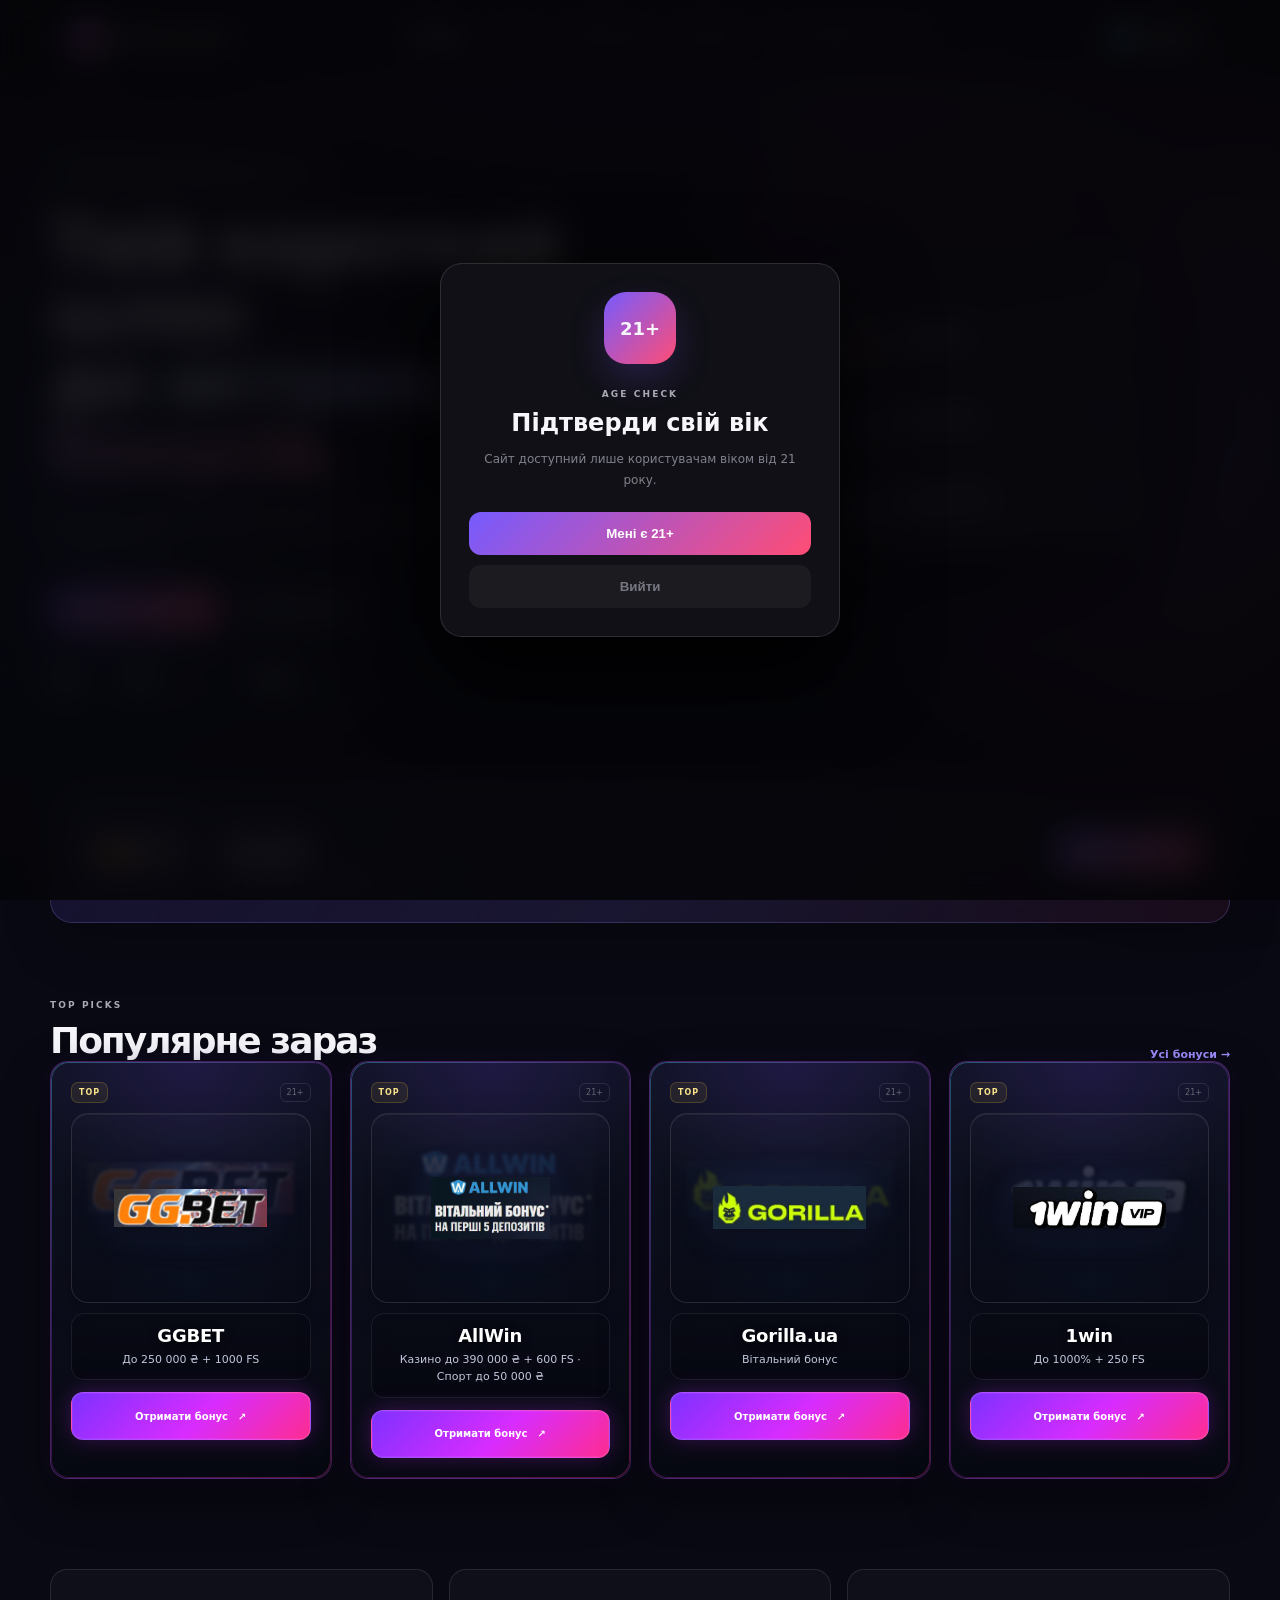
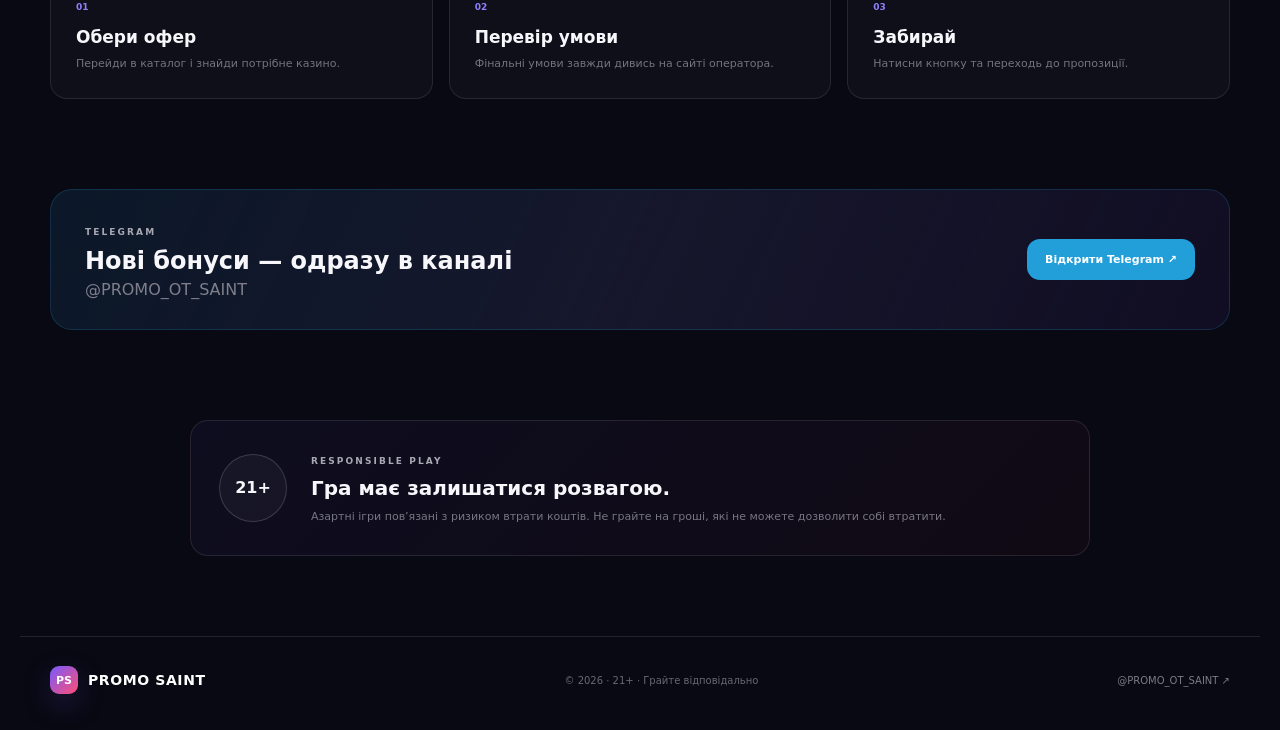
<file: index.html>
<!doctype html><html lang="uk"><head><meta charset="utf-8"><meta name="viewport" content="width=device-width,initial-scale=1"><meta name="theme-color" content="#09090b"><link rel="stylesheet" href="style.css"><meta name="description" content="PROMO SAINT — актуальні бонуси, промокоди та Telegram канал. 21+."><title>PROMO SAINT — Головна</title></head>
<body class="page page-home">
<div class="page-transition" aria-hidden="true"></div><div class="noise"></div><div class="aurora aurora-1"></div><div class="aurora aurora-2"></div>
<header class="nav">
<a class="brand" href="index.html"><span class="brand-mark">PS</span><span class="brand-text">PROMO SAINT</span></a>
<nav class="nav-links"><a class="active" href="index.html">Головна</a><a class="page-link" href="bonuses.html">Бонуси</a><a class="page-link" href="promos.html">Промокоди</a><a class="page-link" href="tasks.html">Завдання</a><a href="#how">Як це працює</a><a href="#safe">21+</a></nav>
<a class="tg-chip" href="https://t.me/PROMO_OT_SAINT" target="_blank" rel="noopener noreferrer"><span class="tg-dot">↗</span> Telegram</a>
</header>
<main>
<section class="hero home-hero">
<div class="hero-content">
<div class="eyebrow"><span class="status-dot"></span>PROMO SAINT · BONUS HUB · 21+</div>
<h1>Твій короткий шлях<br><span class="gradient-text">до актуальних бонусів.</span></h1>
<p>Без хаосу: добірка оферів, промокоди, швидкий перехід і Telegram-канал з оновленнями.</p>
<div class="hero-actions"><a class="btn btn-primary page-link" href="bonuses.html">Перейти до бонусів <span>→</span></a><a class="btn btn-secondary" href="https://t.me/PROMO_OT_SAINT" target="_blank" rel="noopener noreferrer">Telegram канал</a></div>
<div class="stats"><div><strong>14</strong><span>казино</span></div><div><strong>14</strong><span>активних оферів</span></div><div><strong>21+</strong><span>відповідальна гра</span></div></div>
</div>
<div class="hero-ui" aria-hidden="true"><div class="dashboard"><div class="dashboard-head"><span>LIVE OFFERS</span><span class="live-dot"></span></div><div class="dash-row"><div class="dash-icon">🎁</div><div><b>TOP BONUS</b><small>Оновлення в каталозі</small></div><span class="dash-arrow">↗</span></div><div class="dash-row"><div class="dash-icon">⚡</div><div><b>FAST ACCESS</b><small>Один клік до оферу</small></div><span class="dash-arrow">↗</span></div><div class="dash-row"><div class="dash-icon">✦</div><div><b>PROMO SAINT</b><small>@PROMO_OT_SAINT</small></div><span class="dash-arrow">↗</span></div></div></div>
</section>


<section class="bonus-day">
  <div class="bonus-day__visual"><img src="assets/ggbet.png" alt="GGBET"></div>
  <div class="bonus-day__content">
    <span class="section-kicker">БОНУС ДНЯ</span>
    <h2>GGBET</h2>
    <p>До 250 000 ₴ + 1000 FS</p>
  </div>
  <a href="https://click.mytraffgun.com/click?pid=838&amp;offer_id=1180" target="_blank" rel="noopener noreferrer sponsored">Забрати бонус <span>↗</span></a>
</section>
<section class="home-section">
<div class="section-head"><div><span class="section-kicker">TOP PICKS</span><h2>Популярне зараз</h2></div><a class="text-link page-link" href="bonuses.html">Усі бонуси →</a></div>
<div class="offer-grid compact-grid"><article class="offer-card reveal" data-name="ggbet" data-badge="TOP">
      <div class="offer-card__top"><span class="pill pill--top">TOP</span><span class="age-chip">21+</span></div>
      <div class="offer-card__visual"><img src="assets/ggbet.png" alt="GGBET" loading="lazy"></div>
      <div class="offer-card__body"><h3>GGBET</h3><p>До 250 000 ₴ + 1000 FS</p></div>
      <a class="card-cta" href="https://click.mytraffgun.com/click?pid=838&amp;offer_id=1180" target="_blank" rel="noopener noreferrer sponsored">Отримати бонус <span>↗</span></a>
    </article><article class="offer-card reveal" data-name="allwin" data-badge="TOP">
      <div class="offer-card__top"><span class="pill pill--top">TOP</span><span class="age-chip">21+</span></div>
      <div class="offer-card__visual"><img src="assets/allwin.png" alt="AllWin" loading="lazy"></div>
      <div class="offer-card__body"><h3>AllWin</h3><p>Казино до 390 000 ₴ + 600 FS · Спорт до 50 000 ₴</p></div>
      <a class="card-cta" href="https://tinyurl.com/3utxmdjt/215/7?l=6&amp;utm_source=TG&amp;utm_campaign=PROMO_OT_SAINT&amp;creative_type=link&amp;creative_id=6" target="_blank" rel="noopener noreferrer sponsored">Отримати бонус <span>↗</span></a>
    </article><article class="offer-card reveal" data-name="gorilla.ua" data-badge="TOP">
      <div class="offer-card__top"><span class="pill pill--top">TOP</span><span class="age-chip">21+</span></div>
      <div class="offer-card__visual"><img src="assets/gorilla.png" alt="Gorilla.ua" loading="lazy"></div>
      <div class="offer-card__body"><h3>Gorilla.ua</h3><p>Вітальний бонус</p></div>
      <a class="card-cta" href="https://gtrk.link/?serial=61309479&amp;creative_id=4175" target="_blank" rel="noopener noreferrer sponsored">Отримати бонус <span>↗</span></a>
    </article><article class="offer-card reveal" data-name="1win" data-badge="TOP">
      <div class="offer-card__top"><span class="pill pill--top">TOP</span><span class="age-chip">21+</span></div>
      <div class="offer-card__visual"><img src="assets/1win.png" alt="1win" loading="lazy"></div>
      <div class="offer-card__body"><h3>1win</h3><p>До 1000% + 250 FS</p></div>
      <a class="card-cta" href="http://bit.ly/3GAblFf" target="_blank" rel="noopener noreferrer sponsored">Отримати бонус <span>↗</span></a>
    </article></div>
</section>

<section class="steps" id="how"><article><span>01</span><h3>Обери офер</h3><p>Перейди в каталог і знайди потрібне казино.</p></article><article><span>02</span><h3>Перевір умови</h3><p>Фінальні умови завжди дивись на сайті оператора.</p></article><article><span>03</span><h3>Забирай</h3><p>Натисни кнопку та переходь до пропозиції.</p></article></section>

<section class="telegram-banner"><div><span class="section-kicker">TELEGRAM</span><h2>Нові бонуси — одразу в каналі</h2><p>@PROMO_OT_SAINT</p></div><a href="https://t.me/PROMO_OT_SAINT" target="_blank" rel="noopener noreferrer">Відкрити Telegram ↗</a></section>

<section class="safe" id="safe"><div class="safe-icon">21+</div><div><span class="section-kicker">RESPONSIBLE PLAY</span><h2>Гра має залишатися розвагою.</h2><p>Азартні ігри пов’язані з ризиком втрати коштів. Не грайте на гроші, які не можете дозволити собі втратити.</p></div></section>
</main>
<footer><div class="brand footer-brand"><span class="brand-mark">PS</span><span class="brand-text">PROMO SAINT</span></div><p>© 2026 · 21+ · Грайте відповідально</p><a href="https://t.me/PROMO_OT_SAINT" target="_blank" rel="noopener noreferrer">@PROMO_OT_SAINT ↗</a></footer>

<div class="mobile-dock">
  <a class="active" href="index.html">⌂<span>Головна</span></a>
  <a class="page-link" href="bonuses.html">🎁<span>Бонуси</span></a>
  <a class="page-link" href="promos.html">✦<span>Промо</span></a>
  <a class="page-link" href="tasks.html">✓<span>Завдання</span></a>
</div>
<div class="age-modal" id="ageModal" hidden><div class="age-dialog"><div class="age-badge">21+</div><span class="section-kicker">AGE CHECK</span><h2>Підтверди свій вік</h2><p>Сайт доступний лише користувачам віком від 21 року.</p><button id="ageYes" class="age-confirm">Мені є 21+</button><button id="ageNo" class="age-exit">Вийти</button></div></div>
<script src="app.js"></script></body></html>
</file>
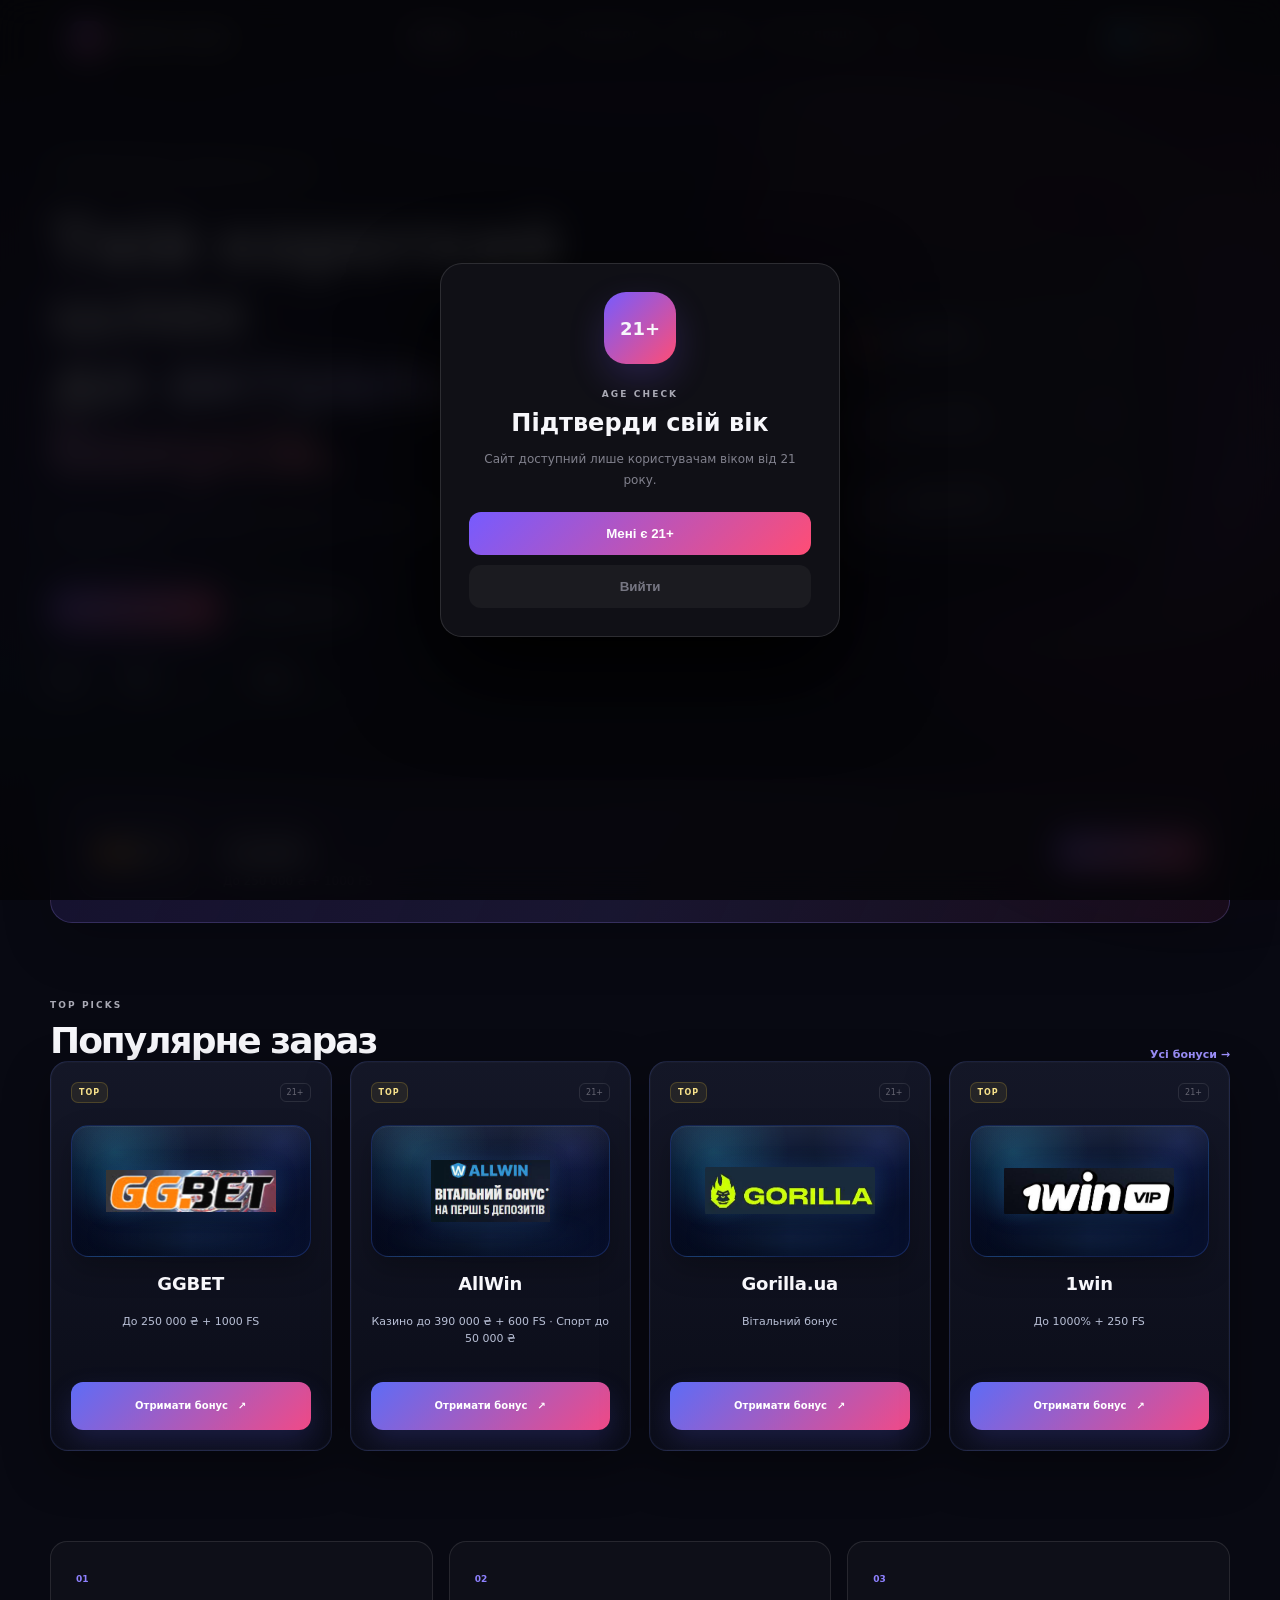
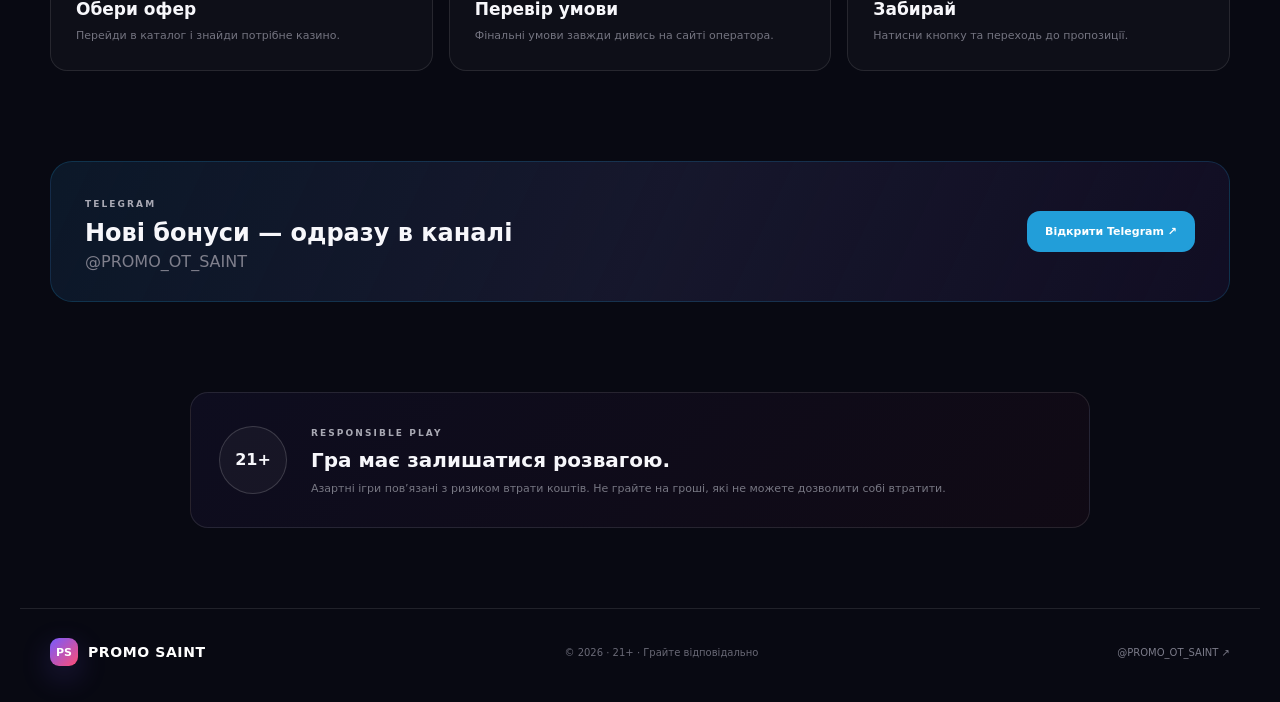
<file: site/index.html>
<!doctype html><html lang="uk"><head><meta charset="utf-8"><meta name="viewport" content="width=device-width,initial-scale=1"><meta name="theme-color" content="#09090b"><link rel="stylesheet" href="style.css"><meta name="description" content="PROMO SAINT — актуальні бонуси, промокоди та Telegram канал. 21+."><title>PROMO SAINT — Головна</title></head>
<body class="page page-home">
<div class="page-transition" aria-hidden="true"></div><div class="noise"></div><div class="aurora aurora-1"></div><div class="aurora aurora-2"></div>
<header class="nav">
<a class="brand" href="index.html"><span class="brand-mark">PS</span><span class="brand-text">PROMO SAINT</span></a>
<nav class="nav-links"><a class="active" href="index.html">Головна</a><a class="page-link" href="bonuses.html">Бонуси</a><a class="page-link" href="promos.html">Промокоди</a><a class="page-link" href="tasks.html">Завдання</a><a href="#how">Як це працює</a><a href="#safe">21+</a></nav>
<a class="tg-chip" href="https://t.me/PROMO_OT_SAINT" target="_blank" rel="noopener noreferrer"><span class="tg-dot">↗</span> Telegram</a>
</header>
<main>
<section class="hero home-hero">
<div class="hero-content">
<div class="eyebrow"><span class="status-dot"></span>PROMO SAINT · BONUS HUB · 21+</div>
<h1>Твій короткий шлях<br><span class="gradient-text">до актуальних бонусів.</span></h1>
<p>Без хаосу: добірка оферів, промокоди, швидкий перехід і Telegram-канал з оновленнями.</p>
<div class="hero-actions"><a class="btn btn-primary page-link" href="bonuses.html">Перейти до бонусів <span>→</span></a><a class="btn btn-secondary" href="https://t.me/PROMO_OT_SAINT" target="_blank" rel="noopener noreferrer">Telegram канал</a></div>
<div class="stats"><div><strong>14</strong><span>казино</span></div><div><strong>12</strong><span>активних оферів</span></div><div><strong>21+</strong><span>відповідальна гра</span></div></div>
</div>
<div class="hero-ui" aria-hidden="true"><div class="dashboard"><div class="dashboard-head"><span>LIVE OFFERS</span><span class="live-dot"></span></div><div class="dash-row"><div class="dash-icon">🎁</div><div><b>TOP BONUS</b><small>Оновлення в каталозі</small></div><span class="dash-arrow">↗</span></div><div class="dash-row"><div class="dash-icon">⚡</div><div><b>FAST ACCESS</b><small>Один клік до оферу</small></div><span class="dash-arrow">↗</span></div><div class="dash-row"><div class="dash-icon">✦</div><div><b>PROMO SAINT</b><small>@PROMO_OT_SAINT</small></div><span class="dash-arrow">↗</span></div></div></div>
</section>


<section class="bonus-day">
  <div class="bonus-day__visual"><img src="assets/ggbet.png" alt="GGBET"></div>
  <div class="bonus-day__content">
    <span class="section-kicker">БОНУС ДНЯ</span>
    <h2>GGBET</h2>
    <p>До 250 000 ₴ + 1000 FS</p>
  </div>
  <a href="https://click.mytraffgun.com/click?pid=838&amp;offer_id=724" target="_blank" rel="noopener noreferrer sponsored">Забрати бонус <span>↗</span></a>
</section>
<section class="home-section">
<div class="section-head"><div><span class="section-kicker">TOP PICKS</span><h2>Популярне зараз</h2></div><a class="text-link page-link" href="bonuses.html">Усі бонуси →</a></div>
<div class="offer-grid compact-grid"><article class="offer-card reveal" data-name="ggbet" data-badge="TOP">
      <div class="offer-card__top"><span class="pill pill--top">TOP</span><span class="age-chip">21+</span></div>
      <div class="offer-card__visual"><img src="assets/ggbet.png" alt="GGBET" loading="lazy"></div>
      <div class="offer-card__body"><h3>GGBET</h3><p>До 250 000 ₴ + 1000 FS</p></div>
      <a class="card-cta" href="https://click.mytraffgun.com/click?pid=838&amp;offer_id=724" target="_blank" rel="noopener noreferrer sponsored">Отримати бонус <span>↗</span></a>
    </article><article class="offer-card reveal" data-name="allwin" data-badge="TOP">
      <div class="offer-card__top"><span class="pill pill--top">TOP</span><span class="age-chip">21+</span></div>
      <div class="offer-card__visual"><img src="assets/allwin.png" alt="AllWin" loading="lazy"></div>
      <div class="offer-card__body"><h3>AllWin</h3><p>Казино до 390 000 ₴ + 600 FS · Спорт до 50 000 ₴</p></div>
      <a class="card-cta" href="https://tinyurl.com/3utxmdjt/215/7?l=6&amp;utm_source=TG&amp;utm_campaign=PROMO_OT_SAINT&amp;creative_type=link&amp;creative_id=6" target="_blank" rel="noopener noreferrer sponsored">Отримати бонус <span>↗</span></a>
    </article><article class="offer-card reveal" data-name="gorilla.ua" data-badge="TOP">
      <div class="offer-card__top"><span class="pill pill--top">TOP</span><span class="age-chip">21+</span></div>
      <div class="offer-card__visual"><img src="assets/gorilla.png" alt="Gorilla.ua" loading="lazy"></div>
      <div class="offer-card__body"><h3>Gorilla.ua</h3><p>Вітальний бонус</p></div>
      <a class="card-cta" href="https://gtrk.link/?serial=61309479&amp;creative_id=4175" target="_blank" rel="noopener noreferrer sponsored">Отримати бонус <span>↗</span></a>
    </article><article class="offer-card reveal" data-name="1win" data-badge="TOP">
      <div class="offer-card__top"><span class="pill pill--top">TOP</span><span class="age-chip">21+</span></div>
      <div class="offer-card__visual"><img src="assets/1win.png" alt="1win" loading="lazy"></div>
      <div class="offer-card__body"><h3>1win</h3><p>До 1000% + 250 FS</p></div>
      <a class="card-cta" href="http://bit.ly/3GAblFf" target="_blank" rel="noopener noreferrer sponsored">Отримати бонус <span>↗</span></a>
    </article></div>
</section>

<section class="steps" id="how"><article><span>01</span><h3>Обери офер</h3><p>Перейди в каталог і знайди потрібне казино.</p></article><article><span>02</span><h3>Перевір умови</h3><p>Фінальні умови завжди дивись на сайті оператора.</p></article><article><span>03</span><h3>Забирай</h3><p>Натисни кнопку та переходь до пропозиції.</p></article></section>

<section class="telegram-banner"><div><span class="section-kicker">TELEGRAM</span><h2>Нові бонуси — одразу в каналі</h2><p>@PROMO_OT_SAINT</p></div><a href="https://t.me/PROMO_OT_SAINT" target="_blank" rel="noopener noreferrer">Відкрити Telegram ↗</a></section>

<section class="safe" id="safe"><div class="safe-icon">21+</div><div><span class="section-kicker">RESPONSIBLE PLAY</span><h2>Гра має залишатися розвагою.</h2><p>Азартні ігри пов’язані з ризиком втрати коштів. Не грайте на гроші, які не можете дозволити собі втратити.</p></div></section>
</main>
<footer><div class="brand footer-brand"><span class="brand-mark">PS</span><span class="brand-text">PROMO SAINT</span></div><p>© 2026 · 21+ · Грайте відповідально</p><a href="https://t.me/PROMO_OT_SAINT" target="_blank" rel="noopener noreferrer">@PROMO_OT_SAINT ↗</a></footer>

<div class="mobile-dock">
  <a class="active" href="index.html">⌂<span>Головна</span></a>
  <a class="page-link" href="bonuses.html">🎁<span>Бонуси</span></a>
  <a class="page-link" href="promos.html">✦<span>Промо</span></a>
  <a class="page-link" href="tasks.html">✓<span>Завдання</span></a>
</div>
<div class="age-modal" id="ageModal" hidden><div class="age-dialog"><div class="age-badge">21+</div><span class="section-kicker">AGE CHECK</span><h2>Підтверди свій вік</h2><p>Сайт доступний лише користувачам віком від 21 року.</p><button id="ageYes" class="age-confirm">Мені є 21+</button><button id="ageNo" class="age-exit">Вийти</button></div></div>
<script src="app.js"></script></body></html>
</file>
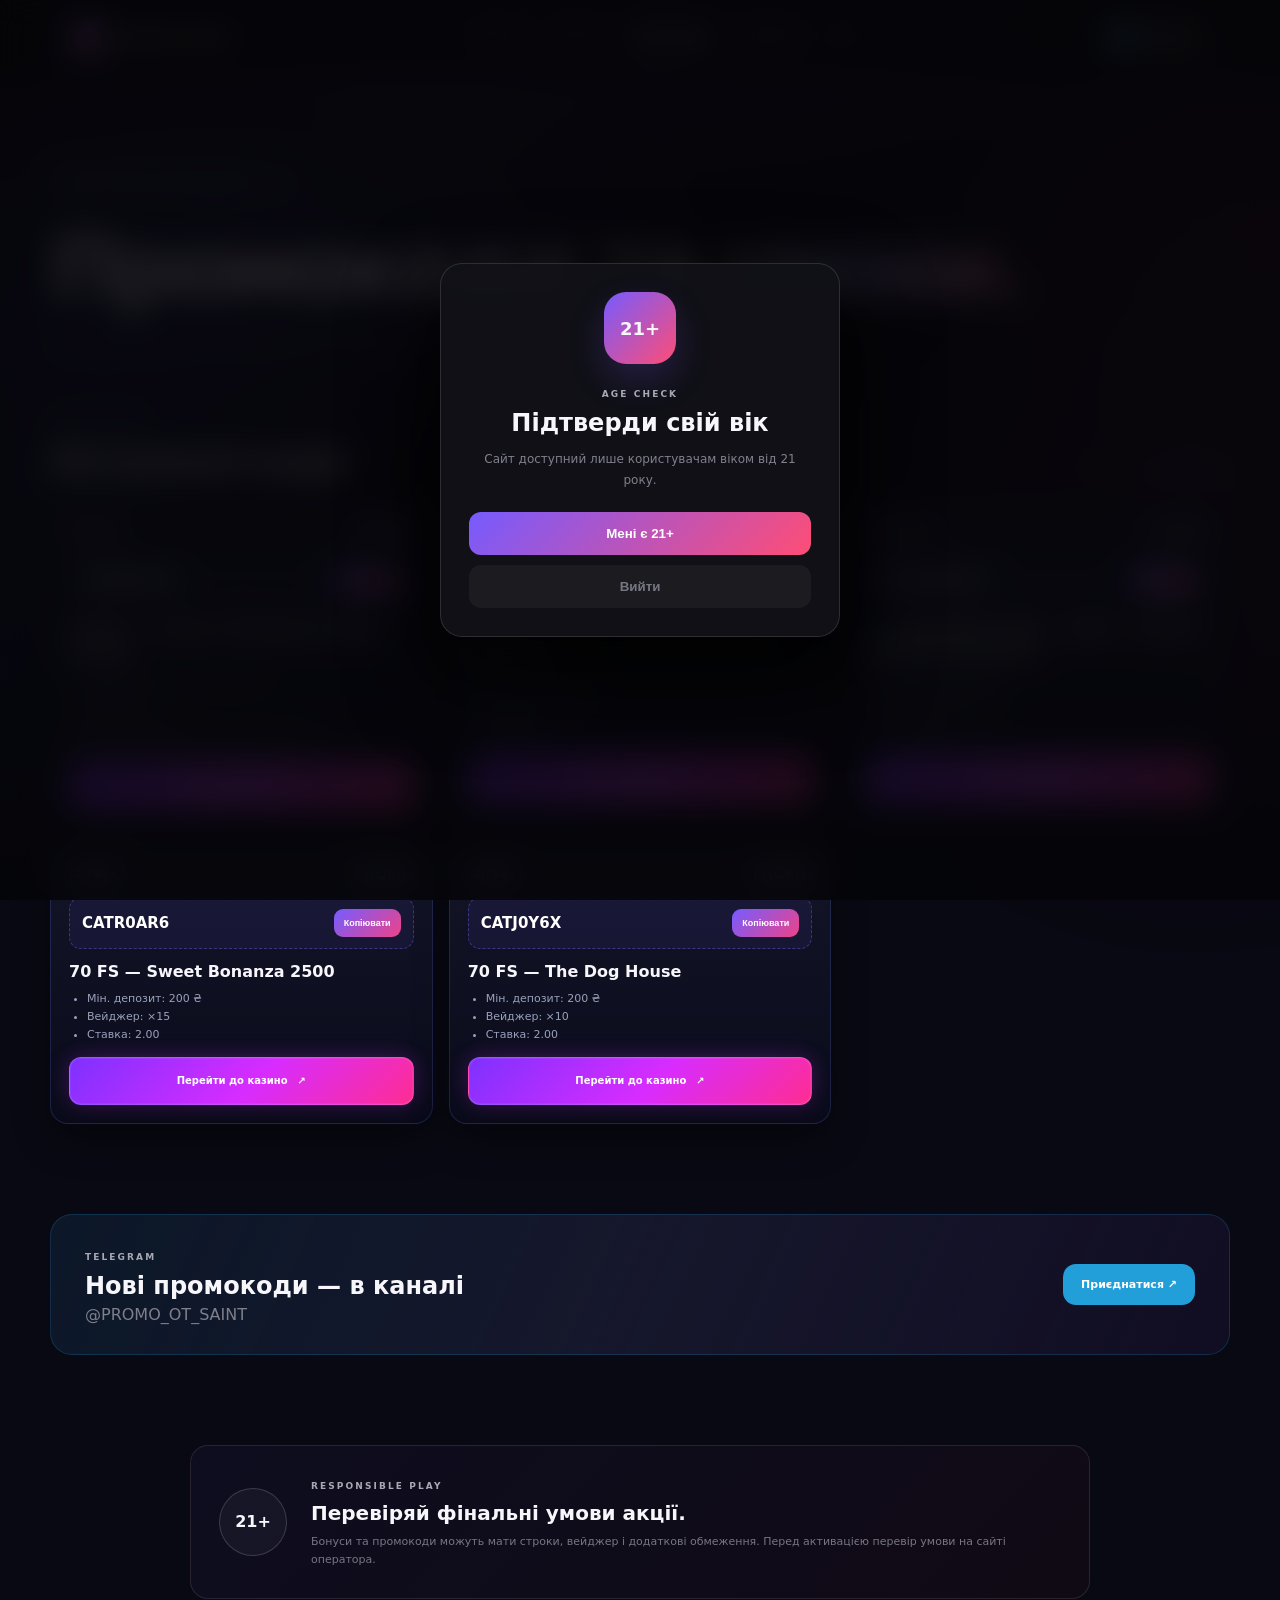
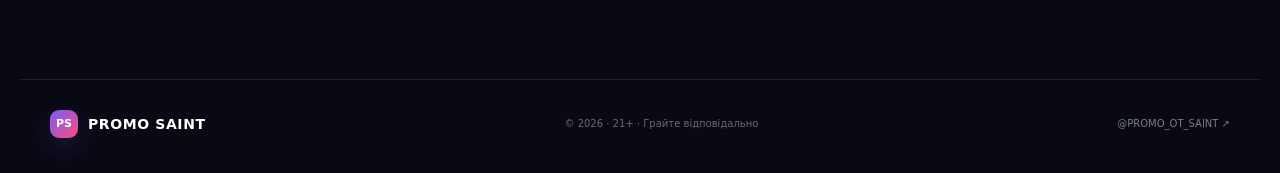
<file: promos.html>
<!doctype html>
<html lang="uk">
<head>
<meta charset="utf-8">
<meta name="viewport" content="width=device-width,initial-scale=1">
<meta name="theme-color" content="#09090b">
<meta name="description" content="PROMO SAINT — актуальні промокоди казино. 21+.">
<title>Промокоди — PROMO SAINT</title>
<link rel="stylesheet" href="style.css">
</head>
<body class="page page-promos">
<div class="page-transition" aria-hidden="true"></div>
<div class="noise"></div><div class="aurora aurora-1"></div><div class="aurora aurora-2"></div>

<header class="nav">
  <a class="brand" href="index.html"><span class="brand-mark">PS</span><span class="brand-text">PROMO SAINT</span></a>
  <nav class="nav-links">
    <a class="page-link" href="index.html">Головна</a>
    <a class="page-link" href="bonuses.html">Бонуси</a>
    <a class="active" href="promos.html">Промокоди</a>
    <a class="page-link" href="tasks.html">Завдання</a>
    <a href="#safe">21+</a>
  </nav>
  <a class="tg-chip" href="https://t.me/PROMO_OT_SAINT" target="_blank" rel="noopener noreferrer"><span class="tg-dot">↗</span> Telegram</a>
</header>

<main>
  <section class="bonus-hero promo-hero">
    <div class="eyebrow"><span class="status-dot"></span>АКТУАЛЬНІ ПРОМОКОДИ · 21+</div>
    <h1>Промокоди та <span class="gradient-text">умови.</span></h1>
    <p>Тут показані реальні промокоди, які ти надав, з умовами активації та кнопкою копіювання.</p>
  </section>

  <section class="promo-grid-wrap">
    <div class="section-head">
      <div><span class="section-kicker">PROMO CODES</span><h2>Актуальні коди</h2></div>
      <a class="text-link page-link" href="bonuses.html">Усі бонуси →</a>
    </div>
    <div class="real-promo-grid">
      
    <article class="real-promo-card">
      <div class="real-promo-card__top">
        <span class="real-promo-card__brand">EpicStar</span>
        <span class="badge badge--hot">PROMO</span>
      </div>
      <div class="real-promo-card__code">
        <strong>PROMO100</strong>
        <button class="copy-casino-code" type="button" data-code="PROMO100">Копіювати</button>
      </div>
      <h3>100 FS — Gates of Olympus: Super Scatter</h3>
      <ul><li>Вводити тільки при реєстрації</li><li>Ставка: 0.2</li><li>Вейджер: ×25</li></ul>
      <div class="promo-note">Промокод потрібно ввести під час реєстрації.</div>
      <a class="card-cta" href="https://click.mytraffgun.com/click?pid=838&amp;offer_id=1142" target="_blank" rel="noopener noreferrer sponsored">Перейти до казино <span>↗</span></a>
    </article>
    <article class="real-promo-card">
      <div class="real-promo-card__top">
        <span class="real-promo-card__brand">Lucky Coin</span>
        <span class="badge badge--hot">PROMO</span>
      </div>
      <div class="real-promo-card__code">
        <strong>GOD150</strong>
        <button class="copy-casino-code" type="button" data-code="GOD150">Копіювати</button>
      </div>
      <h3>⚡ УДАР БОГІВ — 150 FS (Gates of Olympus)</h3>
      <ul><li>Мін. депозит: 300 ₴</li><li>Макс. бонус: 1000 ₴</li><li>Вейджер: ×25</li><li>Ставка: 8</li></ul>
      
      <a class="card-cta" href="https://click.mytraffgun.com/click?pid=838&amp;offer_id=1173" target="_blank" rel="noopener noreferrer sponsored">Перейти до казино <span>↗</span></a>
    </article>
    <article class="real-promo-card">
      <div class="real-promo-card__top">
        <span class="real-promo-card__brand">Lucky Coin</span>
        <span class="badge badge--hot">PROMO</span>
      </div>
      <div class="real-promo-card__code">
        <strong>GOLDENFISH</strong>
        <button class="copy-casino-code" type="button" data-code="GOLDENFISH">Копіювати</button>
      </div>
      <h3>🎣 ЗОЛОТИЙ УЛОВ — 100% + 100 FS (Big Bass Bonanza)</h3>
      <ul><li>Мін. депозит: 300 ₴</li><li>Макс. бонус: 1000 ₴</li><li>Вейджер: ×25</li><li>Ставка: 4</li></ul>
      
      <a class="card-cta" href="https://click.mytraffgun.com/click?pid=838&amp;offer_id=1173" target="_blank" rel="noopener noreferrer sponsored">Перейти до казино <span>↗</span></a>
    </article>
    <article class="real-promo-card">
      <div class="real-promo-card__top">
        <span class="real-promo-card__brand">CATBET</span>
        <span class="badge badge--hot">PROMO</span>
      </div>
      <div class="real-promo-card__code">
        <strong>CATR0AR6</strong>
        <button class="copy-casino-code" type="button" data-code="CATR0AR6">Копіювати</button>
      </div>
      <h3>70 FS — Sweet Bonanza 2500</h3>
      <ul><li>Мін. депозит: 200 ₴</li><li>Вейджер: ×15</li><li>Ставка: 2.00</li></ul>
      
      <a class="card-cta" href="https://click.mytraffgun.com/click?pid=838&amp;offer_id=1082" target="_blank" rel="noopener noreferrer sponsored">Перейти до казино <span>↗</span></a>
    </article>
    <article class="real-promo-card">
      <div class="real-promo-card__top">
        <span class="real-promo-card__brand">CATBET</span>
        <span class="badge badge--hot">PROMO</span>
      </div>
      <div class="real-promo-card__code">
        <strong>CATJ0Y6X</strong>
        <button class="copy-casino-code" type="button" data-code="CATJ0Y6X">Копіювати</button>
      </div>
      <h3>70 FS — The Dog House</h3>
      <ul><li>Мін. депозит: 200 ₴</li><li>Вейджер: ×10</li><li>Ставка: 2.00</li></ul>
      
      <a class="card-cta" href="https://click.mytraffgun.com/click?pid=838&amp;offer_id=1082" target="_blank" rel="noopener noreferrer sponsored">Перейти до казино <span>↗</span></a>
    </article>
    </div>
  </section>

  <section class="telegram-banner">
    <div><span class="section-kicker">TELEGRAM</span><h2>Нові промокоди — в каналі</h2><p>@PROMO_OT_SAINT</p></div>
    <a href="https://t.me/PROMO_OT_SAINT" target="_blank" rel="noopener noreferrer">Приєднатися ↗</a>
  </section>

  <section class="safe" id="safe">
    <div class="safe-icon">21+</div>
    <div><span class="section-kicker">RESPONSIBLE PLAY</span><h2>Перевіряй фінальні умови акції.</h2><p>Бонуси та промокоди можуть мати строки, вейджер і додаткові обмеження. Перед активацією перевір умови на сайті оператора.</p></div>
  </section>
</main>

<footer>
  <div class="brand footer-brand"><span class="brand-mark">PS</span><span class="brand-text">PROMO SAINT</span></div>
  <p>© 2026 · 21+ · Грайте відповідально</p>
  <a href="https://t.me/PROMO_OT_SAINT" target="_blank" rel="noopener noreferrer">@PROMO_OT_SAINT ↗</a>
</footer>

<div class="mobile-dock">
  <a class="page-link" href="index.html">⌂<span>Головна</span></a>
  <a class="page-link" href="bonuses.html">🎁<span>Бонуси</span></a>
  <a class="active" href="promos.html">✦<span>Промо</span></a>
  <a class="page-link" href="tasks.html">✓<span>Завдання</span></a>
</div>

<div class="age-modal" id="ageModal" hidden>
  <div class="age-dialog">
    <div class="age-badge">21+</div>
    <span class="section-kicker">AGE CHECK</span>
    <h2>Підтверди свій вік</h2>
    <p>Сайт доступний лише користувачам віком від 21 року.</p>
    <button id="ageYes" class="age-confirm">Мені є 21+</button>
    <button id="ageNo" class="age-exit">Вийти</button>
  </div>
</div>

<script src="app.js"></script>
</body>
</html>
</file>
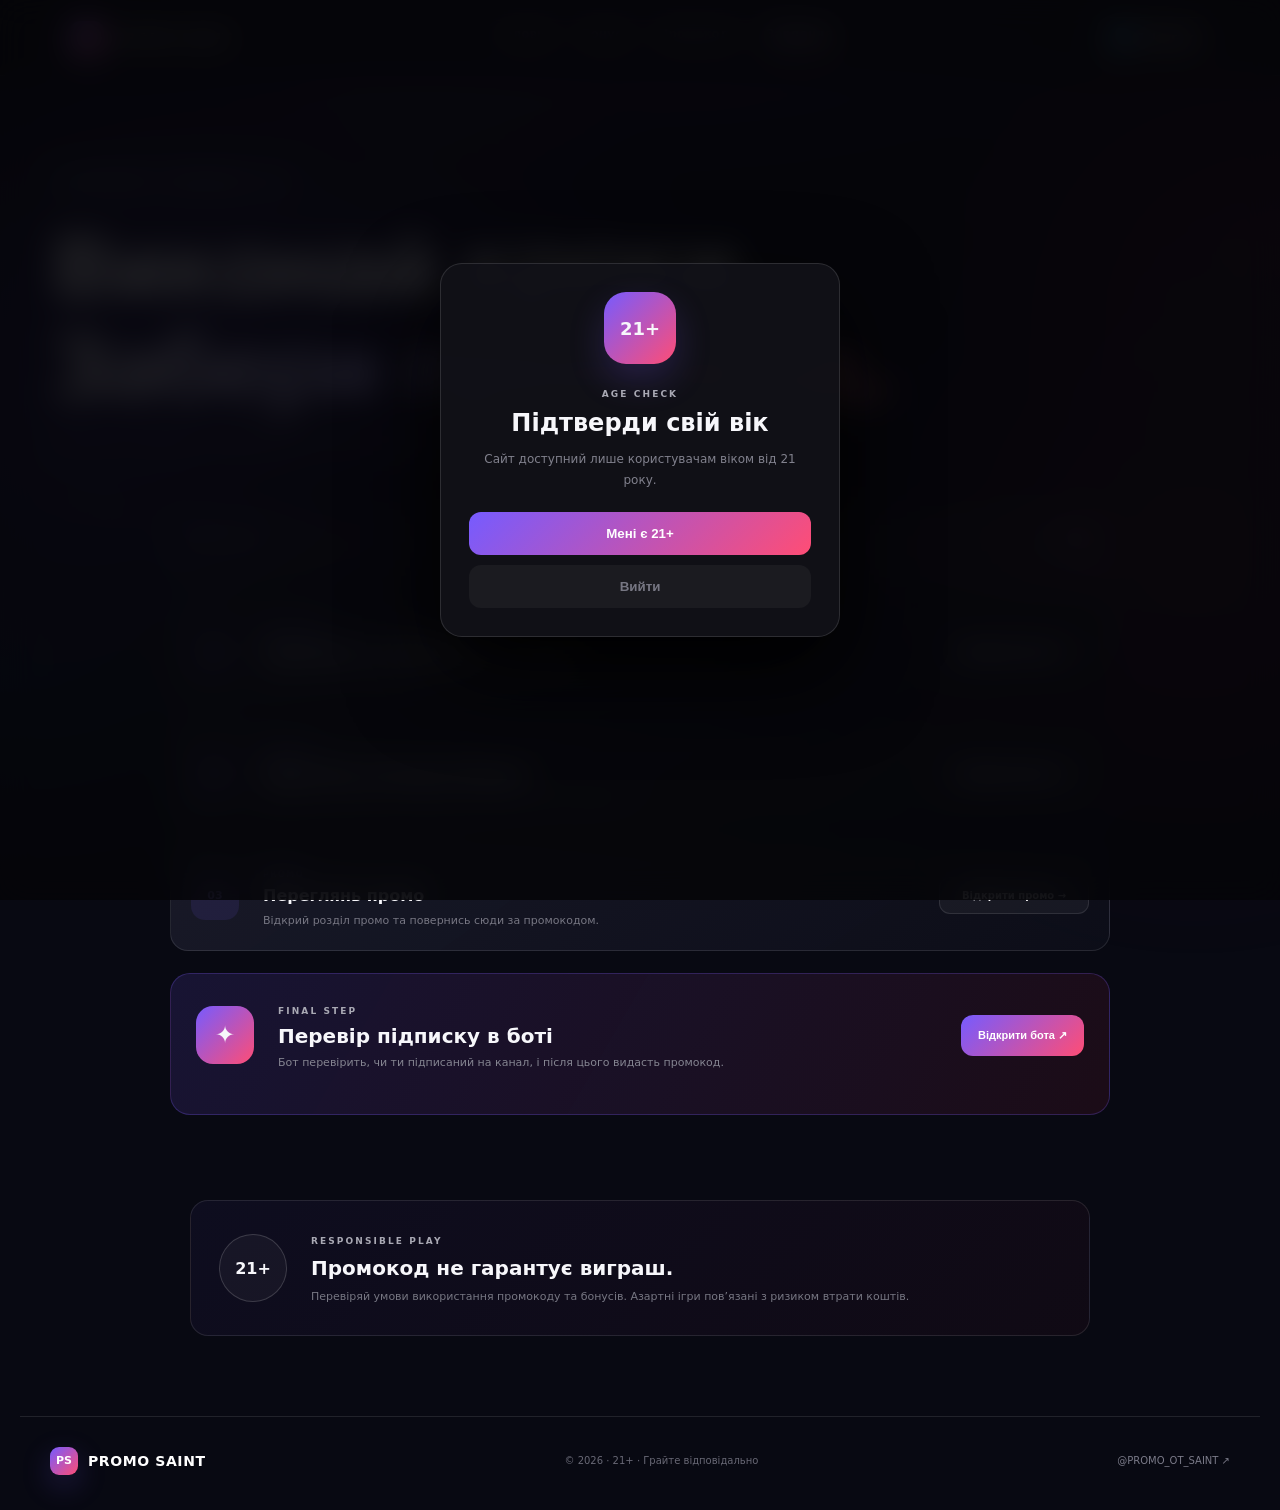
<file: tasks.html>
<!doctype html><html lang="uk"><head><meta charset="utf-8"><meta name="viewport" content="width=device-width,initial-scale=1"><meta name="theme-color" content="#09090b"><meta name="description" content="PROMO SAINT — виконай завдання та отримай промокод. 21+."><title>Завдання — PROMO SAINT</title><link rel="stylesheet" href="style.css"></head><body class="page page-tasks"><div class="page-transition" aria-hidden="true"></div><div class="noise"></div><div class="aurora aurora-1"></div><div class="aurora aurora-2"></div><header class="nav"><a class="brand page-link" href="index.html"><span class="brand-mark">PS</span><span class="brand-text">PROMO SAINT</span></a><nav class="nav-links"><a class="page-link" href="index.html">Головна</a><a class="page-link" href="bonuses.html">Бонуси</a><a class="page-link" href="promos.html">Промокоди</a><a class="active" href="tasks.html">Завдання</a></nav><a class="tg-chip" href="https://t.me/PROMO_OT_SAINT" target="_blank" rel="noopener noreferrer"><span class="tg-dot">↗</span> Telegram</a></header><main><section class="bonus-hero tasks-hero"><div class="eyebrow"><span class="status-dot"></span>ЗАВДАННЯ · ПРОМОКОД · 21+</div><h1>Виконай кроки.<br><span class="gradient-text">Забери промокод.</span></h1><p>Підписку на Telegram перевіряє бот. Після успішної перевірки він видає промокод.</p></section><section class="tasks-wrap"><div class="task-progress-card"><div class="progress-top"><span>Твій прогрес</span><strong id="progressText">0 / 3</strong></div><div class="progress-bar"><i id="progressBar"></i></div></div><div class="task-list"><article class="task-card" data-task="channel"><div class="task-num">01</div><div class="task-main"><span class="task-kicker">TELEGRAM</span><h3>Підпишись на @PROMO_OT_SAINT</h3><p>Відкрий канал та підпишись. Саме це завдання бот перевірить автоматично.</p></div><a class="task-btn" href="https://t.me/PROMO_OT_SAINT" target="_blank" rel="noopener noreferrer" data-complete="channel">Відкрити канал ↗</a></article><article class="task-card" data-task="bonuses"><div class="task-num">02</div><div class="task-main"><span class="task-kicker">BONUSES</span><h3>Переглянь актуальні бонуси</h3><p>Перейди до каталогу та обери пропозицію, яка тобі підходить.</p></div><a class="task-btn page-link" href="bonuses.html" data-complete="bonuses">Відкрити бонуси →</a></article><article class="task-card" data-task="promo"><div class="task-num">03</div><div class="task-main"><span class="task-kicker">PROMO</span><h3>Переглянь промо</h3><p>Відкрий розділ промо та повернись сюди за промокодом.</p></div><a class="task-btn page-link" href="promos.html" data-complete="promo">Відкрити промо →</a></article></div><section class="unlock-card"><div class="unlock-icon">✦</div><div class="unlock-copy"><span class="section-kicker">FINAL STEP</span><h2>Перевір підписку в боті</h2><p>Бот перевірить, чи ти підписаний на канал, і після цього видасть промокод.</p></div><button id="openBot" class="unlock-btn" type="button">Відкрити бота ↗</button><p class="bot-hint" id="botHint"></p></section></section><section class="safe"><div class="safe-icon">21+</div><div><span class="section-kicker">RESPONSIBLE PLAY</span><h2>Промокод не гарантує виграш.</h2><p>Перевіряй умови використання промокоду та бонусів. Азартні ігри пов’язані з ризиком втрати коштів.</p></div></section></main><footer><div class="brand footer-brand"><span class="brand-mark">PS</span><span class="brand-text">PROMO SAINT</span></div><p>© 2026 · 21+ · Грайте відповідально</p><a href="https://t.me/PROMO_OT_SAINT" target="_blank" rel="noopener noreferrer">@PROMO_OT_SAINT ↗</a></footer><div class="mobile-dock"><a class="page-link" href="index.html">⌂<span>Головна</span></a><a class="page-link" href="bonuses.html">🎁<span>Бонуси</span></a><a class="page-link" href="promos.html">✦<span>Промо</span></a><a class="active" href="tasks.html">✓<span>Завдання</span></a></div><div class="age-modal" id="ageModal" hidden><div class="age-dialog"><div class="age-badge">21+</div><span class="section-kicker">AGE CHECK</span><h2>Підтверди свій вік</h2><p>Сайт доступний лише користувачам віком від 21 року.</p><button id="ageYes" class="age-confirm">Мені є 21+</button><button id="ageNo" class="age-exit">Вийти</button></div></div><script src="site-config.js"></script><script src="app.js"></script><script src="tasks.js"></script></body></html>
</file>
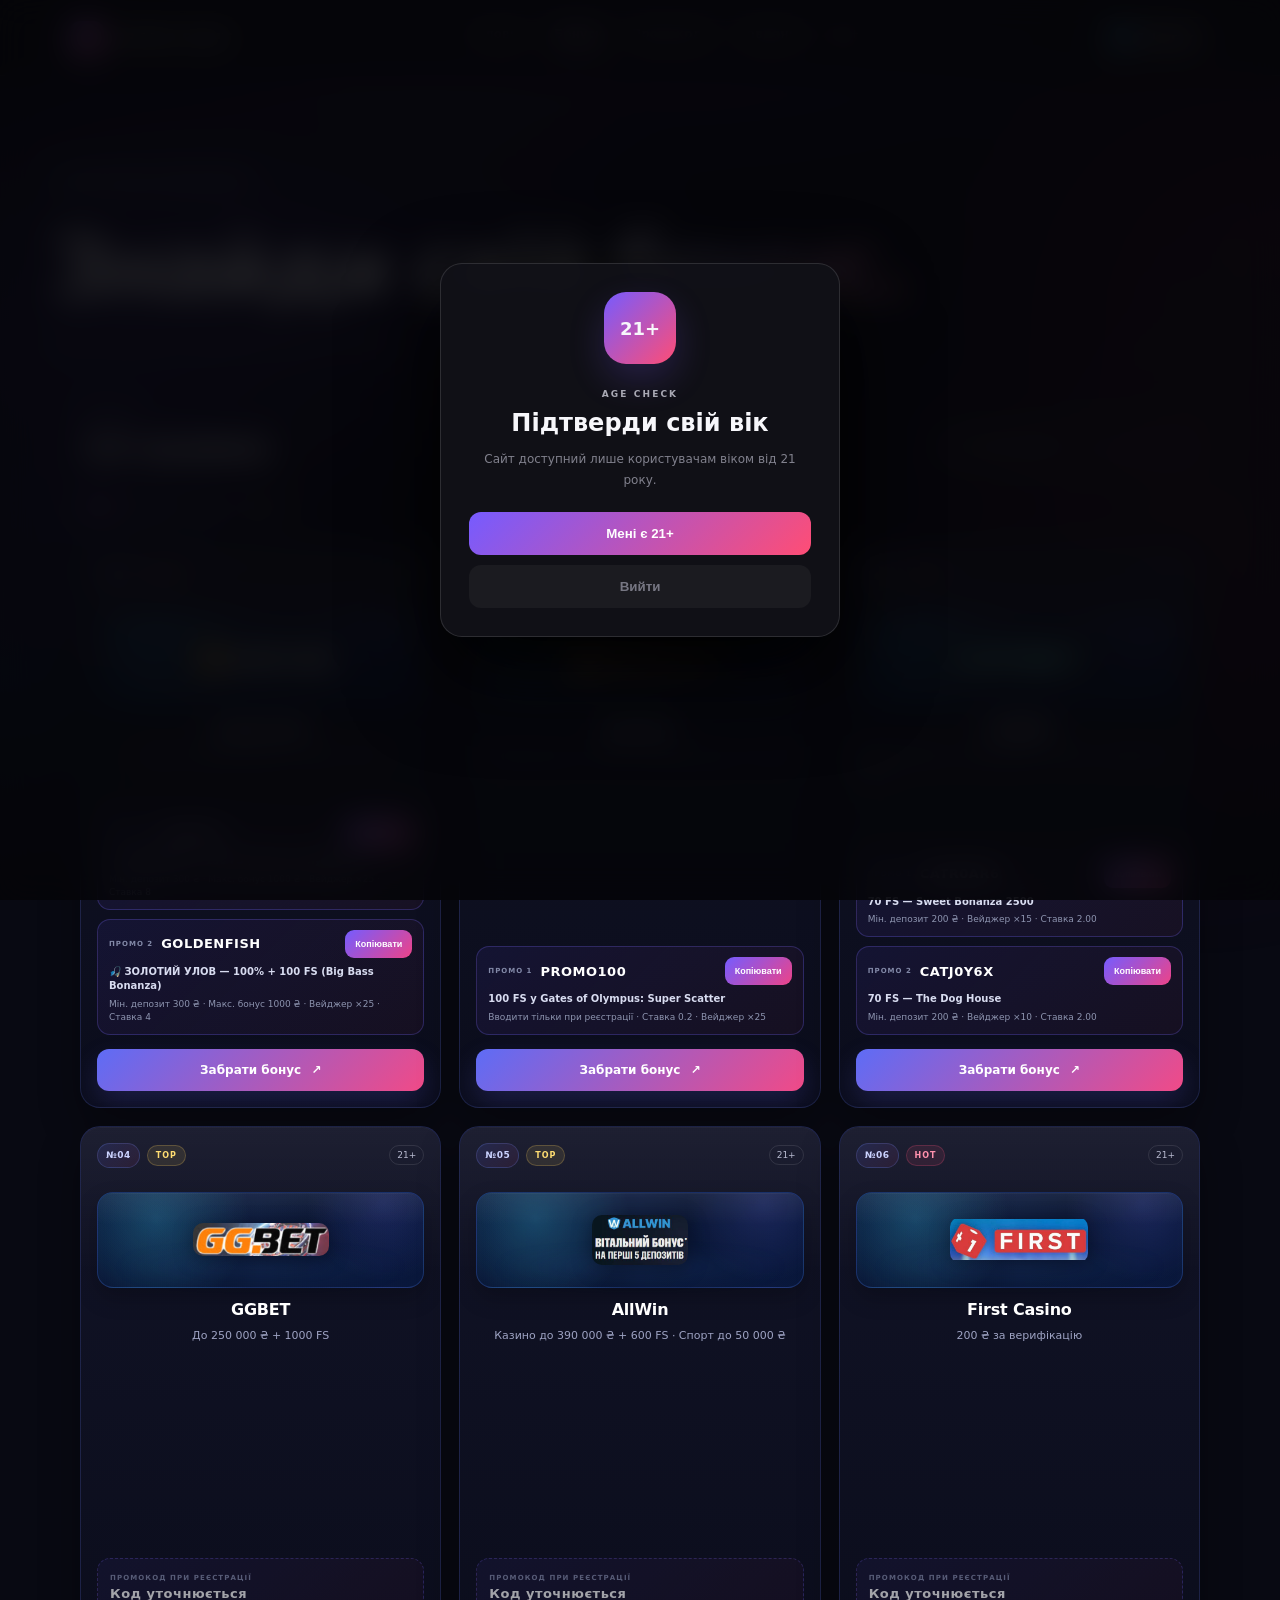
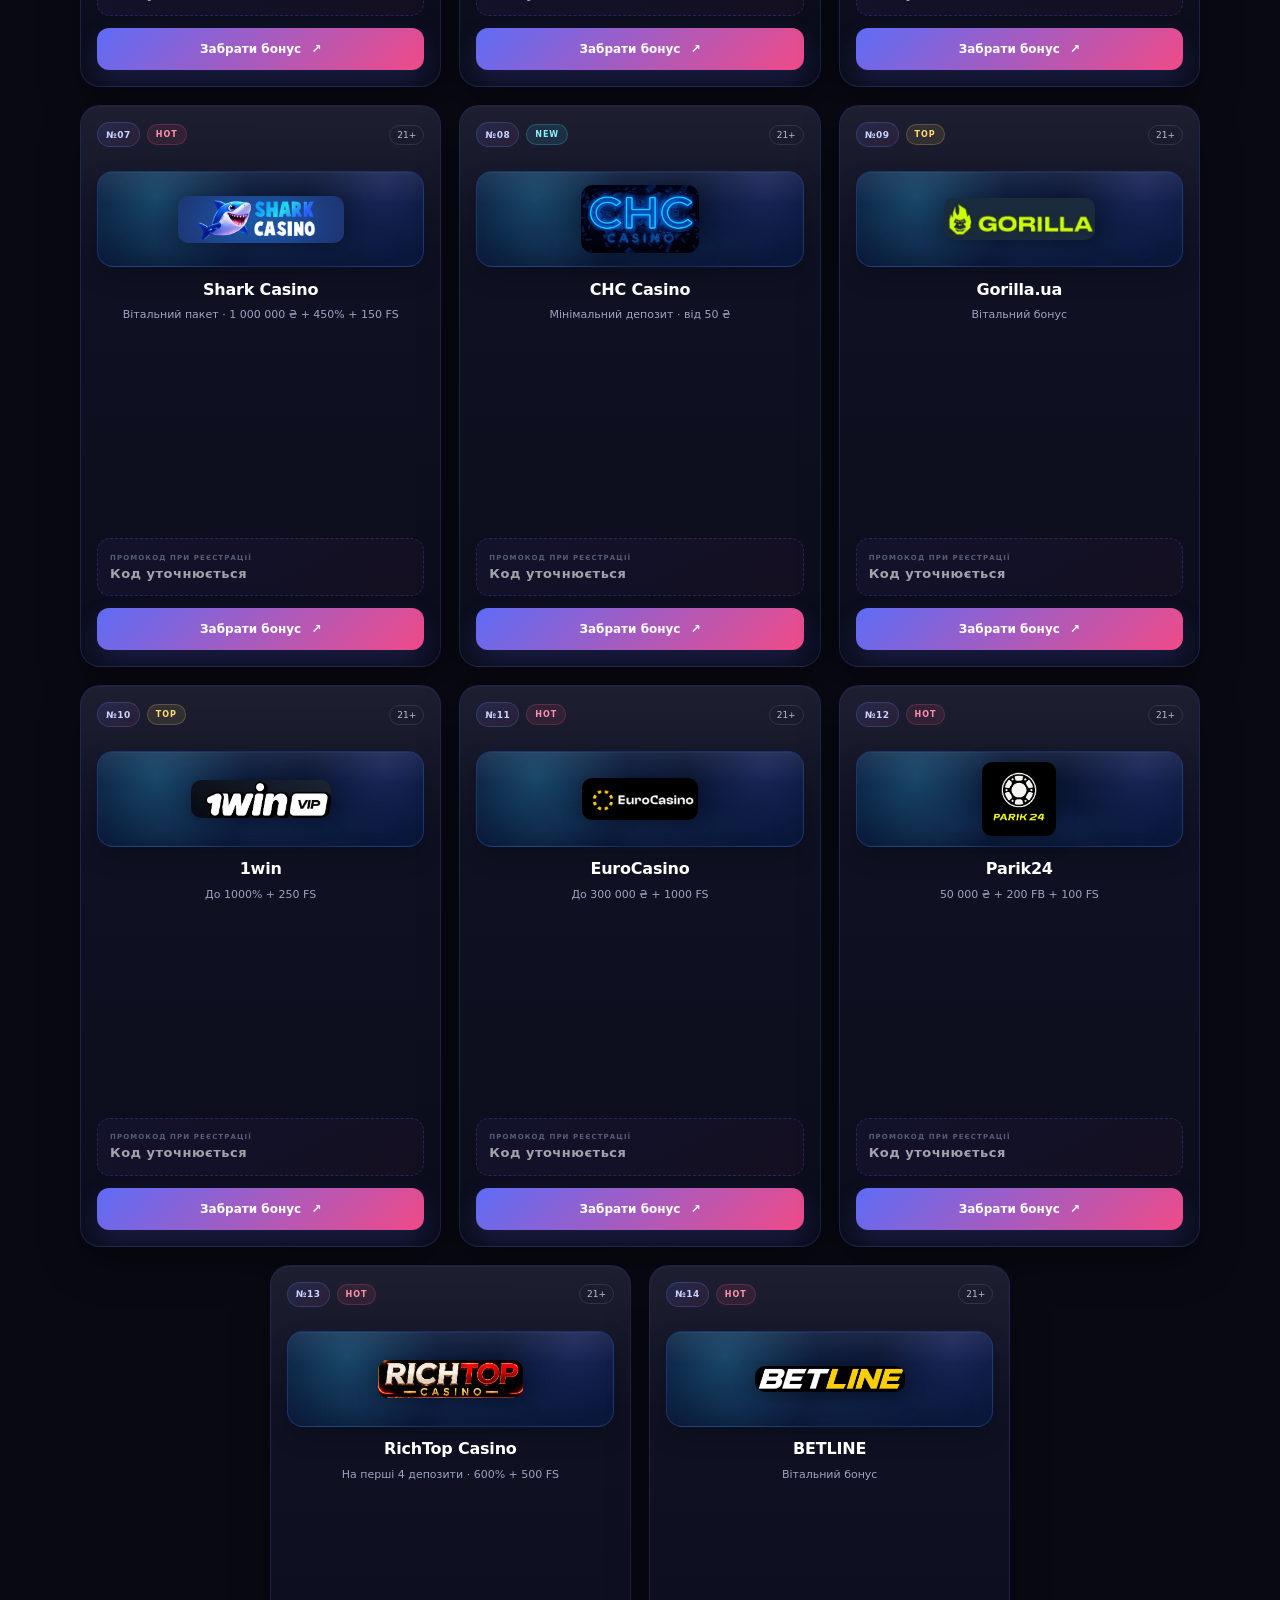
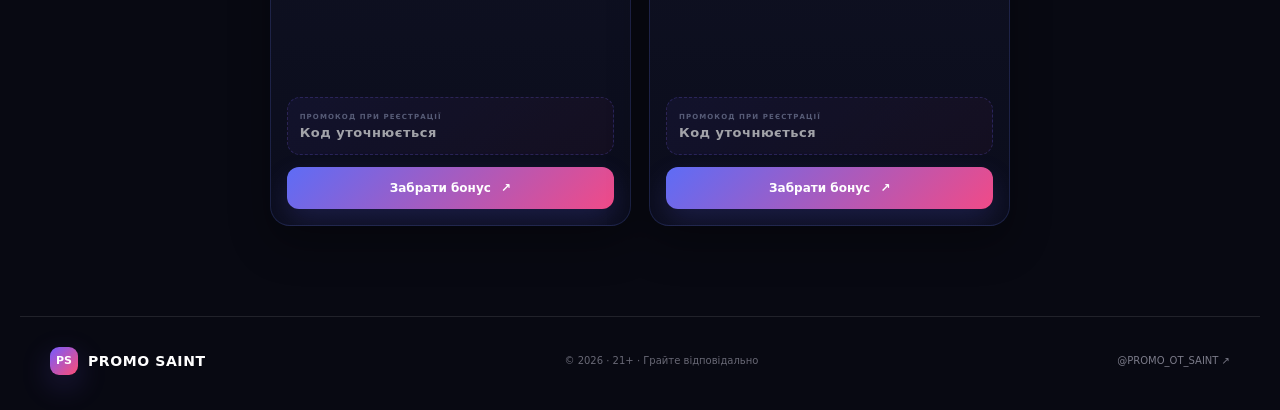
<file: site/bonuses.html>
<!doctype html>
<html lang="uk">
<head>
  <meta charset="utf-8">
  <meta name="viewport" content="width=device-width,initial-scale=1">
  <meta name="theme-color" content="#09090b">
  <meta name="description" content="PROMO SAINT — каталог актуальних бонусів казино. 21+.">
  <title>Бонуси — PROMO SAINT</title>
  <link rel="stylesheet" href="style.css">
</head>
<body class="page page-bonuses">
  <div class="page-transition" aria-hidden="true"></div>
  <div class="noise"></div>
  <div class="aurora aurora-1"></div>
  <div class="aurora aurora-2"></div>

  <header class="nav">
    <a class="brand" href="index.html"><span class="brand-mark">PS</span><span class="brand-text">PROMO SAINT</span></a>
    <nav class="nav-links">
      <a class="page-link" href="index.html">Головна</a>
      <a class="active" href="bonuses.html">Бонуси</a>
      <a class="page-link" href="promos.html">Промокоди</a>
      <a class="page-link" href="tasks.html">Завдання</a>
      <a href="#safe">21+</a>
    </nav>
    <a class="tg-chip" href="https://t.me/PROMO_OT_SAINT" target="_blank" rel="noopener noreferrer"><span class="tg-dot">↗</span> Telegram</a>
  </header>

  <main>
    <section class="bonus-hero">
      <div class="eyebrow"><span class="status-dot"></span>АКТУАЛЬНІ ПРОПОЗИЦІЇ</div>
      <h1>Знайди свій <span class="gradient-text">бонус.</span></h1>
      <p>Пошук, фільтри та швидкий перехід до оферу.</p>
    </section>

    <section class="offers offers-page" id="offers">
      <div class="section-head">
        <div>
          <span class="section-kicker">КАТАЛОГ</span>
          <h2>14 казино</h2>
        </div>
        <div class="search-box">
          <svg viewBox="0 0 24 24"><path d="m21 21-4.3-4.3m2.3-5.2a7.5 7.5 0 1 1-15 0 7.5 7.5 0 0 1 15 0Z"/></svg>
          <input id="search" type="search" placeholder="Знайти казино..." autocomplete="off">
        </div>
      </div>

      <div class="filter-row" id="filters">
        <button class="filter active" data-filter="all">Усі</button>
        <button class="filter" data-filter="TOP">TOP</button>
        <button class="filter" data-filter="HOT">HOT</button>
        <button class="filter" data-filter="NEW">NEW</button>
      </div>

      <div class="offer-grid" id="offerGrid">
    <article class="offer-card reveal" data-name="lucky coin" data-badge="HOT" data-order="01">
      <div class="offer-card__top">
        <div class="offer-card__labels">
          <span class="offer-order">№01</span>
          <span class="badge badge--hot">HOT</span>
        </div>
        <span class="age-mini">21+</span>
      </div>
      <div class="offer-card__visual"><img src="assets/luckycoin.png" alt="Lucky Coin" loading="lazy"></div>
      <div class="offer-card__body">
        <h3>Lucky Coin</h3>
        <p>Бонус на перший депозит · 100% + 50 FS</p>
      </div>
      <div class="casino-promo-list">
        <div class="casino-promo-offer">
          <div class="casino-promo-offer__head">
            <span class="casino-promo-index">ПРОМО 1</span>
            <strong>GOD150</strong>
            <button class="copy-casino-code" type="button" data-code="GOD150">Копіювати</button>
          </div>
          <div class="casino-promo-offer__title">⚡ УДАР БОГІВ — 150 FS (Gates of Olympus)</div>
          <div class="casino-promo-offer__details">Мін. депозит 300 ₴ · Макс. бонус 1000 ₴ · Вейджер ×25 · Ставка 8</div>
        </div>
        <div class="casino-promo-offer">
          <div class="casino-promo-offer__head">
            <span class="casino-promo-index">ПРОМО 2</span>
            <strong>GOLDENFISH</strong>
            <button class="copy-casino-code" type="button" data-code="GOLDENFISH">Копіювати</button>
          </div>
          <div class="casino-promo-offer__title">🎣 ЗОЛОТИЙ УЛОВ — 100% + 100 FS (Big Bass Bonanza)</div>
          <div class="casino-promo-offer__details">Мін. депозит 300 ₴ · Макс. бонус 1000 ₴ · Вейджер ×25 · Ставка 4</div>
        </div></div>
      <a class="card-cta" href="https://click.mytraffgun.com/click?pid=838&amp;offer_id=1173" target="_blank" rel="noopener noreferrer sponsored">Забрати бонус <span>↗</span></a>
    </article>
    <article class="offer-card reveal" data-name="epicstar" data-badge="HOT" data-order="02">
      <div class="offer-card__top">
        <div class="offer-card__labels">
          <span class="offer-order">№02</span>
          <span class="badge badge--hot">HOT</span>
        </div>
        <span class="age-mini">21+</span>
      </div>
      <div class="offer-card__visual"><img src="assets/epicstar.png" alt="EpicStar" loading="lazy"></div>
      <div class="offer-card__body">
        <h3>EpicStar</h3>
        <p>Вітальний пакет · 150% на перший депозит + 100 FS</p>
      </div>
      <div class="casino-promo-list">
        <div class="casino-promo-offer">
          <div class="casino-promo-offer__head">
            <span class="casino-promo-index">ПРОМО 1</span>
            <strong>PROMO100</strong>
            <button class="copy-casino-code" type="button" data-code="PROMO100">Копіювати</button>
          </div>
          <div class="casino-promo-offer__title">100 FS у Gates of Olympus: Super Scatter</div>
          <div class="casino-promo-offer__details">Вводити тільки при реєстрації · Ставка 0.2 · Вейджер ×25</div>
        </div></div>
      <a class="card-cta" href="https://click.mytraffgun.com/click?pid=838&amp;offer_id=1142" target="_blank" rel="noopener noreferrer sponsored">Забрати бонус <span>↗</span></a>
    </article>
    <article class="offer-card reveal" data-name="catbet" data-badge="HOT" data-order="03">
      <div class="offer-card__top">
        <div class="offer-card__labels">
          <span class="offer-order">№03</span>
          <span class="badge badge--hot">HOT</span>
        </div>
        <span class="age-mini">21+</span>
      </div>
      <div class="offer-card__visual"><img src="assets/catbet.png" alt="CATBET" loading="lazy"></div>
      <div class="offer-card__body">
        <h3>CATBET</h3>
        <p>Вітальний бонус · До 100 000 ₴ + 250 FS · депозит від 200 ₴</p>
      </div>
      <div class="casino-promo-list">
        <div class="casino-promo-offer">
          <div class="casino-promo-offer__head">
            <span class="casino-promo-index">ПРОМО 1</span>
            <strong>CATR0AR6</strong>
            <button class="copy-casino-code" type="button" data-code="CATR0AR6">Копіювати</button>
          </div>
          <div class="casino-promo-offer__title">70 FS — Sweet Bonanza 2500</div>
          <div class="casino-promo-offer__details">Мін. депозит 200 ₴ · Вейджер ×15 · Ставка 2.00</div>
        </div>
        <div class="casino-promo-offer">
          <div class="casino-promo-offer__head">
            <span class="casino-promo-index">ПРОМО 2</span>
            <strong>CATJ0Y6X</strong>
            <button class="copy-casino-code" type="button" data-code="CATJ0Y6X">Копіювати</button>
          </div>
          <div class="casino-promo-offer__title">70 FS — The Dog House</div>
          <div class="casino-promo-offer__details">Мін. депозит 200 ₴ · Вейджер ×10 · Ставка 2.00</div>
        </div></div>
      <a class="card-cta" href="https://click.mytraffgun.com/click?pid=838&amp;offer_id=1082" target="_blank" rel="noopener noreferrer sponsored">Забрати бонус <span>↗</span></a>
    </article>
    <article class="offer-card reveal" data-name="ggbet" data-badge="TOP" data-order="04">
      <div class="offer-card__top">
        <div class="offer-card__labels">
          <span class="offer-order">№04</span>
          <span class="badge badge--top">TOP</span>
        </div>
        <span class="age-mini">21+</span>
      </div>
      <div class="offer-card__visual"><img src="assets/ggbet.png" alt="GGBET" loading="lazy"></div>
      <div class="offer-card__body">
        <h3>GGBET</h3>
        <p>До 250 000 ₴ + 1000 FS</p>
      </div>
      
        <div class="casino-promo-code casino-promo-code--pending">
          <div>
            <span>ПРОМОКОД ПРИ РЕЄСТРАЦІЇ</span>
            <strong>Код уточнюється</strong>
          </div>
        </div>
      <a class="card-cta" href="https://click.mytraffgun.com/click?pid=838&amp;offer_id=724" target="_blank" rel="noopener noreferrer sponsored">Забрати бонус <span>↗</span></a>
    </article>
    <article class="offer-card reveal" data-name="allwin" data-badge="TOP" data-order="05">
      <div class="offer-card__top">
        <div class="offer-card__labels">
          <span class="offer-order">№05</span>
          <span class="badge badge--top">TOP</span>
        </div>
        <span class="age-mini">21+</span>
      </div>
      <div class="offer-card__visual"><img src="assets/allwin.png" alt="AllWin" loading="lazy"></div>
      <div class="offer-card__body">
        <h3>AllWin</h3>
        <p>Казино до 390 000 ₴ + 600 FS · Спорт до 50 000 ₴</p>
      </div>
      
        <div class="casino-promo-code casino-promo-code--pending">
          <div>
            <span>ПРОМОКОД ПРИ РЕЄСТРАЦІЇ</span>
            <strong>Код уточнюється</strong>
          </div>
        </div>
      <a class="card-cta" href="https://tinyurl.com/3utxmdjt/215/7?l=6&amp;utm_source=TG&amp;utm_campaign=PROMO_OT_SAINT&amp;creative_type=link&amp;creative_id=6" target="_blank" rel="noopener noreferrer sponsored">Забрати бонус <span>↗</span></a>
    </article>
    <article class="offer-card reveal" data-name="first casino" data-badge="HOT" data-order="06">
      <div class="offer-card__top">
        <div class="offer-card__labels">
          <span class="offer-order">№06</span>
          <span class="badge badge--hot">HOT</span>
        </div>
        <span class="age-mini">21+</span>
      </div>
      <div class="offer-card__visual"><img src="assets/first.png" alt="First Casino" loading="lazy"></div>
      <div class="offer-card__body">
        <h3>First Casino</h3>
        <p>200 ₴ за верифікацію</p>
      </div>
      
        <div class="casino-promo-code casino-promo-code--pending">
          <div>
            <span>ПРОМОКОД ПРИ РЕЄСТРАЦІЇ</span>
            <strong>Код уточнюється</strong>
          </div>
        </div>
      <a class="card-cta" href="https://1casinowin.com/auth/signup/?refcode=c64d49a3-1852-4856-97d8-5c0b5961f281" target="_blank" rel="noopener noreferrer sponsored">Забрати бонус <span>↗</span></a>
    </article>
    <article class="offer-card reveal" data-name="shark casino" data-badge="HOT" data-order="07">
      <div class="offer-card__top">
        <div class="offer-card__labels">
          <span class="offer-order">№07</span>
          <span class="badge badge--hot">HOT</span>
        </div>
        <span class="age-mini">21+</span>
      </div>
      <div class="offer-card__visual"><img src="assets/shark.png" alt="Shark Casino" loading="lazy"></div>
      <div class="offer-card__body">
        <h3>Shark Casino</h3>
        <p>Вітальний пакет · 1 000 000 ₴ + 450% + 150 FS</p>
      </div>
      
        <div class="casino-promo-code casino-promo-code--pending">
          <div>
            <span>ПРОМОКОД ПРИ РЕЄСТРАЦІЇ</span>
            <strong>Код уточнюється</strong>
          </div>
        </div>
      <a class="card-cta" href="https://trustrandomway.cc/uk?ref_code=37b3a8104ffb78a5" target="_blank" rel="noopener noreferrer sponsored">Забрати бонус <span>↗</span></a>
    </article>
    <article class="offer-card reveal" data-name="chc casino" data-badge="NEW" data-order="08">
      <div class="offer-card__top">
        <div class="offer-card__labels">
          <span class="offer-order">№08</span>
          <span class="badge badge--new">NEW</span>
        </div>
        <span class="age-mini">21+</span>
      </div>
      <div class="offer-card__visual"><img src="assets/chc.png" alt="CHC Casino" loading="lazy"></div>
      <div class="offer-card__body">
        <h3>CHC Casino</h3>
        <p>Мінімальний депозит · від 50 ₴</p>
      </div>
      
        <div class="casino-promo-code casino-promo-code--pending">
          <div>
            <span>ПРОМОКОД ПРИ РЕЄСТРАЦІЇ</span>
            <strong>Код уточнюється</strong>
          </div>
        </div>
      <a class="card-cta" href="https://chc4.casino/ua/r/ODk4MTc=" target="_blank" rel="noopener noreferrer sponsored">Забрати бонус <span>↗</span></a>
    </article>
    <article class="offer-card reveal" data-name="gorilla.ua" data-badge="TOP" data-order="09">
      <div class="offer-card__top">
        <div class="offer-card__labels">
          <span class="offer-order">№09</span>
          <span class="badge badge--top">TOP</span>
        </div>
        <span class="age-mini">21+</span>
      </div>
      <div class="offer-card__visual"><img src="assets/gorilla.png" alt="Gorilla.ua" loading="lazy"></div>
      <div class="offer-card__body">
        <h3>Gorilla.ua</h3>
        <p>Вітальний бонус</p>
      </div>
      
        <div class="casino-promo-code casino-promo-code--pending">
          <div>
            <span>ПРОМОКОД ПРИ РЕЄСТРАЦІЇ</span>
            <strong>Код уточнюється</strong>
          </div>
        </div>
      <a class="card-cta" href="https://gtrk.link/?serial=61309479&amp;creative_id=4175" target="_blank" rel="noopener noreferrer sponsored">Забрати бонус <span>↗</span></a>
    </article>
    <article class="offer-card reveal" data-name="1win" data-badge="TOP" data-order="10">
      <div class="offer-card__top">
        <div class="offer-card__labels">
          <span class="offer-order">№10</span>
          <span class="badge badge--top">TOP</span>
        </div>
        <span class="age-mini">21+</span>
      </div>
      <div class="offer-card__visual"><img src="assets/1win.png" alt="1win" loading="lazy"></div>
      <div class="offer-card__body">
        <h3>1win</h3>
        <p>До 1000% + 250 FS</p>
      </div>
      
        <div class="casino-promo-code casino-promo-code--pending">
          <div>
            <span>ПРОМОКОД ПРИ РЕЄСТРАЦІЇ</span>
            <strong>Код уточнюється</strong>
          </div>
        </div>
      <a class="card-cta" href="http://bit.ly/3GAblFf" target="_blank" rel="noopener noreferrer sponsored">Забрати бонус <span>↗</span></a>
    </article>
    <article class="offer-card reveal" data-name="eurocasino" data-badge="HOT" data-order="11">
      <div class="offer-card__top">
        <div class="offer-card__labels">
          <span class="offer-order">№11</span>
          <span class="badge badge--hot">HOT</span>
        </div>
        <span class="age-mini">21+</span>
      </div>
      <div class="offer-card__visual"><img src="assets/eurocasino.png" alt="EuroCasino" loading="lazy"></div>
      <div class="offer-card__body">
        <h3>EuroCasino</h3>
        <p>До 300 000 ₴ + 1000 FS</p>
      </div>
      
        <div class="casino-promo-code casino-promo-code--pending">
          <div>
            <span>ПРОМОКОД ПРИ РЕЄСТРАЦІЇ</span>
            <strong>Код уточнюється</strong>
          </div>
        </div>
      <a class="card-cta" href="https://lnk.ua/WfnFeuqv2" target="_blank" rel="noopener noreferrer sponsored">Забрати бонус <span>↗</span></a>
    </article>
    <article class="offer-card reveal" data-name="parik24" data-badge="HOT" data-order="12">
      <div class="offer-card__top">
        <div class="offer-card__labels">
          <span class="offer-order">№12</span>
          <span class="badge badge--hot">HOT</span>
        </div>
        <span class="age-mini">21+</span>
      </div>
      <div class="offer-card__visual"><img src="assets/parik24.png" alt="Parik24" loading="lazy"></div>
      <div class="offer-card__body">
        <h3>Parik24</h3>
        <p>50 000 ₴ + 200 FB + 100 FS</p>
      </div>
      
        <div class="casino-promo-code casino-promo-code--pending">
          <div>
            <span>ПРОМОКОД ПРИ РЕЄСТРАЦІЇ</span>
            <strong>Код уточнюється</strong>
          </div>
        </div>
      <a class="card-cta" href="https://surl.li/tgodsl" target="_blank" rel="noopener noreferrer sponsored">Забрати бонус <span>↗</span></a>
    </article>
    <article class="offer-card reveal" data-name="richtop casino" data-badge="HOT" data-order="13">
      <div class="offer-card__top">
        <div class="offer-card__labels">
          <span class="offer-order">№13</span>
          <span class="badge badge--hot">HOT</span>
        </div>
        <span class="age-mini">21+</span>
      </div>
      <div class="offer-card__visual"><img src="assets/richtop.png" alt="RichTop Casino" loading="lazy"></div>
      <div class="offer-card__body">
        <h3>RichTop Casino</h3>
        <p>На перші 4 депозити · 600% + 500 FS</p>
      </div>
      
        <div class="casino-promo-code casino-promo-code--pending">
          <div>
            <span>ПРОМОКОД ПРИ РЕЄСТРАЦІЇ</span>
            <strong>Код уточнюється</strong>
          </div>
        </div>
      <a class="card-cta" href="https://rchcas1.com/?ref=44251" target="_blank" rel="noopener noreferrer sponsored">Забрати бонус <span>↗</span></a>
    </article>
    <article class="offer-card reveal" data-name="betline" data-badge="HOT" data-order="14">
      <div class="offer-card__top">
        <div class="offer-card__labels">
          <span class="offer-order">№14</span>
          <span class="badge badge--hot">HOT</span>
        </div>
        <span class="age-mini">21+</span>
      </div>
      <div class="offer-card__visual"><img src="assets/betline.png" alt="BETLINE" loading="lazy"></div>
      <div class="offer-card__body">
        <h3>BETLINE</h3>
        <p>Вітальний бонус</p>
      </div>
      
        <div class="casino-promo-code casino-promo-code--pending">
          <div>
            <span>ПРОМОКОД ПРИ РЕЄСТРАЦІЇ</span>
            <strong>Код уточнюється</strong>
          </div>
        </div>
      <a class="card-cta" href="https://betline.site/?a_aid=1129&amp;modal=register" target="_blank" rel="noopener noreferrer sponsored">Забрати бонус <span>↗</span></a>
    </article></div>

      <div id="emptyState" class="empty-state" hidden>
        <strong>Нічого не знайдено</strong>
        <p>Спробуй змінити фільтр або пошуковий запит.</p>
      </div>
    </section>
  </main>

  <footer>
    <div class="brand footer-brand"><span class="brand-mark">PS</span><span class="brand-text">PROMO SAINT</span></div>
    <p>© 2026 · 21+ · Грайте відповідально</p>
    <a href="https://t.me/PROMO_OT_SAINT" target="_blank" rel="noopener noreferrer">@PROMO_OT_SAINT ↗</a>
  </footer>

  <div class="mobile-dock">
    <a class="page-link" href="index.html">⌂<span>Головна</span></a>
    <a class="active" href="bonuses.html">🎁<span>Бонуси</span></a>
    <a class="page-link" href="promos.html">✦<span>Промо</span></a>
    <a class="page-link" href="tasks.html">✓<span>Завдання</span></a>
  </div>

  <div class="age-modal" id="ageModal" hidden>
    <div class="age-dialog">
      <div class="age-badge">21+</div>
      <span class="section-kicker">AGE CHECK</span>
      <h2>Підтверди свій вік</h2>
      <p>Сайт доступний лише користувачам віком від 21 року.</p>
      <button id="ageYes" class="age-confirm">Мені є 21+</button>
      <button id="ageNo" class="age-exit">Вийти</button>
    </div>
  </div>

  <script>window.OFFERS=[{"name": "Lucky Coin", "bonus": "Бонус на перший депозит · 100% + 50 FS", "url": "https://click.mytraffgun.com/click?pid=838&offer_id=1173", "logo": "luckycoin.png", "badge": "HOT", "order": 1, "promo_code": ""}, {"name": "EpicStar", "bonus": "Вітальний пакет · 150% на перший депозит + 100 FS", "url": "https://click.mytraffgun.com/click?pid=838&offer_id=1142", "logo": "epicstar.png", "badge": "HOT", "order": 2, "promo_code": ""}, {"name": "CATBET", "bonus": "Вітальний бонус · До 100 000 ₴ + 250 FS · депозит від 200 ₴", "url": "https://click.mytraffgun.com/click?pid=838&offer_id=1082", "logo": "catbet.png", "badge": "HOT", "order": 3, "promo_code": ""}, {"name": "GGBET", "bonus": "До 250 000 ₴ + 1000 FS", "url": "https://click.mytraffgun.com/click?pid=838&offer_id=1180", "logo": "ggbet.png", "badge": "TOP", "order": 4, "promo_code": ""}, {"name": "AllWin", "bonus": "Казино до 390 000 ₴ + 600 FS · Спорт до 50 000 ₴", "url": "https://tinyurl.com/3utxmdjt/215/7?l=6&utm_source=TG&utm_campaign=PROMO_OT_SAINT&creative_type=link&creative_id=6", "logo": "allwin.png", "badge": "TOP", "order": 5, "promo_code": ""}, {"name": "First Casino", "bonus": "200 ₴ за верифікацію", "url": "https://1casinowin.com/auth/signup/?refcode=c64d49a3-1852-4856-97d8-5c0b5961f281", "logo": "first.png", "badge": "HOT", "order": 6, "promo_code": ""}, {"name": "Shark Casino", "bonus": "Вітальний пакет · 1 000 000 ₴ + 450% + 150 FS", "url": "https://trustrandomway.cc/uk?ref_code=37b3a8104ffb78a5", "logo": "shark.png", "badge": "HOT", "order": 7, "promo_code": ""}, {"name": "CHC Casino", "bonus": "Мінімальний депозит · від 50 ₴", "url": "https://chc4.casino/ua/r/ODk4MTc=", "logo": "chc.png", "badge": "NEW", "order": 8, "promo_code": ""}, {"name": "Gorilla.ua", "bonus": "Вітальний бонус", "url": "https://gtrk.link/?serial=61309479&creative_id=4175", "logo": "gorilla.png", "badge": "TOP", "order": 9, "promo_code": ""}, {"name": "1win", "bonus": "До 1000% + 250 FS", "url": "http://bit.ly/3GAblFf", "logo": "1win.png", "badge": "TOP", "order": 10, "promo_code": ""}, {"name": "EuroCasino", "bonus": "До 300 000 ₴ + 1000 FS", "url": "https://lnk.ua/WfnFeuqv2", "logo": "eurocasino.png", "badge": "HOT", "order": 11, "promo_code": ""}, {"name": "Parik24", "bonus": "50 000 ₴ + 200 FB + 100 FS", "url": "https://surl.li/tgodsl", "logo": "parik24.png", "badge": "HOT", "order": 12, "promo_code": ""}, {"name": "RichTop Casino", "bonus": "На перші 4 депозити · 600% + 500 FS", "url": "https://rchcas1.com/?ref=44251", "logo": "richtop.png", "badge": "HOT", "order": 13, "promo_code": ""}, {"name": "BETLINE", "bonus": "Вітальний бонус", "url": "https://betline.site/?a_aid=1129&modal=register", "logo": "betline.png", "badge": "HOT", "order": 14, "promo_code": ""}];</script>
  <script src="promo-codes.js"></script><script src="app.js"></script>
</body>
</html>
</file>
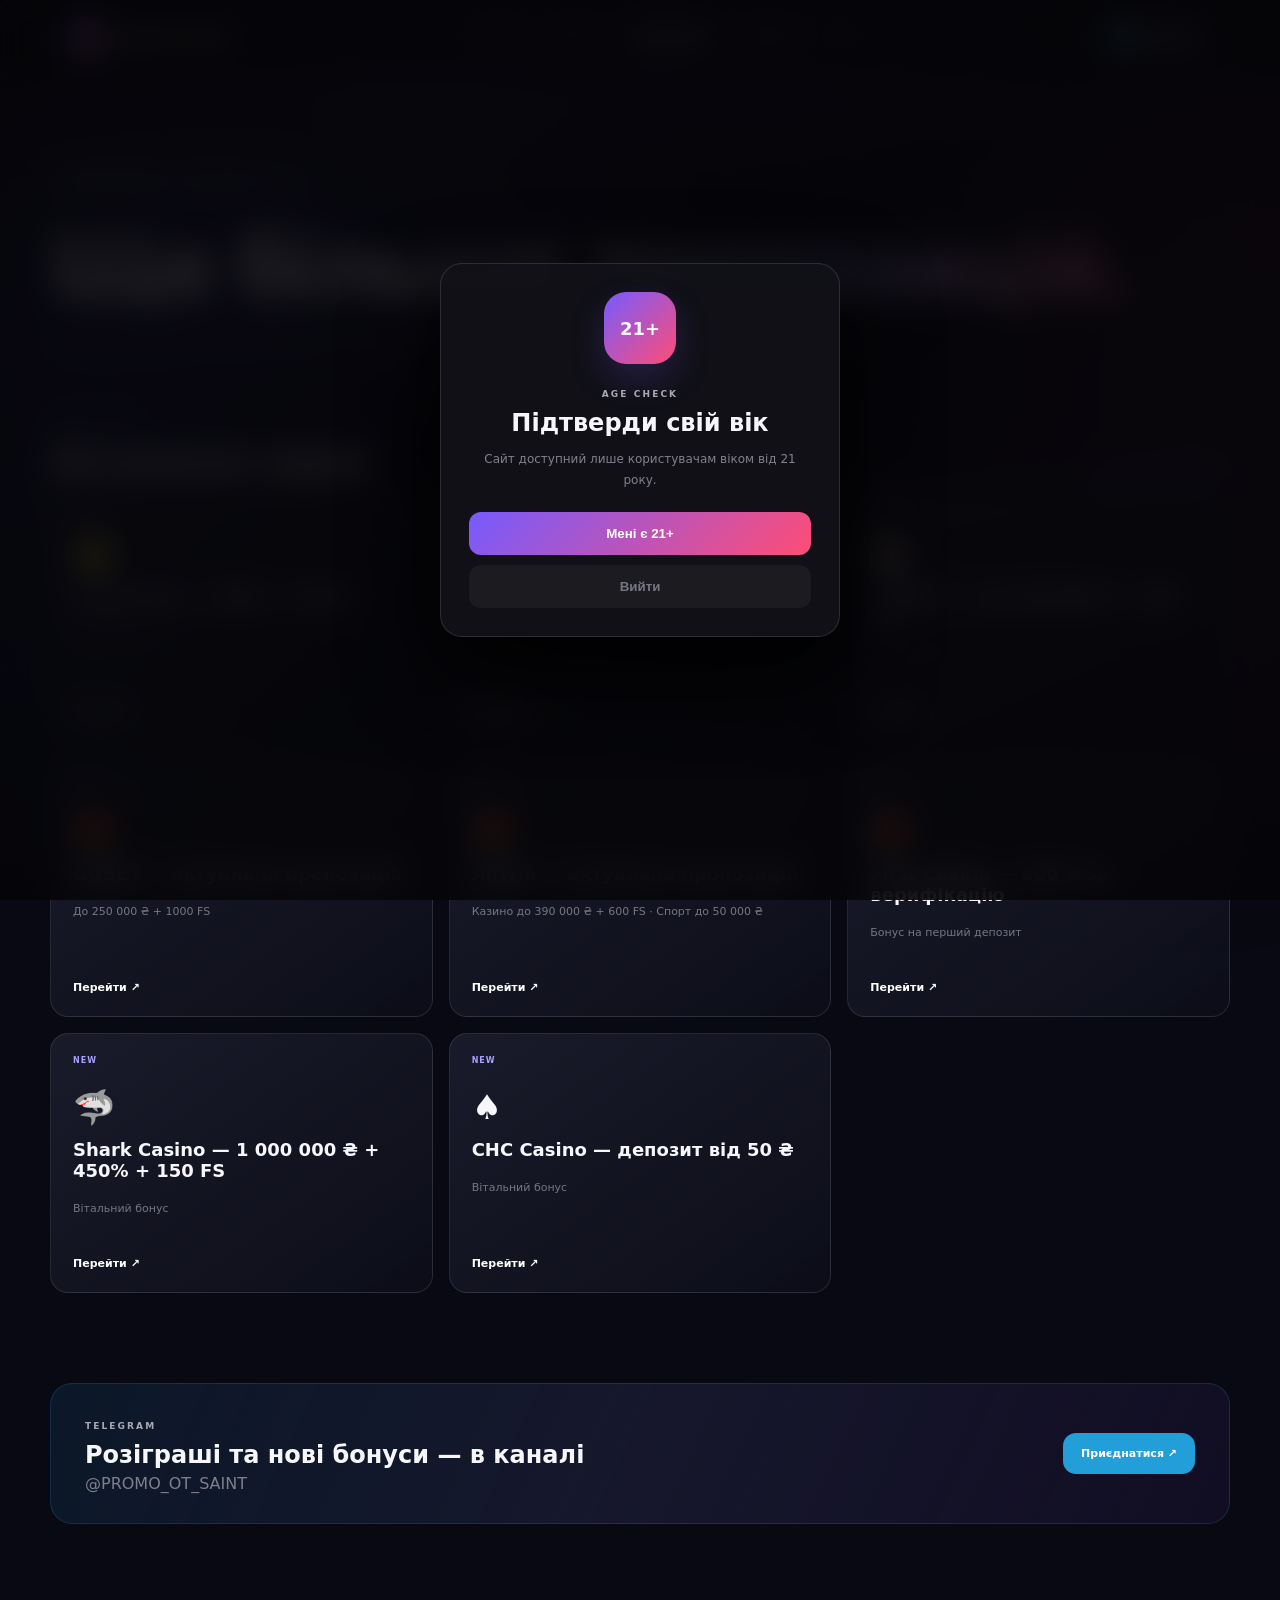
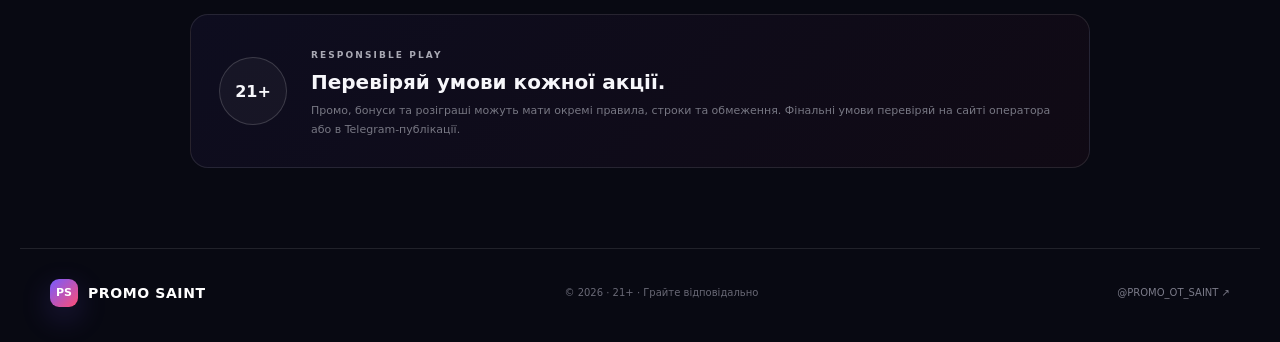
<file: site/promos.html>
<!doctype html>
<html lang="uk">
<head>
<meta charset="utf-8">
<meta name="viewport" content="width=device-width,initial-scale=1">
<meta name="theme-color" content="#09090b">
<meta name="description" content="PROMO SAINT — промокоди, добірки та розіграші. 21+.">
<title>Промокоди та розіграші — PROMO SAINT</title>
<link rel="stylesheet" href="style.css">
</head>
<body class="page page-promos">
<div class="page-transition" aria-hidden="true"></div>
<div class="noise"></div><div class="aurora aurora-1"></div><div class="aurora aurora-2"></div>

<header class="nav">
  <a class="brand" href="index.html"><span class="brand-mark">PS</span><span class="brand-text">PROMO SAINT</span></a>
  <nav class="nav-links">
    <a class="page-link" href="index.html">Головна</a>
    <a class="page-link" href="bonuses.html">Бонуси</a>
    <a class="active" href="promos.html">Промокоди</a><a class="page-link" href="tasks.html">Завдання</a>
    <a href="#safe">21+</a>
  </nav>
  <a class="tg-chip" href="https://t.me/PROMO_OT_SAINT" target="_blank" rel="noopener noreferrer"><span class="tg-dot">↗</span> Telegram</a>
</header>

<main>
  <section class="bonus-hero promo-hero">
    <div class="eyebrow"><span class="status-dot"></span>PROMOКОДИ · РОЗІГРАШІ · 21+</div>
    <h1>Ще більше <span class="gradient-text">пропозицій.</span></h1>
    <p>Тут зібрані актуальні промо, добірки та переходи до оферів. Нові публікації також з’являються в Telegram.</p>
  </section>

  <section class="promo-grid-wrap">
    <div class="section-head">
      <div><span class="section-kicker">PROMO FEED</span><h2>Актуально зараз</h2></div>
      <a class="text-link" href="https://t.me/PROMO_OT_SAINT" target="_blank" rel="noopener noreferrer">Відкрити Telegram →</a>
    </div>
    <div class="promo-grid"><article class="promo-card reveal">
      <div class="promo-card__tag">NEW</div>
      <div class="promo-card__icon">🪙</div>
      <h3>Lucky Coin — 100% + 50 FS</h3>
      <p>Вітальний бонус</p>
      <a href="https://click.mytraffgun.com/click?pid=838&amp;offer_id=1173" target="_blank" rel="noopener noreferrer sponsored">Перейти <span>↗</span></a>
    </article><article class="promo-card reveal">
      <div class="promo-card__tag">HOT</div>
      <div class="promo-card__icon">⭐</div>
      <h3>EpicStar — 150% + 100 FS</h3>
      <p>Вітальний бонус</p>
      <a href="https://click.mytraffgun.com/click?pid=838&amp;offer_id=1142" target="_blank" rel="noopener noreferrer sponsored">Перейти <span>↗</span></a>
    </article><article class="promo-card reveal">
      <div class="promo-card__tag">NEW</div>
      <div class="promo-card__icon">🎰</div>
      <h3>CATBET — до 100 000 ₴ + 250 FS</h3>
      <p>Вітальний бонус</p>
      <a href="https://click.mytraffgun.com/click?pid=838&amp;offer_id=1082" target="_blank" rel="noopener noreferrer sponsored">Перейти <span>↗</span></a>
    </article><article class="promo-card reveal">
      <div class="promo-card__tag">TOP</div>
      <div class="promo-card__icon">🎁</div>
      <h3>GGBET — актуальна пропозиція</h3>
      <p>До 250 000 ₴ + 1000 FS</p>
      <a href="https://click.mytraffgun.com/click?pid=838&amp;offer_id=724" target="_blank" rel="noopener noreferrer sponsored">Перейти <span>↗</span></a>
    </article><article class="promo-card reveal">
      <div class="promo-card__tag">TOP</div>
      <div class="promo-card__icon">🎁</div>
      <h3>AllWin — актуальна пропозиція</h3>
      <p>Казино до 390 000 ₴ + 600 FS · Спорт до 50 000 ₴</p>
      <a href="https://tinyurl.com/3utxmdjt/215/7?l=6&amp;utm_source=TG&amp;utm_campaign=PROMO_OT_SAINT&amp;creative_type=link&amp;creative_id=6" target="_blank" rel="noopener noreferrer sponsored">Перейти <span>↗</span></a>
    </article><article class="promo-card reveal">
      <div class="promo-card__tag">HOT</div>
      <div class="promo-card__icon">🎁</div>
      <h3>First Casino — 200 ₴ за верифікацію</h3>
      <p>Бонус на перший депозит</p>
      <a href="https://1casinowin.com/auth/signup/?refcode=c64d49a3-1852-4856-97d8-5c0b5961f281" target="_blank" rel="noopener noreferrer sponsored">Перейти <span>↗</span></a>
    </article><article class="promo-card reveal">
      <div class="promo-card__tag">NEW</div>
      <div class="promo-card__icon">🦈</div>
      <h3>Shark Casino — 1 000 000 ₴ + 450% + 150 FS</h3>
      <p>Вітальний бонус</p>
      <a href="https://trustrandomway.cc/uk?ref_code=37b3a8104ffb78a5" target="_blank" rel="noopener noreferrer sponsored">Перейти <span>↗</span></a>
    </article><article class="promo-card reveal">
      <div class="promo-card__tag">NEW</div>
      <div class="promo-card__icon">♠</div>
      <h3>CHC Casino — депозит від 50 ₴</h3>
      <p>Вітальний бонус</p>
      <a href="https://chc4.casino/ua/r/ODk4MTc=" target="_blank" rel="noopener noreferrer sponsored">Перейти <span>↗</span></a>
    </article></div>
  </section>

  <section class="telegram-banner">
    <div><span class="section-kicker">TELEGRAM</span><h2>Розіграші та нові бонуси — в каналі</h2><p>@PROMO_OT_SAINT</p></div>
    <a href="https://t.me/PROMO_OT_SAINT" target="_blank" rel="noopener noreferrer">Приєднатися ↗</a>
  </section>

  <section class="safe" id="safe">
    <div class="safe-icon">21+</div>
    <div><span class="section-kicker">RESPONSIBLE PLAY</span><h2>Перевіряй умови кожної акції.</h2><p>Промо, бонуси та розіграші можуть мати окремі правила, строки та обмеження. Фінальні умови перевіряй на сайті оператора або в Telegram-публікації.</p></div>
  </section>
</main>

<footer>
  <div class="brand footer-brand"><span class="brand-mark">PS</span><span class="brand-text">PROMO SAINT</span></div>
  <p>© 2026 · 21+ · Грайте відповідально</p>
  <a href="https://t.me/PROMO_OT_SAINT" target="_blank" rel="noopener noreferrer">@PROMO_OT_SAINT ↗</a>
</footer>

<div class="mobile-dock">
  <a class="page-link" href="index.html">⌂<span>Головна</span></a>
  <a class="page-link" href="bonuses.html">🎁<span>Бонуси</span></a>
  <a class="active" href="promos.html">✦<span>Промо</span></a>
  <a class="page-link" href="tasks.html">✓<span>Завдання</span></a>
</div>

<div class="age-modal" id="ageModal" hidden>
  <div class="age-dialog">
    <div class="age-badge">21+</div>
    <span class="section-kicker">AGE CHECK</span>
    <h2>Підтверди свій вік</h2>
    <p>Сайт доступний лише користувачам віком від 21 року.</p>
    <button id="ageYes" class="age-confirm">Мені є 21+</button>
    <button id="ageNo" class="age-exit">Вийти</button>
  </div>
</div>

<script src="app.js"></script>
</body>
</html>
</file>
<file: style.css>
:root{
  --bg:#09090b;--bg2:#0d0d11;--panel:rgba(255,255,255,.055);--panel-solid:#121217;
  --line:rgba(255,255,255,.10);--text:#f7f7fb;--muted:#8c8c98;
  --accent:#ff3158;--accent2:#7c5cff;--cyan:#37d7ff;--success:#4be38a;
}
*{box-sizing:border-box}
html{scroll-behavior:smooth}
body{margin:0;background:var(--bg);color:var(--text);font-family:Inter,ui-sans-serif,system-ui,-apple-system,BlinkMacSystemFont,"Segoe UI",Arial,sans-serif;overflow-x:hidden}
body:before{content:"";position:fixed;inset:0;z-index:-5;background:
 radial-gradient(circle at 20% 0%,rgba(124,92,255,.12),transparent 30%),
 radial-gradient(circle at 90% 15%,rgba(255,49,88,.10),transparent 27%),
 linear-gradient(180deg,#09090b,#0b0b0f 65%,#09090b)}
.noise{position:fixed;inset:0;z-index:-4;pointer-events:none;opacity:.16;background-image:radial-gradient(rgba(255,255,255,.16) .7px,transparent .7px);background-size:22px 22px;mask-image:linear-gradient(to bottom,black,transparent 70%)}
.aurora{position:fixed;z-index:-3;border-radius:50%;filter:blur(110px);opacity:.12;pointer-events:none}
.aurora-1{width:520px;height:520px;background:#7c5cff;left:-180px;top:170px}.aurora-2{width:460px;height:460px;background:#ff3158;right:-160px;top:40px}

.nav{height:76px;padding:0 clamp(18px,5.5vw,86px);display:flex;align-items:center;justify-content:space-between;position:sticky;top:0;z-index:50;background:rgba(9,9,11,.72);backdrop-filter:blur(20px);border-bottom:1px solid rgba(255,255,255,.07)}
.brand{display:flex;align-items:center;gap:10px;text-decoration:none;color:#fff}.brand-mark{width:34px;height:34px;border-radius:10px;display:grid;place-items:center;background:linear-gradient(135deg,var(--accent2),var(--accent));font-size:11px;font-weight:900;box-shadow:0 10px 30px rgba(124,92,255,.22)}.brand-text{font-weight:900;font-size:14px;letter-spacing:.6px}
.nav-links{display:flex;gap:28px}.nav-links a{color:#8f8f99;text-decoration:none;font-size:12px;font-weight:700}.nav-links a:hover{color:#fff}
.tg-chip{display:flex;align-items:center;gap:8px;text-decoration:none;color:#fff;background:rgba(255,255,255,.06);border:1px solid var(--line);padding:10px 13px;border-radius:12px;font-size:11px;font-weight:800}.tg-dot{width:20px;height:20px;border-radius:7px;background:#229ed9;display:grid;place-items:center;font-size:10px}

.hero{max-width:1240px;margin:auto;min-height:660px;padding:80px 30px;display:flex;align-items:center;position:relative}
.hero-content{width:58%;position:relative;z-index:2}
.eyebrow,.section-kicker{font-size:9px;font-weight:900;letter-spacing:2.1px;color:#a9a9b4}.eyebrow{display:inline-flex;align-items:center;gap:9px;padding:9px 12px;border-radius:999px;background:rgba(255,255,255,.04);border:1px solid var(--line)}
.status-dot{width:6px;height:6px;border-radius:50%;background:var(--success);box-shadow:0 0 12px var(--success)}
.hero h1{font-size:clamp(54px,7vw,94px);line-height:.94;letter-spacing:-5px;margin:24px 0 22px}
.gradient-text{background:linear-gradient(90deg,#fff 0%,#b3a7ff 42%,#ff7c95 100%);-webkit-background-clip:text;background-clip:text;color:transparent}
.hero p{max-width:570px;font-size:15px;line-height:1.8;color:var(--muted)}
.hero-actions{display:flex;gap:12px;margin-top:30px}.btn{display:inline-flex;align-items:center;justify-content:center;text-decoration:none;border-radius:13px;padding:15px 18px;font-size:11px;font-weight:900;transition:.22s}.btn-primary{color:#fff;background:linear-gradient(135deg,var(--accent2),var(--accent));box-shadow:0 14px 36px rgba(124,92,255,.2)}.btn-primary:hover{transform:translateY(-2px);box-shadow:0 18px 44px rgba(124,92,255,.28)}.btn-secondary{color:#dcdce4;background:rgba(255,255,255,.045);border:1px solid var(--line)}
.stats{display:flex;gap:30px;margin-top:34px}.stats div{display:flex;flex-direction:column;gap:2px}.stats strong{font-size:20px}.stats span{font-size:9px;color:#696976;text-transform:uppercase;letter-spacing:.8px}
.hero-ui{width:42%;height:480px;position:relative}.dashboard{position:absolute;left:50%;top:72px;transform:translateX(-50%) rotate(-3deg);width:340px;padding:18px;background:rgba(18,18,24,.72);border:1px solid rgba(255,255,255,.12);border-radius:22px;backdrop-filter:blur(24px);box-shadow:0 35px 90px #000,0 0 70px rgba(124,92,255,.12)}
.dashboard-head{display:flex;justify-content:space-between;align-items:center;font-size:9px;color:#787886;letter-spacing:1.4px;margin-bottom:14px}.live-dot{width:7px;height:7px;border-radius:50%;background:var(--success);box-shadow:0 0 12px var(--success)}
.dash-row{display:grid;grid-template-columns:42px 1fr 22px;align-items:center;gap:12px;padding:14px 12px;border-radius:14px;background:rgba(255,255,255,.035);border:1px solid rgba(255,255,255,.06);margin-top:9px}.dash-icon{width:42px;height:42px;border-radius:12px;display:grid;place-items:center;background:linear-gradient(135deg,rgba(124,92,255,.18),rgba(255,49,88,.12))}.dash-row b{font-size:11px}.dash-row small{display:block;margin-top:4px;color:#686875;font-size:9px}.dash-arrow{color:#888895}
.glass-orb{position:absolute;border-radius:50%;border:1px solid rgba(255,255,255,.12);backdrop-filter:blur(12px)}.orb-a{width:90px;height:90px;right:10px;top:38px;background:linear-gradient(135deg,rgba(55,215,255,.18),rgba(124,92,255,.08))}.orb-b{width:64px;height:64px;left:10px;bottom:42px;background:linear-gradient(135deg,rgba(255,49,88,.18),rgba(255,255,255,.04))}

.offers{max-width:1240px;margin:auto;padding:90px 30px}.section-head{display:flex;justify-content:space-between;align-items:end;gap:22px}.section-head h2{font-size:36px;letter-spacing:-2px;margin:8px 0 0}
.search-box{width:270px;height:44px;border-radius:13px;border:1px solid var(--line);background:rgba(255,255,255,.035);display:flex;align-items:center;padding:0 13px;gap:9px}.search-box svg{width:16px;height:16px;fill:none;stroke:#777786;stroke-width:1.8}.search-box input{width:100%;background:none;border:0;outline:0;color:#fff;font-size:12px}
.filter-row{display:flex;gap:8px;margin:24px 0}.filter{border:1px solid var(--line);background:rgba(255,255,255,.035);color:#777784;border-radius:10px;padding:9px 13px;font-size:9px;font-weight:900;cursor:pointer}.filter.active{color:#fff;background:linear-gradient(135deg,rgba(124,92,255,.22),rgba(255,49,88,.18));border-color:rgba(171,141,255,.34)}

.offer-grid{display:grid;grid-template-columns:repeat(3,minmax(0,1fr));gap:16px}.offer-card{min-width:0;position:relative;display:flex;flex-direction:column;min-height:330px;padding:20px;border-radius:18px;background:linear-gradient(180deg,rgba(255,255,255,.055),rgba(255,255,255,.025));border:1px solid var(--line);overflow:hidden;transition:.25s}.offer-card:before{content:"";position:absolute;inset:-1px;pointer-events:none;background:linear-gradient(120deg,transparent 0%,rgba(124,92,255,.08) 40%,rgba(255,49,88,.06) 65%,transparent 100%);opacity:0;transition:.25s}.offer-card:hover{transform:translateY(-5px);border-color:rgba(170,150,255,.27);box-shadow:0 24px 54px rgba(0,0,0,.38)}.offer-card:hover:before{opacity:1}
.offer-card__top{display:flex;justify-content:space-between;align-items:center;position:relative;z-index:1}.pill{font-size:8px;font-weight:900;letter-spacing:1px;padding:5px 7px;border-radius:7px;border:1px solid var(--line);color:#aaa}.pill--top{color:#f8e28a;background:rgba(240,198,59,.08);border-color:rgba(240,198,59,.2)}.pill--hot{color:#ff8ea5;background:rgba(255,49,88,.08);border-color:rgba(255,49,88,.2)}.pill--new{color:#8ce8ff;background:rgba(55,215,255,.08);border-color:rgba(55,215,255,.2)}.pill--soon{color:#888}.age-chip{font-size:8px;color:#666673;border:1px solid var(--line);padding:4px 6px;border-radius:6px}
.offer-card__visual{height:110px;margin:8px 0 3px;display:flex;align-items:center;justify-content:center;position:relative;z-index:1}.offer-card__visual img{max-width:190px;max-height:76px;object-fit:contain;filter:drop-shadow(0 10px 22px rgba(0,0,0,.28))}.wordmark{display:flex;flex-direction:column;align-items:center;gap:5px}.wordmark span{font-size:34px}.wordmark strong{font-size:20px;letter-spacing:-.7px}
.offer-card__body{position:relative;z-index:1}.offer-card__body h3{font-size:19px;margin:12px 0 7px;letter-spacing:-.5px}.offer-card__body p{min-height:38px;margin:0;color:#777783;font-size:11px;line-height:1.55}
.card-cta{position:relative;z-index:1;margin-top:auto;display:flex;align-items:center;justify-content:center;gap:10px;text-decoration:none;color:#fff;background:linear-gradient(135deg,#704dff,#ff3158);border-radius:12px;padding:13px 15px;font-size:10px;font-weight:900;transition:.22s}.card-cta:hover{transform:translateY(-2px);box-shadow:0 12px 28px rgba(124,92,255,.18)}.card-cta--disabled{background:#1b1b20;color:#666672;cursor:default}.card-cta--disabled:hover{transform:none;box-shadow:none}
.empty{text-align:center;color:#686875;padding:45px}

.steps{max-width:1240px;margin:0 auto 90px;padding:0 30px;display:grid;grid-template-columns:repeat(3,1fr);gap:16px}.steps article{padding:25px;border:1px solid var(--line);border-radius:17px;background:rgba(255,255,255,.028)}.steps span{font-size:9px;font-weight:900;color:#8e81ff}.steps h3{font-size:17px;margin:13px 0 8px}.steps p{font-size:11px;line-height:1.65;color:#747480;margin:0}
.safe{max-width:900px;margin:0 auto 80px;padding:28px;border-radius:18px;border:1px solid var(--line);background:linear-gradient(135deg,rgba(124,92,255,.055),rgba(255,49,88,.035));display:flex;gap:24px;align-items:center}.safe-icon{flex:0 0 68px;height:68px;border-radius:50%;display:grid;place-items:center;border:1px solid rgba(255,255,255,.16);background:rgba(255,255,255,.04);font-weight:900}.safe h2{font-size:20px;margin:8px 0}.safe p{font-size:11px;line-height:1.7;color:#777783;margin:0}
footer{max-width:1240px;margin:auto;border-top:1px solid var(--line);padding:28px 30px 34px;display:flex;align-items:center;justify-content:space-between;color:#686875;font-size:10px}footer a{color:#7b7b89;text-decoration:none}.footer-brand .brand-mark{width:28px;height:28px;border-radius:9px}

.age-modal{position:fixed;inset:0;z-index:100;background:rgba(5,5,8,.88);backdrop-filter:blur(16px);display:grid;place-items:center;padding:20px}.age-modal[hidden]{display:none!important}.age-dialog{width:min(400px,100%);padding:28px;border-radius:22px;background:rgba(18,18,24,.94);border:1px solid rgba(255,255,255,.12);box-shadow:0 35px 90px #000;text-align:center}.age-badge{width:72px;height:72px;border-radius:22px;margin:0 auto 18px;display:grid;place-items:center;background:linear-gradient(135deg,var(--accent2),var(--accent));font-weight:900;font-size:18px;box-shadow:0 15px 36px rgba(124,92,255,.2)}.age-dialog h2{margin:8px 0}.age-dialog p{font-size:12px;line-height:1.7;color:#81818d}.age-dialog button{width:100%;border:0;border-radius:12px;padding:14px;margin-top:10px;font-weight:900;cursor:pointer}.age-confirm{color:#fff;background:linear-gradient(135deg,var(--accent2),var(--accent))}.age-exit{color:#777783;background:#1b1b20}
.reveal{opacity:0;transform:translateY(12px)}.reveal.show{opacity:1;transform:translateY(0);transition:opacity .45s ease,transform .45s ease}

@media(max-width:950px){.nav-links{display:none}.hero-content{width:64%}.hero-ui{width:36%;opacity:.7}.offer-grid{grid-template-columns:repeat(2,minmax(0,1fr))}}
@media(max-width:650px){.nav{height:66px;padding:0 16px}.brand-text{font-size:12px}.tg-chip{padding:9px 10px}.hero{min-height:700px;padding:60px 18px}.hero-content{width:100%}.hero-ui{position:absolute;inset:0;width:100%;opacity:.18;pointer-events:none}.hero h1{letter-spacing:-3px}.hero-actions{flex-direction:column}.hero-actions .btn{width:100%}.stats{gap:18px}.offers{padding:65px 16px}.section-head{flex-direction:column;align-items:stretch}.section-head h2{font-size:30px}.search-box{width:100%}.offer-grid,.steps{grid-template-columns:1fr}.steps{padding:0 16px}.safe{margin:0 16px 60px;align-items:flex-start}.safe-icon{display:none}footer{margin:0 16px;padding-left:0;padding-right:0;flex-direction:column;gap:12px;text-align:center}}
@media(prefers-reduced-motion:reduce){*{scroll-behavior:auto!important}.reveal{opacity:1!important;transform:none!important;transition:none!important}}

/* Two-page layout + page transitions */
@view-transition{navigation:auto}
::view-transition-old(root){animation:fadeOut .22s ease both}
::view-transition-new(root){animation:fadeIn .34s ease both}
@keyframes fadeOut{to{opacity:0;transform:translateY(-8px) scale(.995)}}
@keyframes fadeIn{from{opacity:0;transform:translateY(10px) scale(.995)}}
.page-transition{position:fixed;inset:0;z-index:999;pointer-events:none;background:linear-gradient(135deg,#7c5cff,#ff3158);transform:scaleY(0);transform-origin:bottom;opacity:0}
body.is-leaving .page-transition{animation:pageCover .42s cubic-bezier(.7,0,.2,1) forwards}
@keyframes pageCover{0%{transform:scaleY(0);opacity:0}35%{opacity:1}100%{transform:scaleY(1);opacity:1}}
.nav-links a.active{color:#fff}.nav-links a.active:after{content:"";display:block;height:2px;border-radius:3px;margin-top:5px;background:linear-gradient(90deg,var(--accent2),var(--accent))}
.home-section{max-width:1240px;margin:auto;padding:40px 30px 90px}.compact-grid{grid-template-columns:repeat(4,minmax(0,1fr))}.compact-grid .offer-card{min-height:315px}.text-link{color:#9f92ff;text-decoration:none;font-size:11px;font-weight:800}
.telegram-banner{max-width:1180px;margin:0 auto 90px;padding:30px 34px;border-radius:22px;border:1px solid rgba(34,158,217,.2);background:linear-gradient(135deg,rgba(34,158,217,.11),rgba(124,92,255,.06));display:flex;align-items:center;justify-content:space-between;gap:20px}.telegram-banner h2{font-size:24px;margin:8px 0 5px}.telegram-banner p{margin:0;color:#7f7f8c}.telegram-banner a{background:#229ed9;color:#fff;text-decoration:none;border-radius:13px;padding:14px 18px;font-size:11px;font-weight:900}
.bonus-hero{max-width:1240px;margin:auto;padding:90px 30px 25px}.bonus-hero h1{font-size:clamp(52px,7vw,86px);letter-spacing:-5px;margin:22px 0 15px}.bonus-hero p{color:#80808d;font-size:14px}.offers-page{padding-top:40px}
@media(max-width:1050px){.compact-grid{grid-template-columns:repeat(2,minmax(0,1fr))}}
@media(max-width:650px){.compact-grid{grid-template-columns:1fr}.home-section{padding:30px 16px 65px}.telegram-banner{margin:0 16px 65px;padding:24px;flex-direction:column;align-items:flex-start}.telegram-banner a{width:100%;text-align:center}.bonus-hero{padding:70px 16px 10px}.bonus-hero h1{letter-spacing:-3px}}

/* Third page + bonus of the day + mobile dock */
.updated-chip{display:inline-flex;margin-top:12px;font-size:9px;color:#7b7b88;padding:7px 10px;border-radius:999px;border:1px solid var(--line);background:rgba(255,255,255,.03)}
.bonus-day{max-width:1180px;margin:0 auto 30px;padding:24px 28px;border-radius:22px;border:1px solid rgba(124,92,255,.22);background:linear-gradient(135deg,rgba(124,92,255,.11),rgba(255,49,88,.07));display:grid;grid-template-columns:120px 1fr auto;gap:24px;align-items:center;box-shadow:0 24px 50px rgba(0,0,0,.18)}
.bonus-day__visual{height:92px;border-radius:18px;background:rgba(255,255,255,.045);border:1px solid var(--line);display:grid;place-items:center}.bonus-day__visual img{max-width:96px;max-height:64px;object-fit:contain}.day-emoji{font-size:40px}.bonus-day__content h2{margin:6px 0 5px;font-size:24px}.bonus-day__content p{margin:0;color:#858591;font-size:12px}.bonus-day>a{display:inline-flex;align-items:center;gap:10px;text-decoration:none;color:#fff;background:linear-gradient(135deg,var(--accent2),var(--accent));padding:14px 17px;border-radius:13px;font-size:11px;font-weight:900}
.promo-grid-wrap{max-width:1240px;margin:auto;padding:35px 30px 90px}.promo-grid{display:grid;grid-template-columns:repeat(3,minmax(0,1fr));gap:16px}.promo-card{padding:22px;border-radius:18px;background:linear-gradient(180deg,rgba(255,255,255,.055),rgba(255,255,255,.025));border:1px solid var(--line);min-height:260px;display:flex;flex-direction:column;transition:.25s}.promo-card:hover{transform:translateY(-5px);border-color:rgba(170,150,255,.27);box-shadow:0 20px 45px rgba(0,0,0,.3)}.promo-card__tag{font-size:8px;font-weight:900;color:#a8a0ff;letter-spacing:1px}.promo-card__icon{font-size:34px;margin:22px 0 12px}.promo-card h3{font-size:18px;margin:0 0 8px}.promo-card p{color:#777783;font-size:11px;line-height:1.6}.promo-card a{margin-top:auto;color:#fff;text-decoration:none;font-size:11px;font-weight:900}.promo-hero{padding-bottom:15px}
.mobile-dock{display:none}
@media(max-width:850px){.promo-grid{grid-template-columns:repeat(2,minmax(0,1fr))}}
@media(max-width:650px){
  body{padding-bottom:78px}
  .mobile-dock{position:fixed;left:12px;right:12px;bottom:10px;z-index:60;display:grid;grid-template-columns:repeat(4,1fr);padding:7px;border-radius:18px;background:rgba(17,17,23,.88);backdrop-filter:blur(20px);border:1px solid rgba(255,255,255,.10);box-shadow:0 18px 45px rgba(0,0,0,.45)}
  .mobile-dock a{display:flex;flex-direction:column;align-items:center;gap:4px;color:#777783;text-decoration:none;font-size:15px;padding:7px 4px;border-radius:12px}
  .mobile-dock a span{font-size:8px;font-weight:800}
  .mobile-dock a.active{color:#fff;background:linear-gradient(135deg,rgba(124,92,255,.2),rgba(255,49,88,.14))}
  .bonus-day{margin:0 16px 25px;grid-template-columns:72px 1fr;padding:18px;gap:14px}.bonus-day__visual{height:72px}.bonus-day>a{grid-column:1/-1;width:100%;justify-content:center}.bonus-day__content h2{font-size:20px}
  .promo-grid-wrap{padding:30px 16px 65px}.promo-grid{grid-template-columns:1fr}
}

/* Premium atmospheric background */
:root{--bg:#080912;--bg2:#0b0d18;--accent:#ff4d75;--accent2:#765bff}
body{background:#080912}
body:before{background:
radial-gradient(ellipse 65% 40% at 50% -10%,rgba(112,80,255,.23),transparent 75%),
radial-gradient(ellipse 40% 35% at 100% 25%,rgba(255,54,113,.13),transparent 75%),
radial-gradient(ellipse 45% 35% at 0% 75%,rgba(36,140,255,.10),transparent 75%),
linear-gradient(180deg,#090a14 0%,#0b0c17 45%,#080912 100%)!important}
.noise{opacity:.12;background-image:radial-gradient(rgba(255,255,255,.2) .55px,transparent .55px);background-size:25px 25px;mask-image:linear-gradient(to bottom,black 5%,transparent 90%)}
.aurora{filter:blur(85px);opacity:.22;animation:auroraFloat 18s ease-in-out infinite alternate}
.aurora-1{width:650px;height:650px;left:-250px;top:90px;background:radial-gradient(circle,#6c4dff,transparent 70%)}
.aurora-2{width:650px;height:650px;right:-240px;top:230px;background:radial-gradient(circle,#e33486,transparent 70%);animation-delay:-8s}
@keyframes auroraFloat{0%{transform:translate3d(0,0,0) scale(1)}100%{transform:translate3d(45px,65px,0) scale(1.12)}}
body:after{content:"";position:fixed;inset:0;z-index:-2;pointer-events:none;background:
linear-gradient(rgba(255,255,255,.018) 1px,transparent 1px),
linear-gradient(90deg,rgba(255,255,255,.018) 1px,transparent 1px);
background-size:72px 72px;mask-image:radial-gradient(ellipse at 50% 25%,black,transparent 75%)}
.hero{isolation:isolate}
.hero:before{content:"";position:absolute;z-index:-1;width:650px;height:650px;right:-100px;top:-90px;border-radius:50%;background:conic-gradient(from 45deg,transparent,rgba(112,80,255,.13),transparent,rgba(255,67,123,.10),transparent);filter:blur(32px);animation:heroGlow 22s linear infinite}
@keyframes heroGlow{to{transform:rotate(360deg)}}
.hero:after{content:"";position:absolute;z-index:-1;width:440px;height:440px;right:3%;top:12%;border-radius:50%;border:1px solid rgba(175,160,255,.07);box-shadow:0 0 0 70px rgba(140,120,255,.018),0 0 0 140px rgba(140,120,255,.012)}
.dashboard{background:rgba(20,21,34,.74);border-color:rgba(180,170,255,.16);box-shadow:0 35px 90px #000,0 0 100px rgba(110,80,255,.16)}
.offer-card{background:linear-gradient(145deg,rgba(31,32,49,.8),rgba(13,14,25,.9));border-color:rgba(170,170,220,.12)}
.offer-card:hover{border-color:rgba(170,150,255,.38);box-shadow:0 25px 65px rgba(0,0,0,.42),0 0 35px rgba(112,80,255,.08)}
.bonus-day{background:linear-gradient(115deg,rgba(72,51,150,.22),rgba(34,29,65,.65),rgba(122,36,75,.14));border-color:rgba(160,140,255,.22)}
.telegram-banner{background:linear-gradient(115deg,rgba(30,94,145,.18),rgba(26,27,51,.8),rgba(82,47,151,.13))}
.promo-card{background:linear-gradient(145deg,rgba(31,32,49,.8),rgba(13,14,25,.9))}
.bonus-hero{position:relative;isolation:isolate}
.bonus-hero:before{content:"";position:absolute;z-index:-1;left:-15%;top:-30%;width:75%;height:170%;background:radial-gradient(ellipse,rgba(110,75,255,.16),transparent 65%);pointer-events:none}
@media(prefers-reduced-motion:reduce){.aurora,.hero:before{animation:none!important}}

/* Mobile-first refinement */
@media(max-width:650px){
html{scroll-padding-top:76px}
body{padding-bottom:92px}
.nav{height:64px;padding:0 18px}.brand-mark{width:32px;height:32px}.brand-text{font-size:12px}.tg-chip{font-size:10px}
.hero{display:block;min-height:auto;padding:55px 20px 62px;overflow:hidden}
.hero-content{width:100%;position:relative;z-index:3}
.hero-ui{display:none!important}
.hero:before,.hero:after{display:none!important}
.eyebrow{font-size:8px;letter-spacing:1.1px;padding:8px 10px}
.hero h1{font-size:clamp(38px,10.5vw,52px);line-height:1.08;letter-spacing:-2px;margin:25px 0 20px;overflow-wrap:normal}
.hero p{font-size:14px;line-height:1.7;max-width:350px;margin:0;color:#a4a4b3}
.hero-actions{margin-top:27px;gap:10px}.hero-actions .btn{min-height:52px;font-size:12px;border-radius:13px}
.stats{margin-top:30px;gap:0;display:grid;grid-template-columns:repeat(3,1fr)}
.stats div{padding-right:8px}.stats strong{font-size:20px}.stats span{font-size:8px;line-height:1.4;letter-spacing:.2px}
.updated-chip{margin-top:12px;font-size:8px}
.bonus-day{margin:0 16px 55px;padding:17px;grid-template-columns:72px minmax(0,1fr);gap:14px;border-radius:18px}
.bonus-day__visual{height:72px;width:72px}.bonus-day__visual img{max-width:60px;max-height:48px}
.bonus-day__content{min-width:0}.bonus-day__content h2{font-size:18px;line-height:1.2;overflow-wrap:anywhere}.bonus-day__content p{font-size:11px;line-height:1.5}
.bonus-day>a{min-height:46px;font-size:11px}
.home-section{padding:0 16px 65px}.section-head{gap:14px}.section-head h2{font-size:28px;letter-spacing:-1.2px;line-height:1.15}
.text-link{font-size:11px}.compact-grid{margin-top:22px}
.offer-grid{grid-template-columns:minmax(0,1fr);gap:14px}
.offer-card{min-height:310px;padding:18px;border-radius:18px}
.offer-card__visual{height:100px}.offer-card__visual img{max-width:180px;max-height:70px}
.offer-card__body h3{font-size:18px}.offer-card__body p{font-size:12px}
.card-cta{min-height:46px;font-size:12px}
.bonus-hero{padding:54px 20px 24px}.bonus-hero h1{font-size:clamp(38px,10vw,50px);line-height:1.08;letter-spacing:-2px}.bonus-hero p{font-size:13px;line-height:1.6}
.offers-page{padding-top:20px}.filter-row{overflow-x:auto;flex-wrap:nowrap;padding-bottom:5px}.filter{flex-shrink:0;padding:10px 15px}
.promo-grid-wrap{padding:25px 16px 60px}.promo-card{min-height:240px}
.mobile-dock{bottom:12px;left:12px;right:12px;padding:7px;border-radius:17px;box-shadow:0 12px 38px rgba(0,0,0,.55)}
.mobile-dock a{min-height:49px;justify-content:center}.mobile-dock a span{font-size:9px}
.telegram-banner{margin:0 16px 60px}.safe{margin:0 16px 60px}
}
@media(max-width:360px){.hero h1{font-size:36px}.brand-text{font-size:10px}.tg-chip{padding:8px}.stats strong{font-size:18px}}

.tasks-wrap{max-width:1000px;margin:auto;padding:25px 30px 85px}.task-progress-card{padding:18px 20px;border-radius:16px;background:rgba(255,255,255,.04);border:1px solid var(--line);margin-bottom:14px}.progress-top{display:flex;justify-content:space-between;color:#9494a2;font-size:11px}.progress-top strong{color:#fff}.progress-bar{height:7px;margin-top:13px;background:#171722;border-radius:99px;overflow:hidden}.progress-bar i{display:block;width:0;height:100%;border-radius:inherit;background:linear-gradient(90deg,var(--accent2),var(--accent));transition:width .35s ease}.task-list{display:grid;gap:12px}.task-card{display:grid;grid-template-columns:54px 1fr auto;gap:18px;align-items:center;padding:20px;border:1px solid var(--line);border-radius:18px;background:linear-gradient(145deg,rgba(31,32,49,.72),rgba(13,14,25,.88));transition:.25s}.task-card.done{border-color:rgba(75,227,138,.28);box-shadow:inset 0 0 0 1px rgba(75,227,138,.06)}.task-card.done .task-num{background:rgba(75,227,138,.12);color:#73eca4}.task-num{width:48px;height:48px;border-radius:14px;display:grid;place-items:center;background:rgba(124,92,255,.10);color:#a396ff;font-weight:900;font-size:11px}.task-main h3{font-size:16px;margin:5px 0 7px}.task-main p{font-size:11px;line-height:1.6;color:#777783;margin:0}.task-kicker{font-size:8px;font-weight:900;letter-spacing:1.5px;color:#8f84ff}.task-btn{min-width:150px;text-align:center;text-decoration:none;color:#fff;border:1px solid var(--line);background:rgba(255,255,255,.045);border-radius:11px;padding:12px 14px;font-size:10px;font-weight:900}.unlock-card{margin-top:22px;padding:25px;border-radius:20px;border:1px solid rgba(124,92,255,.25);background:linear-gradient(120deg,rgba(124,92,255,.14),rgba(255,49,88,.08));display:grid;grid-template-columns:64px 1fr auto;gap:18px;align-items:center}.unlock-icon{width:58px;height:58px;border-radius:17px;display:grid;place-items:center;background:linear-gradient(135deg,var(--accent2),var(--accent));font-size:24px}.unlock-copy h2{font-size:20px;margin:6px 0}.unlock-copy p{font-size:11px;line-height:1.6;color:#858591;margin:0}.unlock-btn{border:0;color:#fff;background:linear-gradient(135deg,var(--accent2),var(--accent));border-radius:12px;padding:14px 17px;font-size:11px;font-weight:900;cursor:pointer}.bot-hint{grid-column:2/-1;margin:0;color:#ff9bb0;font-size:10px}@media(max-width:700px){.tasks-wrap{padding:18px 16px 70px}.task-card{grid-template-columns:48px 1fr;padding:16px;gap:12px}.task-btn{grid-column:1/-1;width:100%;min-height:45px;display:grid;place-items:center}.unlock-card{grid-template-columns:55px 1fr;padding:18px}.unlock-btn{grid-column:1/-1;width:100%;min-height:47px}.bot-hint{grid-column:1/-1}.tasks-hero{padding-bottom:20px}}

/* CHC artwork fit */
.offer-card__visual img[src*="chc.png"]{
  max-width: 94%;
  max-height: 90px;
  width: auto;
  height: auto;
  object-fit: contain;
  border-radius: 10px;
}
@media(max-width:650px){
  .offer-card__visual img[src*="chc.png"]{
    max-width: 96%;
    max-height: 84px;
  }
}


/* ===== All casino visuals in CHC-like premium banner style ===== */
.offer-card{
  overflow:hidden;
}
.offer-card__visual{
  position:relative;
  height:128px;
  display:flex;
  align-items:center;
  justify-content:center;
  padding:18px 20px;
  border-radius:18px;
  border:1px solid rgba(94,130,255,.22);
  background:
    radial-gradient(circle at 20% 25%, rgba(67,208,255,.22), transparent 35%),
    radial-gradient(circle at 82% 15%, rgba(98,112,255,.16), transparent 28%),
    linear-gradient(135deg, rgba(9,20,54,.96), rgba(7,12,34,.98) 55%, rgba(12,24,66,.96));
  box-shadow:
    inset 0 1px 0 rgba(255,255,255,.06),
    inset 0 -24px 60px rgba(0,0,0,.22),
    0 10px 26px rgba(0,0,0,.28),
    0 0 24px rgba(53,118,255,.10);
}
.offer-card__visual::before{
  content:"";
  position:absolute;
  inset:0;
  border-radius:inherit;
  background:
    linear-gradient(180deg, rgba(255,255,255,.06), transparent 38%),
    linear-gradient(90deg, transparent, rgba(88,170,255,.07), transparent);
  pointer-events:none;
}
.offer-card__visual::after{
  content:"";
  position:absolute;
  left:14px;
  right:14px;
  bottom:10px;
  height:18px;
  border-radius:50%;
  background:radial-gradient(ellipse at center, rgba(56,132,255,.17), transparent 70%);
  filter:blur(10px);
  pointer-events:none;
}
.offer-card__visual img{
  position:relative;
  z-index:1;
  max-width:88%;
  max-height:84px;
  width:auto;
  height:auto;
  object-fit:contain;
  border-radius:10px;
  filter:drop-shadow(0 0 10px rgba(73,157,255,.18));
}
.offer-card__body h3{
  margin-top:2px;
}
.offer-card:hover .offer-card__visual{
  transform:translateY(-2px);
  transition:transform .25s ease, box-shadow .25s ease;
  box-shadow:
    inset 0 1px 0 rgba(255,255,255,.08),
    inset 0 -24px 60px rgba(0,0,0,.25),
    0 16px 38px rgba(0,0,0,.34),
    0 0 34px rgba(53,118,255,.16);
}
.offer-card[data-name*="shark"] .offer-card__visual,
.offer-card[data-name*="catbet"] .offer-card__visual,
.offer-card[data-name*="cetbet"] .offer-card__visual,
.offer-card[data-name*="epicstar"] .offer-card__visual,
.offer-card[data-name*="lucky coin"] .offer-card__visual,
.offer-card[data-name*="chc"] .offer-card__visual,
.offer-card[data-name*="richtop"] .offer-card__visual,
.offer-card[data-name*="ggbet"] .offer-card__visual,
.offer-card[data-name*="gorilla"] .offer-card__visual,
.offer-card[data-name*="betline"] .offer-card__visual,
.offer-card[data-name*="first"] .offer-card__visual,
.offer-card[data-name*="1win"] .offer-card__visual{
  background:
    radial-gradient(circle at 18% 20%, rgba(53,226,255,.22), transparent 34%),
    radial-gradient(circle at 88% 12%, rgba(69,104,255,.18), transparent 28%),
    linear-gradient(135deg, rgba(8,17,50,.98), rgba(6,12,31,.99) 55%, rgba(10,21,58,.98));
}
.offer-card__visual img[src*="chc.png"]{
  max-width:92%;
  max-height:86px;
}
@media(max-width:650px){
  .offer-card__visual{
    height:118px;
    padding:16px;
    border-radius:16px;
  }
  .offer-card__visual img{
    max-width:90%;
    max-height:76px;
  }
}


/* ===== Upgrade pack: uniform logos + richer premium cards + VIP block ===== */
.offer-grid{
  gap:18px;
}
.offer-card{
  position:relative;
  border:1px solid rgba(120,145,255,.16);
  background:
    linear-gradient(180deg, rgba(21,24,41,.95), rgba(11,13,25,.97));
  box-shadow:
    0 18px 46px rgba(0,0,0,.36),
    0 0 0 1px rgba(255,255,255,.02) inset;
  transition:transform .25s ease, box-shadow .25s ease, border-color .25s ease;
}
.offer-card::before{
  content:"";
  position:absolute;
  inset:0;
  border-radius:inherit;
  padding:1px;
  background:linear-gradient(135deg, rgba(88,155,255,.20), rgba(156,108,255,.08), rgba(255,255,255,.02));
  -webkit-mask:
    linear-gradient(#000 0 0) content-box,
    linear-gradient(#000 0 0);
  -webkit-mask-composite:xor;
  mask-composite:exclude;
  pointer-events:none;
}
.offer-card:hover{
  transform:translateY(-4px);
  border-color:rgba(111,156,255,.28);
  box-shadow:
    0 24px 60px rgba(0,0,0,.46),
    0 0 28px rgba(58,127,255,.10);
}
.offer-card__top{
  margin-bottom:14px;
}
.offer-card__visual{
  position:relative;
  height:136px;
  display:flex;
  align-items:center;
  justify-content:center;
  padding:18px 22px;
  border-radius:18px;
  border:1px solid rgba(78,125,255,.20);
  background:
    radial-gradient(circle at 18% 20%, rgba(72,224,255,.20), transparent 34%),
    radial-gradient(circle at 84% 18%, rgba(90,108,255,.18), transparent 28%),
    linear-gradient(135deg, rgba(8,15,45,.98), rgba(6,11,29,.99) 58%, rgba(10,20,55,.98));
  box-shadow:
    inset 0 1px 0 rgba(255,255,255,.07),
    inset 0 -20px 50px rgba(0,0,0,.24),
    0 12px 28px rgba(0,0,0,.26);
}
.offer-card__visual::before{
  content:"";
  position:absolute;
  inset:0;
  border-radius:inherit;
  background:
    linear-gradient(180deg, rgba(255,255,255,.07), transparent 34%),
    linear-gradient(90deg, transparent, rgba(72,156,255,.06), transparent);
  pointer-events:none;
}
.offer-card__visual::after{
  content:"";
  position:absolute;
  left:14px;
  right:14px;
  bottom:10px;
  height:20px;
  border-radius:50%;
  background:radial-gradient(ellipse at center, rgba(71,145,255,.18), transparent 72%);
  filter:blur(10px);
  pointer-events:none;
}
.offer-card__visual img{
  position:relative;
  z-index:1;
  width:auto;
  max-width:78%;
  height:64px;
  max-height:64px;
  object-fit:contain;
  border-radius:10px;
  filter:drop-shadow(0 0 10px rgba(74,157,255,.18));
}
.offer-card__body h3{
  font-size:18px;
  letter-spacing:-.2px;
}
.offer-card__body p{
  color:#b8bfd5;
  line-height:1.6;
  min-height:54px;
}
.card-cta{
  min-height:48px;
  background:linear-gradient(135deg, rgba(97,112,255,.96), rgba(255,78,142,.94));
  box-shadow:0 12px 28px rgba(100,102,255,.18);
}
.card-cta:hover{
  transform:translateY(-1px);
  box-shadow:0 16px 34px rgba(100,102,255,.22);
}
.card-cta.disabled{
  background:rgba(255,255,255,.06);
  color:#a3a6b6;
  box-shadow:none;
}

/* VIP block */
.vip-section{
  max-width:1200px;
  margin:8px auto 24px;
  padding:0 30px;
}
.vip-note{
  color:#9aa3bf;
  font-size:12px;
  align-self:flex-end;
}
.vip-grid{
  margin-top:22px;
  display:grid;
  grid-template-columns:repeat(2,minmax(0,1fr));
  gap:18px;
}
.vip-card{
  position:relative;
  overflow:hidden;
  padding:22px;
  border-radius:24px;
  border:1px solid rgba(120,145,255,.18);
  background:
    radial-gradient(circle at 12% 18%, rgba(80,217,255,.17), transparent 24%),
    radial-gradient(circle at 88% 10%, rgba(146,110,255,.16), transparent 22%),
    linear-gradient(145deg, rgba(15,18,36,.98), rgba(7,10,24,.99));
  box-shadow:
    0 24px 56px rgba(0,0,0,.38),
    0 0 40px rgba(74,98,255,.07);
}
.vip-card::before{
  content:"";
  position:absolute;
  inset:0;
  border-radius:inherit;
  background:
    linear-gradient(180deg, rgba(255,255,255,.06), transparent 25%);
  pointer-events:none;
}
.vip-card__top{
  display:flex;
  justify-content:space-between;
  align-items:center;
  margin-bottom:16px;
}
.vip-badge{
  display:inline-flex;
  align-items:center;
  justify-content:center;
  padding:7px 12px;
  border-radius:999px;
  font-size:10px;
  font-weight:900;
  letter-spacing:1.2px;
  color:#fff;
  background:linear-gradient(135deg, #ffd56a, #ff8f52);
  box-shadow:0 8px 18px rgba(255,173,74,.18);
}
.vip-card__visual{
  position:relative;
  display:flex;
  align-items:center;
  justify-content:center;
  height:140px;
  border-radius:20px;
  border:1px solid rgba(81,122,255,.20);
  background:
    radial-gradient(circle at 15% 20%, rgba(68,225,255,.22), transparent 34%),
    radial-gradient(circle at 88% 16%, rgba(92,110,255,.20), transparent 28%),
    linear-gradient(135deg, rgba(10,18,50,.98), rgba(5,10,28,.99) 60%, rgba(12,23,61,.98));
  box-shadow:
    inset 0 1px 0 rgba(255,255,255,.07),
    inset 0 -24px 60px rgba(0,0,0,.24),
    0 14px 32px rgba(0,0,0,.28);
}
.vip-card__visual img{
  width:auto;
  max-width:80%;
  height:68px;
  max-height:68px;
  object-fit:contain;
  filter:drop-shadow(0 0 10px rgba(76,152,255,.18));
}
.vip-card__body{
  margin:18px 0 16px;
}
.vip-card__body h3{
  margin:0 0 8px;
  font-size:23px;
  letter-spacing:-.4px;
}
.vip-card__body p{
  margin:0;
  color:#c6cce1;
  line-height:1.6;
}
.vip-card__cta{
  display:inline-flex;
  align-items:center;
  justify-content:center;
  gap:8px;
  min-height:50px;
  width:100%;
  padding:0 18px;
  border-radius:14px;
  text-decoration:none;
  font-size:12px;
  font-weight:900;
  color:#fff;
  background:linear-gradient(135deg, rgba(99,113,255,.98), rgba(255,83,144,.95));
  box-shadow:0 14px 30px rgba(97,103,255,.18);
}
.vip-card__cta.disabled{
  background:rgba(255,255,255,.08);
  color:#9ea6c4;
  box-shadow:none;
}

/* Mobile */
@media(max-width:900px){
  .vip-grid{
    grid-template-columns:1fr;
  }
}
@media(max-width:650px){
  .vip-section{
    padding:0 16px;
    margin-bottom:20px;
  }
  .vip-grid{
    gap:14px;
  }
  .vip-card{
    padding:18px;
    border-radius:20px;
  }
  .vip-card__visual{
    height:120px;
    border-radius:16px;
  }
  .vip-card__visual img{
    height:60px;
    max-height:60px;
    max-width:82%;
  }
  .vip-card__body h3{
    font-size:20px;
  }
  .offer-card__visual{
    height:122px;
    padding:16px 18px;
    border-radius:16px;
  }
  .offer-card__visual img{
    height:58px;
    max-height:58px;
    max-width:82%;
  }
}


/* === Uniform sizing for all casino cards/logos === */
.offer-grid{
  align-items:stretch;
}
.offer-card,
.vip-card{
  display:flex;
  flex-direction:column;
}
.offer-card{
  min-height: 390px !important;
}
.offer-card__visual{
  height: 132px !important;
  min-height: 132px !important;
  max-height: 132px !important;
}
.offer-card__visual img{
  width: 170px !important;
  height: 62px !important;
  max-width: 170px !important;
  max-height: 62px !important;
  object-fit: contain !important;
}
.offer-card .wordmark{
  width: 170px !important;
  height: 62px !important;
  display:flex !important;
  align-items:center !important;
  justify-content:center !important;
  flex-direction:column !important;
  gap: 4px !important;
  text-align:center !important;
}
.offer-card .wordmark span{
  font-size: 28px !important;
  line-height: 1 !important;
}
.offer-card .wordmark strong{
  font-size: 18px !important;
  line-height: 1.1 !important;
}
.offer-card__body{
  min-height: 110px !important;
  display:flex !important;
  flex-direction:column !important;
}
.offer-card__body h3{
  min-height: 44px !important;
  display:flex !important;
  align-items:center !important;
  justify-content:center !important;
  text-align:center !important;
}
.offer-card__body p{
  min-height: 56px !important;
  display:flex !important;
  align-items:flex-start !important;
  justify-content:center !important;
  text-align:center !important;
}
.card-cta{
  width: 100% !important;
  min-height: 48px !important;
  margin-top: auto !important;
}

/* VIP block uniform sizing */
.vip-card{
  min-height: 420px !important;
}
.vip-card__visual{
  height: 140px !important;
  min-height: 140px !important;
  max-height: 140px !important;
}
.vip-card__visual img{
  width: 180px !important;
  height: 66px !important;
  max-width: 180px !important;
  max-height: 66px !important;
  object-fit: contain !important;
}
.vip-card .wordmark{
  width: 180px !important;
  height: 66px !important;
  display:flex !important;
  align-items:center !important;
  justify-content:center !important;
  flex-direction:column !important;
  gap: 4px !important;
  text-align:center !important;
}
.vip-card .wordmark span{
  font-size: 30px !important;
  line-height: 1 !important;
}
.vip-card .wordmark strong{
  font-size: 20px !important;
  line-height: 1.1 !important;
}
.vip-card__body{
  min-height: 100px !important;
}
.vip-card__body h3{
  min-height: 34px !important;
}
.vip-card__body p{
  min-height: 52px !important;
}
.vip-card__cta{
  width: 100% !important;
  min-height: 50px !important;
  margin-top: auto !important;
}

@media(max-width:650px){
  .offer-card{
    min-height: 360px !important;
  }
  .offer-card__visual{
    height: 118px !important;
    min-height: 118px !important;
    max-height: 118px !important;
  }
  .offer-card__visual img{
    width: 150px !important;
    height: 56px !important;
    max-width: 150px !important;
    max-height: 56px !important;
  }
  .offer-card .wordmark{
    width: 150px !important;
    height: 56px !important;
  }
  .offer-card__body{
    min-height: 104px !important;
  }

  .vip-card{
    min-height: 390px !important;
  }
  .vip-card__visual{
    height: 124px !important;
    min-height: 124px !important;
    max-height: 124px !important;
  }
  .vip-card__visual img{
    width: 156px !important;
    height: 58px !important;
    max-width: 156px !important;
    max-height: 58px !important;
  }
  .vip-card .wordmark{
    width: 156px !important;
    height: 58px !important;
  }
}


/* FIRST Casino visual correction */
.offer-card[data-name="first casino"] .offer-card__visual img{
  width: 138px !important;
  height: 50px !important;
  max-width: 138px !important;
  max-height: 50px !important;
  object-fit: contain !important;
}
@media(max-width:650px){
  .offer-card[data-name="first casino"] .offer-card__visual img{
    width: 126px !important;
    height: 46px !important;
    max-width: 126px !important;
    max-height: 46px !important;
  }
}


/* ===== Bonuses page final grid fix ===== */
.page-bonuses .offers-page{
  max-width:1180px;
  margin:0 auto;
  padding:12px 30px 90px;
}
.page-bonuses .offer-grid{
  display:grid !important;
  grid-template-columns:repeat(3,minmax(0,1fr)) !important;
  gap:18px !important;
  align-items:stretch !important;
}
.page-bonuses .offer-card{
  min-height:292px !important;
  padding:16px !important;
  border-radius:20px !important;
  background:linear-gradient(180deg, rgba(18,20,40,.96), rgba(11,13,28,.98)) !important;
  border:1px solid rgba(108,126,255,.18) !important;
  box-shadow:0 18px 42px rgba(0,0,0,.32), inset 0 1px 0 rgba(255,255,255,.03) !important;
}
.page-bonuses .offer-card::after{
  content:"";
  position:absolute;
  inset:0;
  border-radius:inherit;
  pointer-events:none;
  background:linear-gradient(180deg, rgba(255,255,255,.05), transparent 26%);
}
.page-bonuses .offer-card__top{
  position:relative;
  z-index:2;
}
.page-bonuses .badge{
  display:inline-flex;
  align-items:center;
  justify-content:center;
  min-width:34px;
  font-size:8px;
  letter-spacing:1px;
  font-weight:900;
  padding:5px 8px;
  border-radius:999px;
  border:1px solid rgba(255,255,255,.10);
  background:rgba(255,255,255,.03);
}
.page-bonuses .badge--top{
  color:#ffdd72;
  background:rgba(255,209,92,.10);
  border-color:rgba(255,209,92,.22);
}
.page-bonuses .badge--hot{
  color:#ff91ad;
  background:rgba(255,82,123,.10);
  border-color:rgba(255,82,123,.22);
}
.page-bonuses .badge--new{
  color:#89efff;
  background:rgba(63,223,255,.10);
  border-color:rgba(63,223,255,.22);
}
.page-bonuses .badge--soon{
  color:#b7b6ca;
  background:rgba(255,255,255,.04);
  border-color:rgba(255,255,255,.12);
}
.page-bonuses .age-mini{
  font-size:9px;
  color:#b9bbd1;
  border:1px solid rgba(255,255,255,.10);
  padding:4px 7px;
  border-radius:999px;
}
.page-bonuses .offer-card__visual{
  position:relative;
  z-index:1;
  height:96px !important;
  min-height:96px !important;
  max-height:96px !important;
  margin:10px 0 12px !important;
  padding:14px 18px !important;
  display:flex !important;
  align-items:center !important;
  justify-content:center !important;
  border-radius:16px !important;
  border:1px solid rgba(76,129,255,.24) !important;
  background:
    radial-gradient(circle at 18% 28%, rgba(72,220,255,.24), transparent 34%),
    radial-gradient(circle at 88% 12%, rgba(108,120,255,.18), transparent 26%),
    linear-gradient(135deg, rgba(9,24,59,.98), rgba(8,17,45,.98) 55%, rgba(10,25,62,.96)) !important;
  box-shadow:inset 0 1px 0 rgba(255,255,255,.04), 0 10px 22px rgba(0,0,0,.22);
}
.page-bonuses .offer-card__visual img{
  width:auto !important;
  height:auto !important;
  max-width:160px !important;
  max-height:52px !important;
  object-fit:contain !important;
  filter:drop-shadow(0 4px 10px rgba(0,0,0,.28));
}
.page-bonuses .offer-card__body{
  min-height:76px !important;
  display:flex !important;
  flex-direction:column !important;
}
.page-bonuses .offer-card__body h3{
  margin:0 0 8px !important;
  font-size:16px !important;
  line-height:1.2 !important;
  color:#fff !important;
  text-align:left !important;
  min-height:auto !important;
}
.page-bonuses .offer-card__body p{
  margin:0 !important;
  font-size:11px !important;
  line-height:1.45 !important;
  color:#9ea3c3 !important;
  text-align:left !important;
  min-height:auto !important;
}
.page-bonuses .card-cta{
  margin-top:auto !important;
  min-height:42px !important;
  height:42px !important;
  font-size:12px !important;
  border-radius:12px !important;
}
.page-bonuses .empty-state{
  margin-top:18px;
  padding:24px;
  border-radius:18px;
  border:1px solid rgba(255,255,255,.08);
  background:rgba(255,255,255,.03);
  color:#9ea3c3;
}
.page-bonuses .empty-state strong{
  display:block;
  color:#fff;
  margin-bottom:8px;
}

/* Logo-specific visual fit */
.page-bonuses .offer-card__visual img[src*="luckycoin"]{max-width:150px !important; max-height:40px !important;}
.page-bonuses .offer-card__visual img[src*="epicstar"]{max-width:156px !important; max-height:42px !important;}
.page-bonuses .offer-card__visual img[src*="catbet"]{max-width:148px !important; max-height:38px !important;}
.page-bonuses .offer-card__visual img[src*="ggbet"]{max-width:136px !important; max-height:36px !important;}
.page-bonuses .offer-card__visual img[src*="allwin"]{max-width:128px !important; max-height:50px !important;}
.page-bonuses .offer-card__visual img[src*="first"]{max-width:146px !important; max-height:44px !important;}
.page-bonuses .offer-card__visual img[src*="shark"]{max-width:154px !important; max-height:44px !important;}
.page-bonuses .offer-card__visual img[src*="chc"]{max-width:134px !important; max-height:60px !important; border-radius:12px;}
.page-bonuses .offer-card__visual img[src*="gorilla"]{max-width:156px !important; max-height:42px !important;}
.page-bonuses .offer-card__visual img[src*="1win"]{max-width:140px !important; max-height:42px !important;}
.page-bonuses .offer-card__visual img[src*="eurocasino"]{max-width:128px !important; max-height:42px !important;}
.page-bonuses .offer-card__visual img[src*="parik24"]{max-width:74px !important; max-height:74px !important;}
.page-bonuses .offer-card__visual img[src*="richtop"]{max-width:146px !important; max-height:38px !important;}
.page-bonuses .offer-card__visual img[src*="betline"]{max-width:150px !important; max-height:36px !important;}

@media(max-width:1050px){
  .page-bonuses .offer-grid{
    grid-template-columns:repeat(2,minmax(0,1fr)) !important;
  }
}
@media(max-width:650px){
  .page-bonuses .offers-page{
    padding:12px 16px 84px;
  }
  .page-bonuses .offer-grid{
    grid-template-columns:1fr !important;
    gap:14px !important;
  }
  .page-bonuses .offer-card{
    min-height:276px !important;
    padding:15px !important;
  }
  .page-bonuses .offer-card__visual{
    height:90px !important;
    min-height:90px !important;
    max-height:90px !important;
    padding:14px !important;
  }
  .page-bonuses .offer-card__visual img{
    max-width:148px !important;
    max-height:48px !important;
  }
}


/* ===== Final card alignment + promo code support ===== */
.page-bonuses .offer-grid{
  grid-auto-rows:1fr !important;
}
.page-bonuses .offer-card{
  height:100% !important;
  min-height:304px !important;
}
.page-bonuses .offer-card__body{
  flex:1 1 auto !important;
  min-height:92px !important;
}
.page-bonuses .offer-card__body h3{
  min-height:20px !important;
}
.page-bonuses .offer-card__body p{
  min-height:48px !important;
}
.page-bonuses .card-cta{
  margin-top:auto !important;
}

.promo-code-row{
  display:flex;
  align-items:center;
  justify-content:space-between;
  gap:10px;
  margin:10px 0 12px;
  padding:10px 12px;
  border-radius:12px;
  border:1px dashed rgba(124,92,255,.38);
  background:rgba(124,92,255,.08);
}
.promo-code-row span{
  font-size:9px;
  color:#9ea3c3;
  text-transform:uppercase;
  letter-spacing:.8px;
}
.promo-code-row strong{
  font-size:12px;
  letter-spacing:.6px;
  color:#fff;
}
.copy-promo{
  border:0;
  border-radius:9px;
  padding:8px 10px;
  cursor:pointer;
  color:#fff;
  background:linear-gradient(135deg,#765dff,#ef3f88);
  font-size:10px;
  font-weight:800;
}
.copy-promo.copied{
  opacity:.78;
}
@media(max-width:650px){
  .page-bonuses .offer-card{
    min-height:290px !important;
  }
}


/* ===== Smaller top text on homepage ===== */
.page-home .hero h1,
body:not(.page-bonuses):not(.page-tasks):not(.page-promos) .hero h1{
  font-size:clamp(46px,6vw,82px) !important;
  line-height:1.02 !important;
  letter-spacing:-3px !important;
  max-width:760px !important;
}
.page-home .hero p,
body:not(.page-bonuses):not(.page-tasks):not(.page-promos) .hero p{
  font-size:15px !important;
  line-height:1.65 !important;
  max-width:620px !important;
}
@media(max-width:650px){
  .page-home .hero h1,
  body:not(.page-bonuses):not(.page-tasks):not(.page-promos) .hero h1{
    font-size:clamp(34px,9vw,44px) !important;
    line-height:1.06 !important;
    letter-spacing:-1.7px !important;
  }
  .page-home .hero p,
  body:not(.page-bonuses):not(.page-tasks):not(.page-promos) .hero p{
    font-size:13px !important;
    line-height:1.6 !important;
  }
}


/* ===== Homepage hero title slightly smaller ===== */
.page-home .hero h1,
body:not(.page-bonuses):not(.page-tasks):not(.page-promos) .hero h1{
  font-size:clamp(40px,5.2vw,72px) !important;
  line-height:1.03 !important;
  letter-spacing:-2.5px !important;
  max-width:720px !important;
}
@media(max-width:650px){
  .page-home .hero h1,
  body:not(.page-bonuses):not(.page-tasks):not(.page-promos) .hero h1{
    font-size:clamp(30px,8vw,40px) !important;
    line-height:1.06 !important;
    letter-spacing:-1.3px !important;
  }
}

/* ===== Final visual polish from screenshots ===== */
@media(min-width:1051px){
  .page-bonuses .offer-grid{
    grid-template-columns:repeat(6,minmax(0,1fr)) !important;
  }
  .page-bonuses .offer-card{
    grid-column:span 2;
  }
  .page-bonuses .offer-card:nth-last-child(2):nth-child(3n+1){
    grid-column:2 / span 2;
  }
  .page-bonuses .offer-card:last-child:nth-child(3n+2){
    grid-column:4 / span 2;
  }
}
.page-bonuses .offer-card__visual img[src*="chc.png"]{
  max-width:168px !important;
  max-height:68px !important;
}
.page-bonuses .offer-card__visual img[src*="shark.png"]{
  max-width:166px !important;
  max-height:50px !important;
}
.page-bonuses .offer-card__visual img[src*="first.png"]{
  max-width:154px !important;
  max-height:46px !important;
}

/* ===== Casino order + registration promo codes ===== */
.offer-card__labels{display:flex;align-items:center;gap:7px}
.offer-order{
  display:inline-flex;align-items:center;justify-content:center;
  min-width:38px;height:25px;padding:0 8px;border-radius:999px;
  font-size:9px;font-weight:900;letter-spacing:.5px;color:#cbd3ff;
  border:1px solid rgba(114,140,255,.22);
  background:linear-gradient(135deg,rgba(90,111,255,.14),rgba(255,73,144,.08));
}
.casino-promo-code{
  display:flex;align-items:center;justify-content:space-between;gap:12px;
  min-height:58px;margin:12px 0;padding:10px 12px;border-radius:13px;
  border:1px dashed rgba(126,103,255,.38);
  background:linear-gradient(135deg,rgba(103,82,255,.10),rgba(255,71,137,.06));
}
.casino-promo-code>div{min-width:0}
.casino-promo-code span{display:block;margin-bottom:4px;font-size:7px;font-weight:900;letter-spacing:1.1px;color:#858cae}
.casino-promo-code strong{display:block;font-size:13px;letter-spacing:.5px;color:#fff;overflow-wrap:anywhere}
.casino-promo-code--pending{opacity:.62}
.copy-casino-code{
  flex:0 0 auto;border:0;border-radius:9px;padding:9px 10px;cursor:pointer;
  background:linear-gradient(135deg,#755cff,#ed4388);color:#fff;font-size:9px;font-weight:900
}
.page-bonuses .offer-card{min-height:355px!important}
.page-bonuses .offer-card__body{min-height:78px!important}
@media(max-width:650px){
  .page-bonuses .offer-card{min-height:340px!important}
  .casino-promo-code{min-height:55px}
}


/* ===== Multiple promo offers per casino ===== */
.casino-promo-list{display:grid;gap:9px;margin:12px 0 14px}
.casino-promo-offer{padding:10px 11px;border-radius:13px;border:1px solid rgba(119,105,255,.26);background:linear-gradient(135deg,rgba(103,82,255,.09),rgba(255,71,137,.045))}
.casino-promo-offer__head{display:grid;grid-template-columns:auto 1fr auto;gap:8px;align-items:center}
.casino-promo-index{font-size:7px;font-weight:900;letter-spacing:1px;color:#838aa8}
.casino-promo-offer__head strong{font-size:13px;color:#fff;letter-spacing:.5px;overflow-wrap:anywhere}
.casino-promo-offer__title{margin-top:7px;font-size:10px;line-height:1.45;font-weight:800;color:#d8dcf0}
.casino-promo-offer__details{margin-top:4px;font-size:9px;line-height:1.45;color:#8e95b0}
.page-bonuses .offer-card{min-height:unset!important}
.page-bonuses .offer-card__body{min-height:74px!important}
@media(max-width:650px){
  .casino-promo-offer__head{grid-template-columns:auto 1fr}
  .casino-promo-offer__head .copy-casino-code{grid-column:1/-1;width:100%}
}


/* ===== Reliability fix: content must never disappear if JS is blocked ===== */
.reveal{opacity:1!important;transform:none!important}
.reveal.show{opacity:1!important;transform:none!important}


/* ===== Real promo code cards ===== */
.real-promo-grid{
  display:grid;
  grid-template-columns:repeat(3,minmax(0,1fr));
  gap:16px;
  margin-top:22px;
}
.real-promo-card{
  padding:18px;
  border-radius:18px;
  border:1px solid rgba(114,126,255,.18);
  background:linear-gradient(180deg,rgba(20,22,42,.96),rgba(10,12,27,.98));
  box-shadow:0 16px 38px rgba(0,0,0,.30);
}
.real-promo-card__top{
  display:flex;
  justify-content:space-between;
  align-items:center;
  gap:10px;
}
.real-promo-card__brand{
  font-size:11px;
  font-weight:900;
  color:#fff;
  letter-spacing:.4px;
}
.real-promo-card__code{
  margin:14px 0 10px;
  padding:11px 12px;
  border-radius:12px;
  border:1px dashed rgba(126,103,255,.38);
  background:rgba(119,94,255,.08);
  display:flex;
  align-items:center;
  justify-content:space-between;
  gap:10px;
}
.real-promo-card__code strong{
  font-size:15px;
  color:#fff;
  overflow-wrap:anywhere;
}
.real-promo-card h3{
  margin:12px 0 8px;
  font-size:16px;
  line-height:1.35;
}
.real-promo-card ul{
  margin:0;
  padding-left:18px;
  color:#9aa1bd;
  font-size:11px;
  line-height:1.65;
}
.real-promo-card .promo-note{
  margin-top:10px;
  color:#ffb5c6;
  font-size:10px;
  line-height:1.5;
}
.real-promo-card .card-cta{
  margin-top:16px;
}
@media(max-width:950px){
  .real-promo-grid{grid-template-columns:repeat(2,minmax(0,1fr))}
}
@media(max-width:650px){
  .real-promo-grid{grid-template-columns:1fr}
}


/* ===== No-code casinos keep the old compact card layout ===== */
.page-bonuses .offer-card:not(:has(.casino-promo-list)){
  min-height:292px !important;
}
.page-bonuses .offer-card:not(:has(.casino-promo-list)) .offer-card__body{
  min-height:76px !important;
}
.page-bonuses .offer-card:has(.casino-promo-list){
  min-height:auto !important;
}
@media(max-width:650px){
  .page-bonuses .offer-card:not(:has(.casino-promo-list)){
    min-height:276px !important;
  }
}



/* ===== 2026 casino artwork card backgrounds ===== */
.offer-card{
  isolation:isolate !important;
  position:relative !important;
  overflow:hidden !important;
  background:
    radial-gradient(circle at 50% 0%,rgba(118,63,255,.14),transparent 38%),
    linear-gradient(180deg,#111425 0%,#090b15 100%) !important;
  border:1px solid rgba(196,83,255,.30) !important;
  box-shadow:
    0 18px 48px rgba(0,0,0,.44),
    0 0 26px rgba(164,48,255,.08),
    inset 0 1px 0 rgba(255,255,255,.05) !important;
}
.offer-card::after{
  content:"" !important;
  position:absolute !important;
  inset:0 !important;
  z-index:0 !important;
  pointer-events:none !important;
  background-image:
    linear-gradient(180deg,rgba(5,7,16,.04) 0%,rgba(6,8,18,.22) 28%,rgba(7,8,18,.76) 65%,rgba(6,7,15,.98) 100%),
    var(--card-bg) !important;
  background-repeat:no-repeat,no-repeat !important;
  background-size:100% 100%,var(--card-bg-size,72% auto) !important;
  background-position:center,var(--card-bg-pos,center 18%) !important;
  opacity:var(--card-bg-opacity,.26) !important;
  transform:scale(1.025);
  transition:transform .35s ease,opacity .35s ease !important;
}
.offer-card:hover::after{
  transform:scale(1.065) !important;
  opacity:var(--card-bg-hover-opacity,var(--card-bg-opacity,.26)) !important;
}
.offer-card::before{
  z-index:3 !important;
  opacity:1 !important;
  background:linear-gradient(135deg,rgba(69,211,255,.32),rgba(194,45,255,.24) 46%,rgba(255,48,146,.34)) !important;
}
.offer-card > *{
  position:relative !important;
  z-index:2 !important;
}
.offer-card__top{
  margin-bottom:8px !important;
}
.offer-card__visual{
  height:172px !important;
  min-height:172px !important;
  max-height:172px !important;
  margin:2px 0 10px !important;
  padding:16px 18px !important;
  border-radius:17px !important;
  border:1px solid rgba(255,255,255,.12) !important;
  background:
    linear-gradient(180deg,rgba(9,11,24,.12),rgba(7,9,20,.46)) !important;
  box-shadow:
    inset 0 1px 0 rgba(255,255,255,.06),
    0 12px 30px rgba(0,0,0,.22) !important;
  backdrop-filter:blur(1.5px);
}
.offer-card__visual::before,
.offer-card__visual::after{
  opacity:.25 !important;
}
.offer-card__visual img{
  max-width:76% !important;
  max-height:72px !important;
  filter:
    drop-shadow(0 5px 12px rgba(0,0,0,.72))
    drop-shadow(0 0 14px rgba(99,132,255,.20)) !important;
}
.offer-card__body{
  min-height:unset !important;
  padding:11px 12px !important;
  border:1px solid rgba(255,255,255,.08);
  border-radius:13px;
  background:linear-gradient(180deg,rgba(8,10,20,.68),rgba(6,7,16,.84));
  backdrop-filter:blur(9px);
}
.offer-card__body h3{
  min-height:unset !important;
  margin:0 0 5px !important;
  color:#fff !important;
  text-shadow:0 2px 10px rgba(0,0,0,.65);
}
.offer-card__body p{
  min-height:unset !important;
  color:#c2c7dc !important;
}
.casino-promo-list{
  margin-top:10px !important;
}
.casino-promo-offer{
  border-color:rgba(182,91,255,.30) !important;
  background:linear-gradient(135deg,rgba(10,11,25,.82),rgba(23,12,33,.80)) !important;
  backdrop-filter:blur(10px);
}
.casino-promo-offer__details{color:#b4bad0 !important}
.card-cta{
  margin-top:12px !important;
  min-height:48px !important;
  border:1px solid rgba(255,255,255,.15) !important;
  background:linear-gradient(135deg,#7e31ff,#d82cff 54%,#ff2d92) !important;
  box-shadow:
    0 0 0 1px rgba(255,255,255,.05) inset,
    0 0 22px rgba(195,45,255,.28),
    0 12px 30px rgba(0,0,0,.30) !important;
}
.card-cta:hover{
  box-shadow:
    0 0 0 1px rgba(255,255,255,.08) inset,
    0 0 32px rgba(205,45,255,.42),
    0 15px 34px rgba(0,0,0,.36) !important;
}

/* Uploaded creative artwork */
.offer-card[data-name="lucky coin"]{
  --card-bg:url("assets/card-bg/luckycoin.jpg");
  --card-bg-size:cover;
  --card-bg-pos:center 21%;
  --card-bg-opacity:.82;
  --card-bg-hover-opacity:.92;
}
.offer-card[data-name="epicstar"]{
  --card-bg:url("assets/card-bg/epicstar.jpg");
  --card-bg-size:cover;
  --card-bg-pos:center 24%;
  --card-bg-opacity:.82;
  --card-bg-hover-opacity:.92;
}
.offer-card[data-name="catbet"]{
  --card-bg:url("assets/card-bg/catbet.jpg");
  --card-bg-size:cover;
  --card-bg-pos:center 28%;
  --card-bg-opacity:.80;
  --card-bg-hover-opacity:.90;
}
.offer-card[data-name="first casino"]{
  --card-bg:url("assets/card-bg/first.jpg");
  --card-bg-size:cover;
  --card-bg-pos:center 30%;
  --card-bg-opacity:.82;
  --card-bg-hover-opacity:.92;
}
.offer-card[data-name="shark casino"]{
  --card-bg:url("assets/card-bg/shark.jpg");
  --card-bg-size:cover;
  --card-bg-pos:center 25%;
  --card-bg-opacity:.82;
  --card-bg-hover-opacity:.92;
}
.offer-card[data-name="richtop casino"]{
  --card-bg:url("assets/card-bg/richtop.jpg");
  --card-bg-size:cover;
  --card-bg-pos:center 22%;
  --card-bg-opacity:.82;
  --card-bg-hover-opacity:.92;
}

/* Branded fallback backgrounds for cards without uploaded artwork */
.offer-card[data-name="ggbet"]{--card-bg:url("assets/ggbet.png");--card-bg-size:72% auto;--card-bg-pos:center 28%}
.offer-card[data-name="allwin"]{--card-bg:url("assets/allwin.png");--card-bg-size:72% auto;--card-bg-pos:center 28%}
.offer-card[data-name="chc casino"]{--card-bg:url("assets/chc.png");--card-bg-size:72% auto;--card-bg-pos:center 28%}
.offer-card[data-name="gorilla.ua"]{--card-bg:url("assets/gorilla.png");--card-bg-size:72% auto;--card-bg-pos:center 28%}
.offer-card[data-name="1win"]{--card-bg:url("assets/1win.png");--card-bg-size:70% auto;--card-bg-pos:center 28%}
.offer-card[data-name="eurocasino"]{--card-bg:url("assets/eurocasino.png");--card-bg-size:74% auto;--card-bg-pos:center 28%}
.offer-card[data-name="parik24"]{--card-bg:url("assets/parik24.png");--card-bg-size:72% auto;--card-bg-pos:center 28%}
.offer-card[data-name="betline"]{--card-bg:url("assets/betline.png");--card-bg-size:72% auto;--card-bg-pos:center 28%}

/* Poster-backed cards: make logo plaque lighter so the art stays visible */
.offer-card[data-name="lucky coin"] .offer-card__visual,
.offer-card[data-name="epicstar"] .offer-card__visual,
.offer-card[data-name="catbet"] .offer-card__visual,
.offer-card[data-name="first casino"] .offer-card__visual,
.offer-card[data-name="shark casino"] .offer-card__visual,
.offer-card[data-name="richtop casino"] .offer-card__visual{
  background:linear-gradient(180deg,rgba(5,7,16,.06),rgba(5,7,16,.30)) !important;
  border-color:rgba(255,255,255,.16) !important;
}

/* Homepage top casino cards get the same richer presentation */
.compact-grid .offer-card{
  min-height:390px !important;
}
.compact-grid .offer-card__visual{
  height:190px !important;
  min-height:190px !important;
  max-height:190px !important;
}

/* Mobile stays cinematic, but not oversized */
@media(max-width:650px){
  .page-bonuses .offer-card{
    padding:14px !important;
  }
  .page-bonuses .offer-card__visual{
    height:156px !important;
    min-height:156px !important;
    max-height:156px !important;
    padding:14px !important;
  }
  .page-bonuses .offer-card__visual img{
    max-width:72% !important;
    max-height:64px !important;
  }
  .compact-grid .offer-card{
    min-height:350px !important;
  }
  .compact-grid .offer-card__visual{
    height:165px !important;
    min-height:165px !important;
    max-height:165px !important;
  }
}
</file>
<file: site/style.css>
:root{
  --bg:#09090b;--bg2:#0d0d11;--panel:rgba(255,255,255,.055);--panel-solid:#121217;
  --line:rgba(255,255,255,.10);--text:#f7f7fb;--muted:#8c8c98;
  --accent:#ff3158;--accent2:#7c5cff;--cyan:#37d7ff;--success:#4be38a;
}
*{box-sizing:border-box}
html{scroll-behavior:smooth}
body{margin:0;background:var(--bg);color:var(--text);font-family:Inter,ui-sans-serif,system-ui,-apple-system,BlinkMacSystemFont,"Segoe UI",Arial,sans-serif;overflow-x:hidden}
body:before{content:"";position:fixed;inset:0;z-index:-5;background:
 radial-gradient(circle at 20% 0%,rgba(124,92,255,.12),transparent 30%),
 radial-gradient(circle at 90% 15%,rgba(255,49,88,.10),transparent 27%),
 linear-gradient(180deg,#09090b,#0b0b0f 65%,#09090b)}
.noise{position:fixed;inset:0;z-index:-4;pointer-events:none;opacity:.16;background-image:radial-gradient(rgba(255,255,255,.16) .7px,transparent .7px);background-size:22px 22px;mask-image:linear-gradient(to bottom,black,transparent 70%)}
.aurora{position:fixed;z-index:-3;border-radius:50%;filter:blur(110px);opacity:.12;pointer-events:none}
.aurora-1{width:520px;height:520px;background:#7c5cff;left:-180px;top:170px}.aurora-2{width:460px;height:460px;background:#ff3158;right:-160px;top:40px}

.nav{height:76px;padding:0 clamp(18px,5.5vw,86px);display:flex;align-items:center;justify-content:space-between;position:sticky;top:0;z-index:50;background:rgba(9,9,11,.72);backdrop-filter:blur(20px);border-bottom:1px solid rgba(255,255,255,.07)}
.brand{display:flex;align-items:center;gap:10px;text-decoration:none;color:#fff}.brand-mark{width:34px;height:34px;border-radius:10px;display:grid;place-items:center;background:linear-gradient(135deg,var(--accent2),var(--accent));font-size:11px;font-weight:900;box-shadow:0 10px 30px rgba(124,92,255,.22)}.brand-text{font-weight:900;font-size:14px;letter-spacing:.6px}
.nav-links{display:flex;gap:28px}.nav-links a{color:#8f8f99;text-decoration:none;font-size:12px;font-weight:700}.nav-links a:hover{color:#fff}
.tg-chip{display:flex;align-items:center;gap:8px;text-decoration:none;color:#fff;background:rgba(255,255,255,.06);border:1px solid var(--line);padding:10px 13px;border-radius:12px;font-size:11px;font-weight:800}.tg-dot{width:20px;height:20px;border-radius:7px;background:#229ed9;display:grid;place-items:center;font-size:10px}

.hero{max-width:1240px;margin:auto;min-height:660px;padding:80px 30px;display:flex;align-items:center;position:relative}
.hero-content{width:58%;position:relative;z-index:2}
.eyebrow,.section-kicker{font-size:9px;font-weight:900;letter-spacing:2.1px;color:#a9a9b4}.eyebrow{display:inline-flex;align-items:center;gap:9px;padding:9px 12px;border-radius:999px;background:rgba(255,255,255,.04);border:1px solid var(--line)}
.status-dot{width:6px;height:6px;border-radius:50%;background:var(--success);box-shadow:0 0 12px var(--success)}
.hero h1{font-size:clamp(54px,7vw,94px);line-height:.94;letter-spacing:-5px;margin:24px 0 22px}
.gradient-text{background:linear-gradient(90deg,#fff 0%,#b3a7ff 42%,#ff7c95 100%);-webkit-background-clip:text;background-clip:text;color:transparent}
.hero p{max-width:570px;font-size:15px;line-height:1.8;color:var(--muted)}
.hero-actions{display:flex;gap:12px;margin-top:30px}.btn{display:inline-flex;align-items:center;justify-content:center;text-decoration:none;border-radius:13px;padding:15px 18px;font-size:11px;font-weight:900;transition:.22s}.btn-primary{color:#fff;background:linear-gradient(135deg,var(--accent2),var(--accent));box-shadow:0 14px 36px rgba(124,92,255,.2)}.btn-primary:hover{transform:translateY(-2px);box-shadow:0 18px 44px rgba(124,92,255,.28)}.btn-secondary{color:#dcdce4;background:rgba(255,255,255,.045);border:1px solid var(--line)}
.stats{display:flex;gap:30px;margin-top:34px}.stats div{display:flex;flex-direction:column;gap:2px}.stats strong{font-size:20px}.stats span{font-size:9px;color:#696976;text-transform:uppercase;letter-spacing:.8px}
.hero-ui{width:42%;height:480px;position:relative}.dashboard{position:absolute;left:50%;top:72px;transform:translateX(-50%) rotate(-3deg);width:340px;padding:18px;background:rgba(18,18,24,.72);border:1px solid rgba(255,255,255,.12);border-radius:22px;backdrop-filter:blur(24px);box-shadow:0 35px 90px #000,0 0 70px rgba(124,92,255,.12)}
.dashboard-head{display:flex;justify-content:space-between;align-items:center;font-size:9px;color:#787886;letter-spacing:1.4px;margin-bottom:14px}.live-dot{width:7px;height:7px;border-radius:50%;background:var(--success);box-shadow:0 0 12px var(--success)}
.dash-row{display:grid;grid-template-columns:42px 1fr 22px;align-items:center;gap:12px;padding:14px 12px;border-radius:14px;background:rgba(255,255,255,.035);border:1px solid rgba(255,255,255,.06);margin-top:9px}.dash-icon{width:42px;height:42px;border-radius:12px;display:grid;place-items:center;background:linear-gradient(135deg,rgba(124,92,255,.18),rgba(255,49,88,.12))}.dash-row b{font-size:11px}.dash-row small{display:block;margin-top:4px;color:#686875;font-size:9px}.dash-arrow{color:#888895}
.glass-orb{position:absolute;border-radius:50%;border:1px solid rgba(255,255,255,.12);backdrop-filter:blur(12px)}.orb-a{width:90px;height:90px;right:10px;top:38px;background:linear-gradient(135deg,rgba(55,215,255,.18),rgba(124,92,255,.08))}.orb-b{width:64px;height:64px;left:10px;bottom:42px;background:linear-gradient(135deg,rgba(255,49,88,.18),rgba(255,255,255,.04))}

.offers{max-width:1240px;margin:auto;padding:90px 30px}.section-head{display:flex;justify-content:space-between;align-items:end;gap:22px}.section-head h2{font-size:36px;letter-spacing:-2px;margin:8px 0 0}
.search-box{width:270px;height:44px;border-radius:13px;border:1px solid var(--line);background:rgba(255,255,255,.035);display:flex;align-items:center;padding:0 13px;gap:9px}.search-box svg{width:16px;height:16px;fill:none;stroke:#777786;stroke-width:1.8}.search-box input{width:100%;background:none;border:0;outline:0;color:#fff;font-size:12px}
.filter-row{display:flex;gap:8px;margin:24px 0}.filter{border:1px solid var(--line);background:rgba(255,255,255,.035);color:#777784;border-radius:10px;padding:9px 13px;font-size:9px;font-weight:900;cursor:pointer}.filter.active{color:#fff;background:linear-gradient(135deg,rgba(124,92,255,.22),rgba(255,49,88,.18));border-color:rgba(171,141,255,.34)}

.offer-grid{display:grid;grid-template-columns:repeat(3,minmax(0,1fr));gap:16px}.offer-card{min-width:0;position:relative;display:flex;flex-direction:column;min-height:330px;padding:20px;border-radius:18px;background:linear-gradient(180deg,rgba(255,255,255,.055),rgba(255,255,255,.025));border:1px solid var(--line);overflow:hidden;transition:.25s}.offer-card:before{content:"";position:absolute;inset:-1px;pointer-events:none;background:linear-gradient(120deg,transparent 0%,rgba(124,92,255,.08) 40%,rgba(255,49,88,.06) 65%,transparent 100%);opacity:0;transition:.25s}.offer-card:hover{transform:translateY(-5px);border-color:rgba(170,150,255,.27);box-shadow:0 24px 54px rgba(0,0,0,.38)}.offer-card:hover:before{opacity:1}
.offer-card__top{display:flex;justify-content:space-between;align-items:center;position:relative;z-index:1}.pill{font-size:8px;font-weight:900;letter-spacing:1px;padding:5px 7px;border-radius:7px;border:1px solid var(--line);color:#aaa}.pill--top{color:#f8e28a;background:rgba(240,198,59,.08);border-color:rgba(240,198,59,.2)}.pill--hot{color:#ff8ea5;background:rgba(255,49,88,.08);border-color:rgba(255,49,88,.2)}.pill--new{color:#8ce8ff;background:rgba(55,215,255,.08);border-color:rgba(55,215,255,.2)}.pill--soon{color:#888}.age-chip{font-size:8px;color:#666673;border:1px solid var(--line);padding:4px 6px;border-radius:6px}
.offer-card__visual{height:110px;margin:8px 0 3px;display:flex;align-items:center;justify-content:center;position:relative;z-index:1}.offer-card__visual img{max-width:190px;max-height:76px;object-fit:contain;filter:drop-shadow(0 10px 22px rgba(0,0,0,.28))}.wordmark{display:flex;flex-direction:column;align-items:center;gap:5px}.wordmark span{font-size:34px}.wordmark strong{font-size:20px;letter-spacing:-.7px}
.offer-card__body{position:relative;z-index:1}.offer-card__body h3{font-size:19px;margin:12px 0 7px;letter-spacing:-.5px}.offer-card__body p{min-height:38px;margin:0;color:#777783;font-size:11px;line-height:1.55}
.card-cta{position:relative;z-index:1;margin-top:auto;display:flex;align-items:center;justify-content:center;gap:10px;text-decoration:none;color:#fff;background:linear-gradient(135deg,#704dff,#ff3158);border-radius:12px;padding:13px 15px;font-size:10px;font-weight:900;transition:.22s}.card-cta:hover{transform:translateY(-2px);box-shadow:0 12px 28px rgba(124,92,255,.18)}.card-cta--disabled{background:#1b1b20;color:#666672;cursor:default}.card-cta--disabled:hover{transform:none;box-shadow:none}
.empty{text-align:center;color:#686875;padding:45px}

.steps{max-width:1240px;margin:0 auto 90px;padding:0 30px;display:grid;grid-template-columns:repeat(3,1fr);gap:16px}.steps article{padding:25px;border:1px solid var(--line);border-radius:17px;background:rgba(255,255,255,.028)}.steps span{font-size:9px;font-weight:900;color:#8e81ff}.steps h3{font-size:17px;margin:13px 0 8px}.steps p{font-size:11px;line-height:1.65;color:#747480;margin:0}
.safe{max-width:900px;margin:0 auto 80px;padding:28px;border-radius:18px;border:1px solid var(--line);background:linear-gradient(135deg,rgba(124,92,255,.055),rgba(255,49,88,.035));display:flex;gap:24px;align-items:center}.safe-icon{flex:0 0 68px;height:68px;border-radius:50%;display:grid;place-items:center;border:1px solid rgba(255,255,255,.16);background:rgba(255,255,255,.04);font-weight:900}.safe h2{font-size:20px;margin:8px 0}.safe p{font-size:11px;line-height:1.7;color:#777783;margin:0}
footer{max-width:1240px;margin:auto;border-top:1px solid var(--line);padding:28px 30px 34px;display:flex;align-items:center;justify-content:space-between;color:#686875;font-size:10px}footer a{color:#7b7b89;text-decoration:none}.footer-brand .brand-mark{width:28px;height:28px;border-radius:9px}

.age-modal{position:fixed;inset:0;z-index:100;background:rgba(5,5,8,.88);backdrop-filter:blur(16px);display:grid;place-items:center;padding:20px}.age-modal[hidden]{display:none!important}.age-dialog{width:min(400px,100%);padding:28px;border-radius:22px;background:rgba(18,18,24,.94);border:1px solid rgba(255,255,255,.12);box-shadow:0 35px 90px #000;text-align:center}.age-badge{width:72px;height:72px;border-radius:22px;margin:0 auto 18px;display:grid;place-items:center;background:linear-gradient(135deg,var(--accent2),var(--accent));font-weight:900;font-size:18px;box-shadow:0 15px 36px rgba(124,92,255,.2)}.age-dialog h2{margin:8px 0}.age-dialog p{font-size:12px;line-height:1.7;color:#81818d}.age-dialog button{width:100%;border:0;border-radius:12px;padding:14px;margin-top:10px;font-weight:900;cursor:pointer}.age-confirm{color:#fff;background:linear-gradient(135deg,var(--accent2),var(--accent))}.age-exit{color:#777783;background:#1b1b20}
.reveal{opacity:0;transform:translateY(12px)}.reveal.show{opacity:1;transform:translateY(0);transition:opacity .45s ease,transform .45s ease}

@media(max-width:950px){.nav-links{display:none}.hero-content{width:64%}.hero-ui{width:36%;opacity:.7}.offer-grid{grid-template-columns:repeat(2,minmax(0,1fr))}}
@media(max-width:650px){.nav{height:66px;padding:0 16px}.brand-text{font-size:12px}.tg-chip{padding:9px 10px}.hero{min-height:700px;padding:60px 18px}.hero-content{width:100%}.hero-ui{position:absolute;inset:0;width:100%;opacity:.18;pointer-events:none}.hero h1{letter-spacing:-3px}.hero-actions{flex-direction:column}.hero-actions .btn{width:100%}.stats{gap:18px}.offers{padding:65px 16px}.section-head{flex-direction:column;align-items:stretch}.section-head h2{font-size:30px}.search-box{width:100%}.offer-grid,.steps{grid-template-columns:1fr}.steps{padding:0 16px}.safe{margin:0 16px 60px;align-items:flex-start}.safe-icon{display:none}footer{margin:0 16px;padding-left:0;padding-right:0;flex-direction:column;gap:12px;text-align:center}}
@media(prefers-reduced-motion:reduce){*{scroll-behavior:auto!important}.reveal{opacity:1!important;transform:none!important;transition:none!important}}

/* Two-page layout + page transitions */
@view-transition{navigation:auto}
::view-transition-old(root){animation:fadeOut .22s ease both}
::view-transition-new(root){animation:fadeIn .34s ease both}
@keyframes fadeOut{to{opacity:0;transform:translateY(-8px) scale(.995)}}
@keyframes fadeIn{from{opacity:0;transform:translateY(10px) scale(.995)}}
.page-transition{position:fixed;inset:0;z-index:999;pointer-events:none;background:linear-gradient(135deg,#7c5cff,#ff3158);transform:scaleY(0);transform-origin:bottom;opacity:0}
body.is-leaving .page-transition{animation:pageCover .42s cubic-bezier(.7,0,.2,1) forwards}
@keyframes pageCover{0%{transform:scaleY(0);opacity:0}35%{opacity:1}100%{transform:scaleY(1);opacity:1}}
.nav-links a.active{color:#fff}.nav-links a.active:after{content:"";display:block;height:2px;border-radius:3px;margin-top:5px;background:linear-gradient(90deg,var(--accent2),var(--accent))}
.home-section{max-width:1240px;margin:auto;padding:40px 30px 90px}.compact-grid{grid-template-columns:repeat(4,minmax(0,1fr))}.compact-grid .offer-card{min-height:315px}.text-link{color:#9f92ff;text-decoration:none;font-size:11px;font-weight:800}
.telegram-banner{max-width:1180px;margin:0 auto 90px;padding:30px 34px;border-radius:22px;border:1px solid rgba(34,158,217,.2);background:linear-gradient(135deg,rgba(34,158,217,.11),rgba(124,92,255,.06));display:flex;align-items:center;justify-content:space-between;gap:20px}.telegram-banner h2{font-size:24px;margin:8px 0 5px}.telegram-banner p{margin:0;color:#7f7f8c}.telegram-banner a{background:#229ed9;color:#fff;text-decoration:none;border-radius:13px;padding:14px 18px;font-size:11px;font-weight:900}
.bonus-hero{max-width:1240px;margin:auto;padding:90px 30px 25px}.bonus-hero h1{font-size:clamp(52px,7vw,86px);letter-spacing:-5px;margin:22px 0 15px}.bonus-hero p{color:#80808d;font-size:14px}.offers-page{padding-top:40px}
@media(max-width:1050px){.compact-grid{grid-template-columns:repeat(2,minmax(0,1fr))}}
@media(max-width:650px){.compact-grid{grid-template-columns:1fr}.home-section{padding:30px 16px 65px}.telegram-banner{margin:0 16px 65px;padding:24px;flex-direction:column;align-items:flex-start}.telegram-banner a{width:100%;text-align:center}.bonus-hero{padding:70px 16px 10px}.bonus-hero h1{letter-spacing:-3px}}

/* Third page + bonus of the day + mobile dock */
.updated-chip{display:inline-flex;margin-top:12px;font-size:9px;color:#7b7b88;padding:7px 10px;border-radius:999px;border:1px solid var(--line);background:rgba(255,255,255,.03)}
.bonus-day{max-width:1180px;margin:0 auto 30px;padding:24px 28px;border-radius:22px;border:1px solid rgba(124,92,255,.22);background:linear-gradient(135deg,rgba(124,92,255,.11),rgba(255,49,88,.07));display:grid;grid-template-columns:120px 1fr auto;gap:24px;align-items:center;box-shadow:0 24px 50px rgba(0,0,0,.18)}
.bonus-day__visual{height:92px;border-radius:18px;background:rgba(255,255,255,.045);border:1px solid var(--line);display:grid;place-items:center}.bonus-day__visual img{max-width:96px;max-height:64px;object-fit:contain}.day-emoji{font-size:40px}.bonus-day__content h2{margin:6px 0 5px;font-size:24px}.bonus-day__content p{margin:0;color:#858591;font-size:12px}.bonus-day>a{display:inline-flex;align-items:center;gap:10px;text-decoration:none;color:#fff;background:linear-gradient(135deg,var(--accent2),var(--accent));padding:14px 17px;border-radius:13px;font-size:11px;font-weight:900}
.promo-grid-wrap{max-width:1240px;margin:auto;padding:35px 30px 90px}.promo-grid{display:grid;grid-template-columns:repeat(3,minmax(0,1fr));gap:16px}.promo-card{padding:22px;border-radius:18px;background:linear-gradient(180deg,rgba(255,255,255,.055),rgba(255,255,255,.025));border:1px solid var(--line);min-height:260px;display:flex;flex-direction:column;transition:.25s}.promo-card:hover{transform:translateY(-5px);border-color:rgba(170,150,255,.27);box-shadow:0 20px 45px rgba(0,0,0,.3)}.promo-card__tag{font-size:8px;font-weight:900;color:#a8a0ff;letter-spacing:1px}.promo-card__icon{font-size:34px;margin:22px 0 12px}.promo-card h3{font-size:18px;margin:0 0 8px}.promo-card p{color:#777783;font-size:11px;line-height:1.6}.promo-card a{margin-top:auto;color:#fff;text-decoration:none;font-size:11px;font-weight:900}.promo-hero{padding-bottom:15px}
.mobile-dock{display:none}
@media(max-width:850px){.promo-grid{grid-template-columns:repeat(2,minmax(0,1fr))}}
@media(max-width:650px){
  body{padding-bottom:78px}
  .mobile-dock{position:fixed;left:12px;right:12px;bottom:10px;z-index:60;display:grid;grid-template-columns:repeat(4,1fr);padding:7px;border-radius:18px;background:rgba(17,17,23,.88);backdrop-filter:blur(20px);border:1px solid rgba(255,255,255,.10);box-shadow:0 18px 45px rgba(0,0,0,.45)}
  .mobile-dock a{display:flex;flex-direction:column;align-items:center;gap:4px;color:#777783;text-decoration:none;font-size:15px;padding:7px 4px;border-radius:12px}
  .mobile-dock a span{font-size:8px;font-weight:800}
  .mobile-dock a.active{color:#fff;background:linear-gradient(135deg,rgba(124,92,255,.2),rgba(255,49,88,.14))}
  .bonus-day{margin:0 16px 25px;grid-template-columns:72px 1fr;padding:18px;gap:14px}.bonus-day__visual{height:72px}.bonus-day>a{grid-column:1/-1;width:100%;justify-content:center}.bonus-day__content h2{font-size:20px}
  .promo-grid-wrap{padding:30px 16px 65px}.promo-grid{grid-template-columns:1fr}
}

/* Premium atmospheric background */
:root{--bg:#080912;--bg2:#0b0d18;--accent:#ff4d75;--accent2:#765bff}
body{background:#080912}
body:before{background:
radial-gradient(ellipse 65% 40% at 50% -10%,rgba(112,80,255,.23),transparent 75%),
radial-gradient(ellipse 40% 35% at 100% 25%,rgba(255,54,113,.13),transparent 75%),
radial-gradient(ellipse 45% 35% at 0% 75%,rgba(36,140,255,.10),transparent 75%),
linear-gradient(180deg,#090a14 0%,#0b0c17 45%,#080912 100%)!important}
.noise{opacity:.12;background-image:radial-gradient(rgba(255,255,255,.2) .55px,transparent .55px);background-size:25px 25px;mask-image:linear-gradient(to bottom,black 5%,transparent 90%)}
.aurora{filter:blur(85px);opacity:.22;animation:auroraFloat 18s ease-in-out infinite alternate}
.aurora-1{width:650px;height:650px;left:-250px;top:90px;background:radial-gradient(circle,#6c4dff,transparent 70%)}
.aurora-2{width:650px;height:650px;right:-240px;top:230px;background:radial-gradient(circle,#e33486,transparent 70%);animation-delay:-8s}
@keyframes auroraFloat{0%{transform:translate3d(0,0,0) scale(1)}100%{transform:translate3d(45px,65px,0) scale(1.12)}}
body:after{content:"";position:fixed;inset:0;z-index:-2;pointer-events:none;background:
linear-gradient(rgba(255,255,255,.018) 1px,transparent 1px),
linear-gradient(90deg,rgba(255,255,255,.018) 1px,transparent 1px);
background-size:72px 72px;mask-image:radial-gradient(ellipse at 50% 25%,black,transparent 75%)}
.hero{isolation:isolate}
.hero:before{content:"";position:absolute;z-index:-1;width:650px;height:650px;right:-100px;top:-90px;border-radius:50%;background:conic-gradient(from 45deg,transparent,rgba(112,80,255,.13),transparent,rgba(255,67,123,.10),transparent);filter:blur(32px);animation:heroGlow 22s linear infinite}
@keyframes heroGlow{to{transform:rotate(360deg)}}
.hero:after{content:"";position:absolute;z-index:-1;width:440px;height:440px;right:3%;top:12%;border-radius:50%;border:1px solid rgba(175,160,255,.07);box-shadow:0 0 0 70px rgba(140,120,255,.018),0 0 0 140px rgba(140,120,255,.012)}
.dashboard{background:rgba(20,21,34,.74);border-color:rgba(180,170,255,.16);box-shadow:0 35px 90px #000,0 0 100px rgba(110,80,255,.16)}
.offer-card{background:linear-gradient(145deg,rgba(31,32,49,.8),rgba(13,14,25,.9));border-color:rgba(170,170,220,.12)}
.offer-card:hover{border-color:rgba(170,150,255,.38);box-shadow:0 25px 65px rgba(0,0,0,.42),0 0 35px rgba(112,80,255,.08)}
.bonus-day{background:linear-gradient(115deg,rgba(72,51,150,.22),rgba(34,29,65,.65),rgba(122,36,75,.14));border-color:rgba(160,140,255,.22)}
.telegram-banner{background:linear-gradient(115deg,rgba(30,94,145,.18),rgba(26,27,51,.8),rgba(82,47,151,.13))}
.promo-card{background:linear-gradient(145deg,rgba(31,32,49,.8),rgba(13,14,25,.9))}
.bonus-hero{position:relative;isolation:isolate}
.bonus-hero:before{content:"";position:absolute;z-index:-1;left:-15%;top:-30%;width:75%;height:170%;background:radial-gradient(ellipse,rgba(110,75,255,.16),transparent 65%);pointer-events:none}
@media(prefers-reduced-motion:reduce){.aurora,.hero:before{animation:none!important}}

/* Mobile-first refinement */
@media(max-width:650px){
html{scroll-padding-top:76px}
body{padding-bottom:92px}
.nav{height:64px;padding:0 18px}.brand-mark{width:32px;height:32px}.brand-text{font-size:12px}.tg-chip{font-size:10px}
.hero{display:block;min-height:auto;padding:55px 20px 62px;overflow:hidden}
.hero-content{width:100%;position:relative;z-index:3}
.hero-ui{display:none!important}
.hero:before,.hero:after{display:none!important}
.eyebrow{font-size:8px;letter-spacing:1.1px;padding:8px 10px}
.hero h1{font-size:clamp(38px,10.5vw,52px);line-height:1.08;letter-spacing:-2px;margin:25px 0 20px;overflow-wrap:normal}
.hero p{font-size:14px;line-height:1.7;max-width:350px;margin:0;color:#a4a4b3}
.hero-actions{margin-top:27px;gap:10px}.hero-actions .btn{min-height:52px;font-size:12px;border-radius:13px}
.stats{margin-top:30px;gap:0;display:grid;grid-template-columns:repeat(3,1fr)}
.stats div{padding-right:8px}.stats strong{font-size:20px}.stats span{font-size:8px;line-height:1.4;letter-spacing:.2px}
.updated-chip{margin-top:12px;font-size:8px}
.bonus-day{margin:0 16px 55px;padding:17px;grid-template-columns:72px minmax(0,1fr);gap:14px;border-radius:18px}
.bonus-day__visual{height:72px;width:72px}.bonus-day__visual img{max-width:60px;max-height:48px}
.bonus-day__content{min-width:0}.bonus-day__content h2{font-size:18px;line-height:1.2;overflow-wrap:anywhere}.bonus-day__content p{font-size:11px;line-height:1.5}
.bonus-day>a{min-height:46px;font-size:11px}
.home-section{padding:0 16px 65px}.section-head{gap:14px}.section-head h2{font-size:28px;letter-spacing:-1.2px;line-height:1.15}
.text-link{font-size:11px}.compact-grid{margin-top:22px}
.offer-grid{grid-template-columns:minmax(0,1fr);gap:14px}
.offer-card{min-height:310px;padding:18px;border-radius:18px}
.offer-card__visual{height:100px}.offer-card__visual img{max-width:180px;max-height:70px}
.offer-card__body h3{font-size:18px}.offer-card__body p{font-size:12px}
.card-cta{min-height:46px;font-size:12px}
.bonus-hero{padding:54px 20px 24px}.bonus-hero h1{font-size:clamp(38px,10vw,50px);line-height:1.08;letter-spacing:-2px}.bonus-hero p{font-size:13px;line-height:1.6}
.offers-page{padding-top:20px}.filter-row{overflow-x:auto;flex-wrap:nowrap;padding-bottom:5px}.filter{flex-shrink:0;padding:10px 15px}
.promo-grid-wrap{padding:25px 16px 60px}.promo-card{min-height:240px}
.mobile-dock{bottom:12px;left:12px;right:12px;padding:7px;border-radius:17px;box-shadow:0 12px 38px rgba(0,0,0,.55)}
.mobile-dock a{min-height:49px;justify-content:center}.mobile-dock a span{font-size:9px}
.telegram-banner{margin:0 16px 60px}.safe{margin:0 16px 60px}
}
@media(max-width:360px){.hero h1{font-size:36px}.brand-text{font-size:10px}.tg-chip{padding:8px}.stats strong{font-size:18px}}

.tasks-wrap{max-width:1000px;margin:auto;padding:25px 30px 85px}.task-progress-card{padding:18px 20px;border-radius:16px;background:rgba(255,255,255,.04);border:1px solid var(--line);margin-bottom:14px}.progress-top{display:flex;justify-content:space-between;color:#9494a2;font-size:11px}.progress-top strong{color:#fff}.progress-bar{height:7px;margin-top:13px;background:#171722;border-radius:99px;overflow:hidden}.progress-bar i{display:block;width:0;height:100%;border-radius:inherit;background:linear-gradient(90deg,var(--accent2),var(--accent));transition:width .35s ease}.task-list{display:grid;gap:12px}.task-card{display:grid;grid-template-columns:54px 1fr auto;gap:18px;align-items:center;padding:20px;border:1px solid var(--line);border-radius:18px;background:linear-gradient(145deg,rgba(31,32,49,.72),rgba(13,14,25,.88));transition:.25s}.task-card.done{border-color:rgba(75,227,138,.28);box-shadow:inset 0 0 0 1px rgba(75,227,138,.06)}.task-card.done .task-num{background:rgba(75,227,138,.12);color:#73eca4}.task-num{width:48px;height:48px;border-radius:14px;display:grid;place-items:center;background:rgba(124,92,255,.10);color:#a396ff;font-weight:900;font-size:11px}.task-main h3{font-size:16px;margin:5px 0 7px}.task-main p{font-size:11px;line-height:1.6;color:#777783;margin:0}.task-kicker{font-size:8px;font-weight:900;letter-spacing:1.5px;color:#8f84ff}.task-btn{min-width:150px;text-align:center;text-decoration:none;color:#fff;border:1px solid var(--line);background:rgba(255,255,255,.045);border-radius:11px;padding:12px 14px;font-size:10px;font-weight:900}.unlock-card{margin-top:22px;padding:25px;border-radius:20px;border:1px solid rgba(124,92,255,.25);background:linear-gradient(120deg,rgba(124,92,255,.14),rgba(255,49,88,.08));display:grid;grid-template-columns:64px 1fr auto;gap:18px;align-items:center}.unlock-icon{width:58px;height:58px;border-radius:17px;display:grid;place-items:center;background:linear-gradient(135deg,var(--accent2),var(--accent));font-size:24px}.unlock-copy h2{font-size:20px;margin:6px 0}.unlock-copy p{font-size:11px;line-height:1.6;color:#858591;margin:0}.unlock-btn{border:0;color:#fff;background:linear-gradient(135deg,var(--accent2),var(--accent));border-radius:12px;padding:14px 17px;font-size:11px;font-weight:900;cursor:pointer}.bot-hint{grid-column:2/-1;margin:0;color:#ff9bb0;font-size:10px}@media(max-width:700px){.tasks-wrap{padding:18px 16px 70px}.task-card{grid-template-columns:48px 1fr;padding:16px;gap:12px}.task-btn{grid-column:1/-1;width:100%;min-height:45px;display:grid;place-items:center}.unlock-card{grid-template-columns:55px 1fr;padding:18px}.unlock-btn{grid-column:1/-1;width:100%;min-height:47px}.bot-hint{grid-column:1/-1}.tasks-hero{padding-bottom:20px}}

/* CHC artwork fit */
.offer-card__visual img[src*="chc.png"]{
  max-width: 94%;
  max-height: 90px;
  width: auto;
  height: auto;
  object-fit: contain;
  border-radius: 10px;
}
@media(max-width:650px){
  .offer-card__visual img[src*="chc.png"]{
    max-width: 96%;
    max-height: 84px;
  }
}


/* ===== All casino visuals in CHC-like premium banner style ===== */
.offer-card{
  overflow:hidden;
}
.offer-card__visual{
  position:relative;
  height:128px;
  display:flex;
  align-items:center;
  justify-content:center;
  padding:18px 20px;
  border-radius:18px;
  border:1px solid rgba(94,130,255,.22);
  background:
    radial-gradient(circle at 20% 25%, rgba(67,208,255,.22), transparent 35%),
    radial-gradient(circle at 82% 15%, rgba(98,112,255,.16), transparent 28%),
    linear-gradient(135deg, rgba(9,20,54,.96), rgba(7,12,34,.98) 55%, rgba(12,24,66,.96));
  box-shadow:
    inset 0 1px 0 rgba(255,255,255,.06),
    inset 0 -24px 60px rgba(0,0,0,.22),
    0 10px 26px rgba(0,0,0,.28),
    0 0 24px rgba(53,118,255,.10);
}
.offer-card__visual::before{
  content:"";
  position:absolute;
  inset:0;
  border-radius:inherit;
  background:
    linear-gradient(180deg, rgba(255,255,255,.06), transparent 38%),
    linear-gradient(90deg, transparent, rgba(88,170,255,.07), transparent);
  pointer-events:none;
}
.offer-card__visual::after{
  content:"";
  position:absolute;
  left:14px;
  right:14px;
  bottom:10px;
  height:18px;
  border-radius:50%;
  background:radial-gradient(ellipse at center, rgba(56,132,255,.17), transparent 70%);
  filter:blur(10px);
  pointer-events:none;
}
.offer-card__visual img{
  position:relative;
  z-index:1;
  max-width:88%;
  max-height:84px;
  width:auto;
  height:auto;
  object-fit:contain;
  border-radius:10px;
  filter:drop-shadow(0 0 10px rgba(73,157,255,.18));
}
.offer-card__body h3{
  margin-top:2px;
}
.offer-card:hover .offer-card__visual{
  transform:translateY(-2px);
  transition:transform .25s ease, box-shadow .25s ease;
  box-shadow:
    inset 0 1px 0 rgba(255,255,255,.08),
    inset 0 -24px 60px rgba(0,0,0,.25),
    0 16px 38px rgba(0,0,0,.34),
    0 0 34px rgba(53,118,255,.16);
}
.offer-card[data-name*="shark"] .offer-card__visual,
.offer-card[data-name*="catbet"] .offer-card__visual,
.offer-card[data-name*="cetbet"] .offer-card__visual,
.offer-card[data-name*="epicstar"] .offer-card__visual,
.offer-card[data-name*="lucky coin"] .offer-card__visual,
.offer-card[data-name*="chc"] .offer-card__visual,
.offer-card[data-name*="richtop"] .offer-card__visual,
.offer-card[data-name*="ggbet"] .offer-card__visual,
.offer-card[data-name*="gorilla"] .offer-card__visual,
.offer-card[data-name*="betline"] .offer-card__visual,
.offer-card[data-name*="first"] .offer-card__visual,
.offer-card[data-name*="1win"] .offer-card__visual{
  background:
    radial-gradient(circle at 18% 20%, rgba(53,226,255,.22), transparent 34%),
    radial-gradient(circle at 88% 12%, rgba(69,104,255,.18), transparent 28%),
    linear-gradient(135deg, rgba(8,17,50,.98), rgba(6,12,31,.99) 55%, rgba(10,21,58,.98));
}
.offer-card__visual img[src*="chc.png"]{
  max-width:92%;
  max-height:86px;
}
@media(max-width:650px){
  .offer-card__visual{
    height:118px;
    padding:16px;
    border-radius:16px;
  }
  .offer-card__visual img{
    max-width:90%;
    max-height:76px;
  }
}


/* ===== Upgrade pack: uniform logos + richer premium cards + VIP block ===== */
.offer-grid{
  gap:18px;
}
.offer-card{
  position:relative;
  border:1px solid rgba(120,145,255,.16);
  background:
    linear-gradient(180deg, rgba(21,24,41,.95), rgba(11,13,25,.97));
  box-shadow:
    0 18px 46px rgba(0,0,0,.36),
    0 0 0 1px rgba(255,255,255,.02) inset;
  transition:transform .25s ease, box-shadow .25s ease, border-color .25s ease;
}
.offer-card::before{
  content:"";
  position:absolute;
  inset:0;
  border-radius:inherit;
  padding:1px;
  background:linear-gradient(135deg, rgba(88,155,255,.20), rgba(156,108,255,.08), rgba(255,255,255,.02));
  -webkit-mask:
    linear-gradient(#000 0 0) content-box,
    linear-gradient(#000 0 0);
  -webkit-mask-composite:xor;
  mask-composite:exclude;
  pointer-events:none;
}
.offer-card:hover{
  transform:translateY(-4px);
  border-color:rgba(111,156,255,.28);
  box-shadow:
    0 24px 60px rgba(0,0,0,.46),
    0 0 28px rgba(58,127,255,.10);
}
.offer-card__top{
  margin-bottom:14px;
}
.offer-card__visual{
  position:relative;
  height:136px;
  display:flex;
  align-items:center;
  justify-content:center;
  padding:18px 22px;
  border-radius:18px;
  border:1px solid rgba(78,125,255,.20);
  background:
    radial-gradient(circle at 18% 20%, rgba(72,224,255,.20), transparent 34%),
    radial-gradient(circle at 84% 18%, rgba(90,108,255,.18), transparent 28%),
    linear-gradient(135deg, rgba(8,15,45,.98), rgba(6,11,29,.99) 58%, rgba(10,20,55,.98));
  box-shadow:
    inset 0 1px 0 rgba(255,255,255,.07),
    inset 0 -20px 50px rgba(0,0,0,.24),
    0 12px 28px rgba(0,0,0,.26);
}
.offer-card__visual::before{
  content:"";
  position:absolute;
  inset:0;
  border-radius:inherit;
  background:
    linear-gradient(180deg, rgba(255,255,255,.07), transparent 34%),
    linear-gradient(90deg, transparent, rgba(72,156,255,.06), transparent);
  pointer-events:none;
}
.offer-card__visual::after{
  content:"";
  position:absolute;
  left:14px;
  right:14px;
  bottom:10px;
  height:20px;
  border-radius:50%;
  background:radial-gradient(ellipse at center, rgba(71,145,255,.18), transparent 72%);
  filter:blur(10px);
  pointer-events:none;
}
.offer-card__visual img{
  position:relative;
  z-index:1;
  width:auto;
  max-width:78%;
  height:64px;
  max-height:64px;
  object-fit:contain;
  border-radius:10px;
  filter:drop-shadow(0 0 10px rgba(74,157,255,.18));
}
.offer-card__body h3{
  font-size:18px;
  letter-spacing:-.2px;
}
.offer-card__body p{
  color:#b8bfd5;
  line-height:1.6;
  min-height:54px;
}
.card-cta{
  min-height:48px;
  background:linear-gradient(135deg, rgba(97,112,255,.96), rgba(255,78,142,.94));
  box-shadow:0 12px 28px rgba(100,102,255,.18);
}
.card-cta:hover{
  transform:translateY(-1px);
  box-shadow:0 16px 34px rgba(100,102,255,.22);
}
.card-cta.disabled{
  background:rgba(255,255,255,.06);
  color:#a3a6b6;
  box-shadow:none;
}

/* VIP block */
.vip-section{
  max-width:1200px;
  margin:8px auto 24px;
  padding:0 30px;
}
.vip-note{
  color:#9aa3bf;
  font-size:12px;
  align-self:flex-end;
}
.vip-grid{
  margin-top:22px;
  display:grid;
  grid-template-columns:repeat(2,minmax(0,1fr));
  gap:18px;
}
.vip-card{
  position:relative;
  overflow:hidden;
  padding:22px;
  border-radius:24px;
  border:1px solid rgba(120,145,255,.18);
  background:
    radial-gradient(circle at 12% 18%, rgba(80,217,255,.17), transparent 24%),
    radial-gradient(circle at 88% 10%, rgba(146,110,255,.16), transparent 22%),
    linear-gradient(145deg, rgba(15,18,36,.98), rgba(7,10,24,.99));
  box-shadow:
    0 24px 56px rgba(0,0,0,.38),
    0 0 40px rgba(74,98,255,.07);
}
.vip-card::before{
  content:"";
  position:absolute;
  inset:0;
  border-radius:inherit;
  background:
    linear-gradient(180deg, rgba(255,255,255,.06), transparent 25%);
  pointer-events:none;
}
.vip-card__top{
  display:flex;
  justify-content:space-between;
  align-items:center;
  margin-bottom:16px;
}
.vip-badge{
  display:inline-flex;
  align-items:center;
  justify-content:center;
  padding:7px 12px;
  border-radius:999px;
  font-size:10px;
  font-weight:900;
  letter-spacing:1.2px;
  color:#fff;
  background:linear-gradient(135deg, #ffd56a, #ff8f52);
  box-shadow:0 8px 18px rgba(255,173,74,.18);
}
.vip-card__visual{
  position:relative;
  display:flex;
  align-items:center;
  justify-content:center;
  height:140px;
  border-radius:20px;
  border:1px solid rgba(81,122,255,.20);
  background:
    radial-gradient(circle at 15% 20%, rgba(68,225,255,.22), transparent 34%),
    radial-gradient(circle at 88% 16%, rgba(92,110,255,.20), transparent 28%),
    linear-gradient(135deg, rgba(10,18,50,.98), rgba(5,10,28,.99) 60%, rgba(12,23,61,.98));
  box-shadow:
    inset 0 1px 0 rgba(255,255,255,.07),
    inset 0 -24px 60px rgba(0,0,0,.24),
    0 14px 32px rgba(0,0,0,.28);
}
.vip-card__visual img{
  width:auto;
  max-width:80%;
  height:68px;
  max-height:68px;
  object-fit:contain;
  filter:drop-shadow(0 0 10px rgba(76,152,255,.18));
}
.vip-card__body{
  margin:18px 0 16px;
}
.vip-card__body h3{
  margin:0 0 8px;
  font-size:23px;
  letter-spacing:-.4px;
}
.vip-card__body p{
  margin:0;
  color:#c6cce1;
  line-height:1.6;
}
.vip-card__cta{
  display:inline-flex;
  align-items:center;
  justify-content:center;
  gap:8px;
  min-height:50px;
  width:100%;
  padding:0 18px;
  border-radius:14px;
  text-decoration:none;
  font-size:12px;
  font-weight:900;
  color:#fff;
  background:linear-gradient(135deg, rgba(99,113,255,.98), rgba(255,83,144,.95));
  box-shadow:0 14px 30px rgba(97,103,255,.18);
}
.vip-card__cta.disabled{
  background:rgba(255,255,255,.08);
  color:#9ea6c4;
  box-shadow:none;
}

/* Mobile */
@media(max-width:900px){
  .vip-grid{
    grid-template-columns:1fr;
  }
}
@media(max-width:650px){
  .vip-section{
    padding:0 16px;
    margin-bottom:20px;
  }
  .vip-grid{
    gap:14px;
  }
  .vip-card{
    padding:18px;
    border-radius:20px;
  }
  .vip-card__visual{
    height:120px;
    border-radius:16px;
  }
  .vip-card__visual img{
    height:60px;
    max-height:60px;
    max-width:82%;
  }
  .vip-card__body h3{
    font-size:20px;
  }
  .offer-card__visual{
    height:122px;
    padding:16px 18px;
    border-radius:16px;
  }
  .offer-card__visual img{
    height:58px;
    max-height:58px;
    max-width:82%;
  }
}


/* === Uniform sizing for all casino cards/logos === */
.offer-grid{
  align-items:stretch;
}
.offer-card,
.vip-card{
  display:flex;
  flex-direction:column;
}
.offer-card{
  min-height: 390px !important;
}
.offer-card__visual{
  height: 132px !important;
  min-height: 132px !important;
  max-height: 132px !important;
}
.offer-card__visual img{
  width: 170px !important;
  height: 62px !important;
  max-width: 170px !important;
  max-height: 62px !important;
  object-fit: contain !important;
}
.offer-card .wordmark{
  width: 170px !important;
  height: 62px !important;
  display:flex !important;
  align-items:center !important;
  justify-content:center !important;
  flex-direction:column !important;
  gap: 4px !important;
  text-align:center !important;
}
.offer-card .wordmark span{
  font-size: 28px !important;
  line-height: 1 !important;
}
.offer-card .wordmark strong{
  font-size: 18px !important;
  line-height: 1.1 !important;
}
.offer-card__body{
  min-height: 110px !important;
  display:flex !important;
  flex-direction:column !important;
}
.offer-card__body h3{
  min-height: 44px !important;
  display:flex !important;
  align-items:center !important;
  justify-content:center !important;
  text-align:center !important;
}
.offer-card__body p{
  min-height: 56px !important;
  display:flex !important;
  align-items:flex-start !important;
  justify-content:center !important;
  text-align:center !important;
}
.card-cta{
  width: 100% !important;
  min-height: 48px !important;
  margin-top: auto !important;
}

/* VIP block uniform sizing */
.vip-card{
  min-height: 420px !important;
}
.vip-card__visual{
  height: 140px !important;
  min-height: 140px !important;
  max-height: 140px !important;
}
.vip-card__visual img{
  width: 180px !important;
  height: 66px !important;
  max-width: 180px !important;
  max-height: 66px !important;
  object-fit: contain !important;
}
.vip-card .wordmark{
  width: 180px !important;
  height: 66px !important;
  display:flex !important;
  align-items:center !important;
  justify-content:center !important;
  flex-direction:column !important;
  gap: 4px !important;
  text-align:center !important;
}
.vip-card .wordmark span{
  font-size: 30px !important;
  line-height: 1 !important;
}
.vip-card .wordmark strong{
  font-size: 20px !important;
  line-height: 1.1 !important;
}
.vip-card__body{
  min-height: 100px !important;
}
.vip-card__body h3{
  min-height: 34px !important;
}
.vip-card__body p{
  min-height: 52px !important;
}
.vip-card__cta{
  width: 100% !important;
  min-height: 50px !important;
  margin-top: auto !important;
}

@media(max-width:650px){
  .offer-card{
    min-height: 360px !important;
  }
  .offer-card__visual{
    height: 118px !important;
    min-height: 118px !important;
    max-height: 118px !important;
  }
  .offer-card__visual img{
    width: 150px !important;
    height: 56px !important;
    max-width: 150px !important;
    max-height: 56px !important;
  }
  .offer-card .wordmark{
    width: 150px !important;
    height: 56px !important;
  }
  .offer-card__body{
    min-height: 104px !important;
  }

  .vip-card{
    min-height: 390px !important;
  }
  .vip-card__visual{
    height: 124px !important;
    min-height: 124px !important;
    max-height: 124px !important;
  }
  .vip-card__visual img{
    width: 156px !important;
    height: 58px !important;
    max-width: 156px !important;
    max-height: 58px !important;
  }
  .vip-card .wordmark{
    width: 156px !important;
    height: 58px !important;
  }
}


/* FIRST Casino visual correction */
.offer-card[data-name="first casino"] .offer-card__visual img{
  width: 138px !important;
  height: 50px !important;
  max-width: 138px !important;
  max-height: 50px !important;
  object-fit: contain !important;
}
@media(max-width:650px){
  .offer-card[data-name="first casino"] .offer-card__visual img{
    width: 126px !important;
    height: 46px !important;
    max-width: 126px !important;
    max-height: 46px !important;
  }
}


/* ===== Bonuses page final grid fix ===== */
.page-bonuses .offers-page{
  max-width:1180px;
  margin:0 auto;
  padding:12px 30px 90px;
}
.page-bonuses .offer-grid{
  display:grid !important;
  grid-template-columns:repeat(3,minmax(0,1fr)) !important;
  gap:18px !important;
  align-items:stretch !important;
}
.page-bonuses .offer-card{
  min-height:292px !important;
  padding:16px !important;
  border-radius:20px !important;
  background:linear-gradient(180deg, rgba(18,20,40,.96), rgba(11,13,28,.98)) !important;
  border:1px solid rgba(108,126,255,.18) !important;
  box-shadow:0 18px 42px rgba(0,0,0,.32), inset 0 1px 0 rgba(255,255,255,.03) !important;
}
.page-bonuses .offer-card::after{
  content:"";
  position:absolute;
  inset:0;
  border-radius:inherit;
  pointer-events:none;
  background:linear-gradient(180deg, rgba(255,255,255,.05), transparent 26%);
}
.page-bonuses .offer-card__top{
  position:relative;
  z-index:2;
}
.page-bonuses .badge{
  display:inline-flex;
  align-items:center;
  justify-content:center;
  min-width:34px;
  font-size:8px;
  letter-spacing:1px;
  font-weight:900;
  padding:5px 8px;
  border-radius:999px;
  border:1px solid rgba(255,255,255,.10);
  background:rgba(255,255,255,.03);
}
.page-bonuses .badge--top{
  color:#ffdd72;
  background:rgba(255,209,92,.10);
  border-color:rgba(255,209,92,.22);
}
.page-bonuses .badge--hot{
  color:#ff91ad;
  background:rgba(255,82,123,.10);
  border-color:rgba(255,82,123,.22);
}
.page-bonuses .badge--new{
  color:#89efff;
  background:rgba(63,223,255,.10);
  border-color:rgba(63,223,255,.22);
}
.page-bonuses .badge--soon{
  color:#b7b6ca;
  background:rgba(255,255,255,.04);
  border-color:rgba(255,255,255,.12);
}
.page-bonuses .age-mini{
  font-size:9px;
  color:#b9bbd1;
  border:1px solid rgba(255,255,255,.10);
  padding:4px 7px;
  border-radius:999px;
}
.page-bonuses .offer-card__visual{
  position:relative;
  z-index:1;
  height:96px !important;
  min-height:96px !important;
  max-height:96px !important;
  margin:10px 0 12px !important;
  padding:14px 18px !important;
  display:flex !important;
  align-items:center !important;
  justify-content:center !important;
  border-radius:16px !important;
  border:1px solid rgba(76,129,255,.24) !important;
  background:
    radial-gradient(circle at 18% 28%, rgba(72,220,255,.24), transparent 34%),
    radial-gradient(circle at 88% 12%, rgba(108,120,255,.18), transparent 26%),
    linear-gradient(135deg, rgba(9,24,59,.98), rgba(8,17,45,.98) 55%, rgba(10,25,62,.96)) !important;
  box-shadow:inset 0 1px 0 rgba(255,255,255,.04), 0 10px 22px rgba(0,0,0,.22);
}
.page-bonuses .offer-card__visual img{
  width:auto !important;
  height:auto !important;
  max-width:160px !important;
  max-height:52px !important;
  object-fit:contain !important;
  filter:drop-shadow(0 4px 10px rgba(0,0,0,.28));
}
.page-bonuses .offer-card__body{
  min-height:76px !important;
  display:flex !important;
  flex-direction:column !important;
}
.page-bonuses .offer-card__body h3{
  margin:0 0 8px !important;
  font-size:16px !important;
  line-height:1.2 !important;
  color:#fff !important;
  text-align:left !important;
  min-height:auto !important;
}
.page-bonuses .offer-card__body p{
  margin:0 !important;
  font-size:11px !important;
  line-height:1.45 !important;
  color:#9ea3c3 !important;
  text-align:left !important;
  min-height:auto !important;
}
.page-bonuses .card-cta{
  margin-top:auto !important;
  min-height:42px !important;
  height:42px !important;
  font-size:12px !important;
  border-radius:12px !important;
}
.page-bonuses .empty-state{
  margin-top:18px;
  padding:24px;
  border-radius:18px;
  border:1px solid rgba(255,255,255,.08);
  background:rgba(255,255,255,.03);
  color:#9ea3c3;
}
.page-bonuses .empty-state strong{
  display:block;
  color:#fff;
  margin-bottom:8px;
}

/* Logo-specific visual fit */
.page-bonuses .offer-card__visual img[src*="luckycoin"]{max-width:150px !important; max-height:40px !important;}
.page-bonuses .offer-card__visual img[src*="epicstar"]{max-width:156px !important; max-height:42px !important;}
.page-bonuses .offer-card__visual img[src*="catbet"]{max-width:148px !important; max-height:38px !important;}
.page-bonuses .offer-card__visual img[src*="ggbet"]{max-width:136px !important; max-height:36px !important;}
.page-bonuses .offer-card__visual img[src*="allwin"]{max-width:128px !important; max-height:50px !important;}
.page-bonuses .offer-card__visual img[src*="first"]{max-width:146px !important; max-height:44px !important;}
.page-bonuses .offer-card__visual img[src*="shark"]{max-width:154px !important; max-height:44px !important;}
.page-bonuses .offer-card__visual img[src*="chc"]{max-width:134px !important; max-height:60px !important; border-radius:12px;}
.page-bonuses .offer-card__visual img[src*="gorilla"]{max-width:156px !important; max-height:42px !important;}
.page-bonuses .offer-card__visual img[src*="1win"]{max-width:140px !important; max-height:42px !important;}
.page-bonuses .offer-card__visual img[src*="eurocasino"]{max-width:128px !important; max-height:42px !important;}
.page-bonuses .offer-card__visual img[src*="parik24"]{max-width:74px !important; max-height:74px !important;}
.page-bonuses .offer-card__visual img[src*="richtop"]{max-width:146px !important; max-height:38px !important;}
.page-bonuses .offer-card__visual img[src*="betline"]{max-width:150px !important; max-height:36px !important;}

@media(max-width:1050px){
  .page-bonuses .offer-grid{
    grid-template-columns:repeat(2,minmax(0,1fr)) !important;
  }
}
@media(max-width:650px){
  .page-bonuses .offers-page{
    padding:12px 16px 84px;
  }
  .page-bonuses .offer-grid{
    grid-template-columns:1fr !important;
    gap:14px !important;
  }
  .page-bonuses .offer-card{
    min-height:276px !important;
    padding:15px !important;
  }
  .page-bonuses .offer-card__visual{
    height:90px !important;
    min-height:90px !important;
    max-height:90px !important;
    padding:14px !important;
  }
  .page-bonuses .offer-card__visual img{
    max-width:148px !important;
    max-height:48px !important;
  }
}


/* ===== Final card alignment + promo code support ===== */
.page-bonuses .offer-grid{
  grid-auto-rows:1fr !important;
}
.page-bonuses .offer-card{
  height:100% !important;
  min-height:304px !important;
}
.page-bonuses .offer-card__body{
  flex:1 1 auto !important;
  min-height:92px !important;
}
.page-bonuses .offer-card__body h3{
  min-height:20px !important;
}
.page-bonuses .offer-card__body p{
  min-height:48px !important;
}
.page-bonuses .card-cta{
  margin-top:auto !important;
}

.promo-code-row{
  display:flex;
  align-items:center;
  justify-content:space-between;
  gap:10px;
  margin:10px 0 12px;
  padding:10px 12px;
  border-radius:12px;
  border:1px dashed rgba(124,92,255,.38);
  background:rgba(124,92,255,.08);
}
.promo-code-row span{
  font-size:9px;
  color:#9ea3c3;
  text-transform:uppercase;
  letter-spacing:.8px;
}
.promo-code-row strong{
  font-size:12px;
  letter-spacing:.6px;
  color:#fff;
}
.copy-promo{
  border:0;
  border-radius:9px;
  padding:8px 10px;
  cursor:pointer;
  color:#fff;
  background:linear-gradient(135deg,#765dff,#ef3f88);
  font-size:10px;
  font-weight:800;
}
.copy-promo.copied{
  opacity:.78;
}
@media(max-width:650px){
  .page-bonuses .offer-card{
    min-height:290px !important;
  }
}


/* ===== Smaller top text on homepage ===== */
.page-home .hero h1,
body:not(.page-bonuses):not(.page-tasks):not(.page-promos) .hero h1{
  font-size:clamp(46px,6vw,82px) !important;
  line-height:1.02 !important;
  letter-spacing:-3px !important;
  max-width:760px !important;
}
.page-home .hero p,
body:not(.page-bonuses):not(.page-tasks):not(.page-promos) .hero p{
  font-size:15px !important;
  line-height:1.65 !important;
  max-width:620px !important;
}
@media(max-width:650px){
  .page-home .hero h1,
  body:not(.page-bonuses):not(.page-tasks):not(.page-promos) .hero h1{
    font-size:clamp(34px,9vw,44px) !important;
    line-height:1.06 !important;
    letter-spacing:-1.7px !important;
  }
  .page-home .hero p,
  body:not(.page-bonuses):not(.page-tasks):not(.page-promos) .hero p{
    font-size:13px !important;
    line-height:1.6 !important;
  }
}


/* ===== Homepage hero title slightly smaller ===== */
.page-home .hero h1,
body:not(.page-bonuses):not(.page-tasks):not(.page-promos) .hero h1{
  font-size:clamp(40px,5.2vw,72px) !important;
  line-height:1.03 !important;
  letter-spacing:-2.5px !important;
  max-width:720px !important;
}
@media(max-width:650px){
  .page-home .hero h1,
  body:not(.page-bonuses):not(.page-tasks):not(.page-promos) .hero h1{
    font-size:clamp(30px,8vw,40px) !important;
    line-height:1.06 !important;
    letter-spacing:-1.3px !important;
  }
}

/* ===== Final visual polish from screenshots ===== */
@media(min-width:1051px){
  .page-bonuses .offer-grid{
    grid-template-columns:repeat(6,minmax(0,1fr)) !important;
  }
  .page-bonuses .offer-card{
    grid-column:span 2;
  }
  .page-bonuses .offer-card:nth-last-child(2):nth-child(3n+1){
    grid-column:2 / span 2;
  }
  .page-bonuses .offer-card:last-child:nth-child(3n+2){
    grid-column:4 / span 2;
  }
}
.page-bonuses .offer-card__visual img[src*="chc.png"]{
  max-width:168px !important;
  max-height:68px !important;
}
.page-bonuses .offer-card__visual img[src*="shark.png"]{
  max-width:166px !important;
  max-height:50px !important;
}
.page-bonuses .offer-card__visual img[src*="first.png"]{
  max-width:154px !important;
  max-height:46px !important;
}

/* ===== Casino order + registration promo codes ===== */
.offer-card__labels{display:flex;align-items:center;gap:7px}
.offer-order{
  display:inline-flex;align-items:center;justify-content:center;
  min-width:38px;height:25px;padding:0 8px;border-radius:999px;
  font-size:9px;font-weight:900;letter-spacing:.5px;color:#cbd3ff;
  border:1px solid rgba(114,140,255,.22);
  background:linear-gradient(135deg,rgba(90,111,255,.14),rgba(255,73,144,.08));
}
.casino-promo-code{
  display:flex;align-items:center;justify-content:space-between;gap:12px;
  min-height:58px;margin:12px 0;padding:10px 12px;border-radius:13px;
  border:1px dashed rgba(126,103,255,.38);
  background:linear-gradient(135deg,rgba(103,82,255,.10),rgba(255,71,137,.06));
}
.casino-promo-code>div{min-width:0}
.casino-promo-code span{display:block;margin-bottom:4px;font-size:7px;font-weight:900;letter-spacing:1.1px;color:#858cae}
.casino-promo-code strong{display:block;font-size:13px;letter-spacing:.5px;color:#fff;overflow-wrap:anywhere}
.casino-promo-code--pending{opacity:.62}
.copy-casino-code{
  flex:0 0 auto;border:0;border-radius:9px;padding:9px 10px;cursor:pointer;
  background:linear-gradient(135deg,#755cff,#ed4388);color:#fff;font-size:9px;font-weight:900
}
.page-bonuses .offer-card{min-height:355px!important}
.page-bonuses .offer-card__body{min-height:78px!important}
@media(max-width:650px){
  .page-bonuses .offer-card{min-height:340px!important}
  .casino-promo-code{min-height:55px}
}


/* ===== Multiple promo offers per casino ===== */
.casino-promo-list{display:grid;gap:9px;margin:12px 0 14px}
.casino-promo-offer{padding:10px 11px;border-radius:13px;border:1px solid rgba(119,105,255,.26);background:linear-gradient(135deg,rgba(103,82,255,.09),rgba(255,71,137,.045))}
.casino-promo-offer__head{display:grid;grid-template-columns:auto 1fr auto;gap:8px;align-items:center}
.casino-promo-index{font-size:7px;font-weight:900;letter-spacing:1px;color:#838aa8}
.casino-promo-offer__head strong{font-size:13px;color:#fff;letter-spacing:.5px;overflow-wrap:anywhere}
.casino-promo-offer__title{margin-top:7px;font-size:10px;line-height:1.45;font-weight:800;color:#d8dcf0}
.casino-promo-offer__details{margin-top:4px;font-size:9px;line-height:1.45;color:#8e95b0}
.page-bonuses .offer-card{min-height:unset!important}
.page-bonuses .offer-card__body{min-height:74px!important}
@media(max-width:650px){
  .casino-promo-offer__head{grid-template-columns:auto 1fr}
  .casino-promo-offer__head .copy-casino-code{grid-column:1/-1;width:100%}
}
</file>
